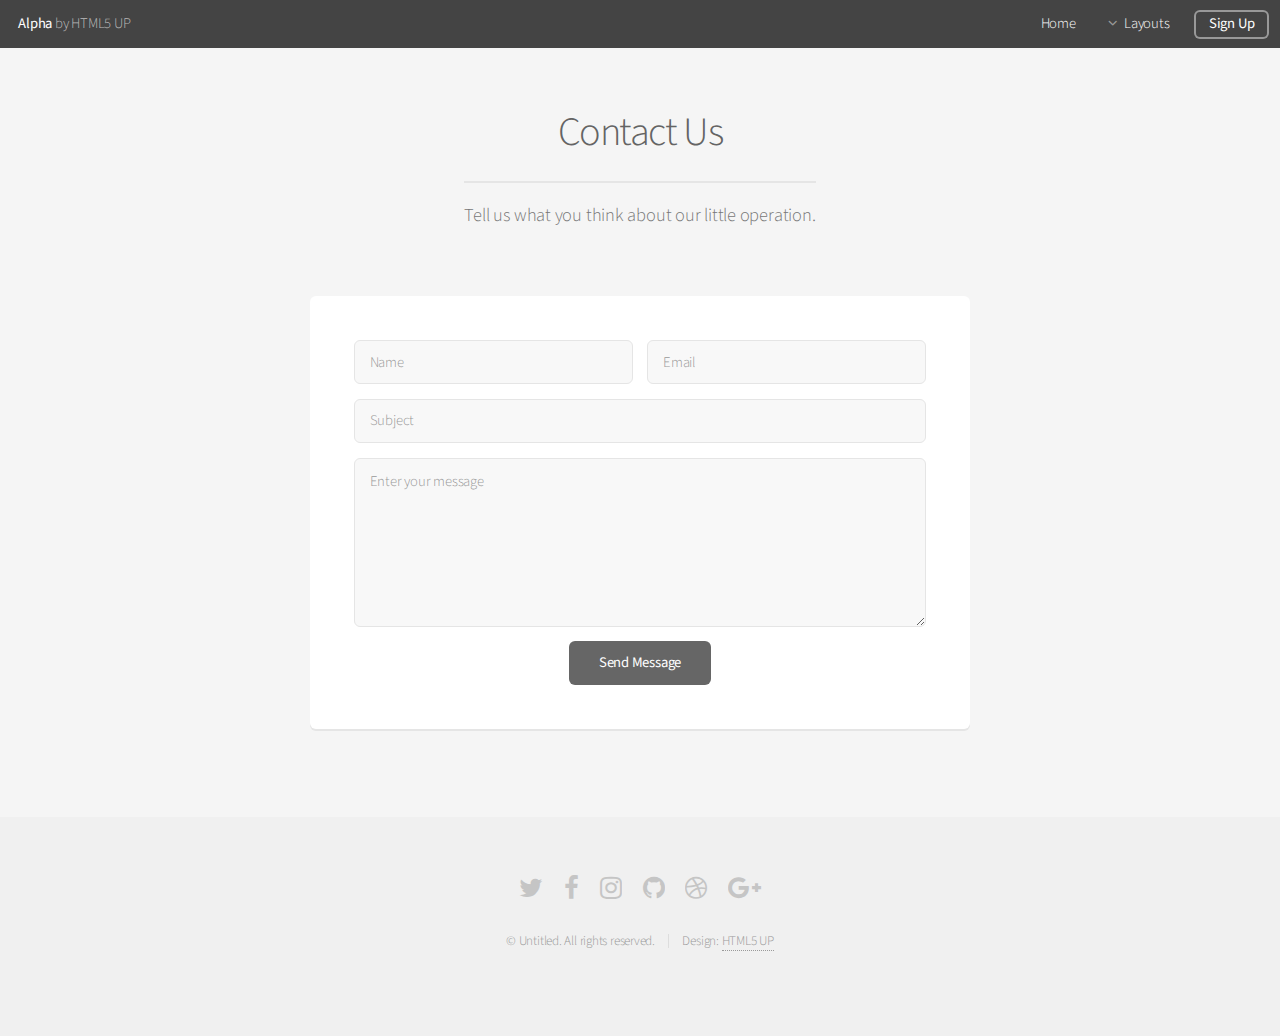
<file: contact.html>
<!DOCTYPE HTML>
<!--
	Alpha by HTML5 UP
	html5up.net | @ajlkn
	Free for personal and commercial use under the CCA 3.0 license (html5up.net/license)
-->
<html>
	<head>
		<title>Contact - Alpha by HTML5 UP</title>
		<meta charset="utf-8" />
		<meta name="viewport" content="width=device-width, initial-scale=1, user-scalable=no" />
		<link rel="stylesheet" href="assets/css/main.css" />
	</head>
	<body class="is-preload">
		<div id="page-wrapper">

			<!-- Header -->
				<header id="header">
					<h1><a href="index.html">Alpha</a> by HTML5 UP</h1>
					<nav id="nav">
						<ul>
							<li><a href="index.html">Home</a></li>
							<li>
								<a href="#" class="icon fa-angle-down">Layouts</a>
								<ul>
									<li><a href="generic.html">Generic</a></li>
									<li><a href="contact.html">Contact</a></li>
									<li><a href="elements.html">Elements</a></li>
									<li>
										<a href="#">Submenu</a>
										<ul>
											<li><a href="#">Option One</a></li>
											<li><a href="#">Option Two</a></li>
											<li><a href="#">Option Three</a></li>
											<li><a href="#">Option Four</a></li>
										</ul>
									</li>
								</ul>
							</li>
							<li><a href="#" class="button">Sign Up</a></li>
						</ul>
					</nav>
				</header>

			<!-- Main -->
				<section id="main" class="container medium">
					<header>
						<h2>Contact Us</h2>
						<p>Tell us what you think about our little operation.</p>
					</header>
					<div class="box">
						<form method="post" action="#">
							<div class="row gtr-50 gtr-uniform">
								<div class="col-6 col-12-mobilep">
									<input type="text" name="name" id="name" value="" placeholder="Name" />
								</div>
								<div class="col-6 col-12-mobilep">
									<input type="email" name="email" id="email" value="" placeholder="Email" />
								</div>
								<div class="col-12">
									<input type="text" name="subject" id="subject" value="" placeholder="Subject" />
								</div>
								<div class="col-12">
									<textarea name="message" id="message" placeholder="Enter your message" rows="6"></textarea>
								</div>
								<div class="col-12">
									<ul class="actions special">
										<li><input type="submit" value="Send Message" /></li>
									</ul>
								</div>
							</div>
						</form>
					</div>
				</section>

			<!-- Footer -->
				<footer id="footer">
					<ul class="icons">
						<li><a href="#" class="icon fa-twitter"><span class="label">Twitter</span></a></li>
						<li><a href="#" class="icon fa-facebook"><span class="label">Facebook</span></a></li>
						<li><a href="#" class="icon fa-instagram"><span class="label">Instagram</span></a></li>
						<li><a href="#" class="icon fa-github"><span class="label">Github</span></a></li>
						<li><a href="#" class="icon fa-dribbble"><span class="label">Dribbble</span></a></li>
						<li><a href="#" class="icon fa-google-plus"><span class="label">Google+</span></a></li>
					</ul>
					<ul class="copyright">
						<li>&copy; Untitled. All rights reserved.</li><li>Design: <a href="http://html5up.net">HTML5 UP</a></li>
					</ul>
				</footer>

		</div>

		<!-- Scripts -->
			<script src="assets/js/jquery.min.js"></script>
			<script src="assets/js/jquery.dropotron.min.js"></script>
			<script src="assets/js/jquery.scrollex.min.js"></script>
			<script src="assets/js/browser.min.js"></script>
			<script src="assets/js/breakpoints.min.js"></script>
			<script src="assets/js/util.js"></script>
			<script src="assets/js/main.js"></script>

	</body>
</html>
</file>
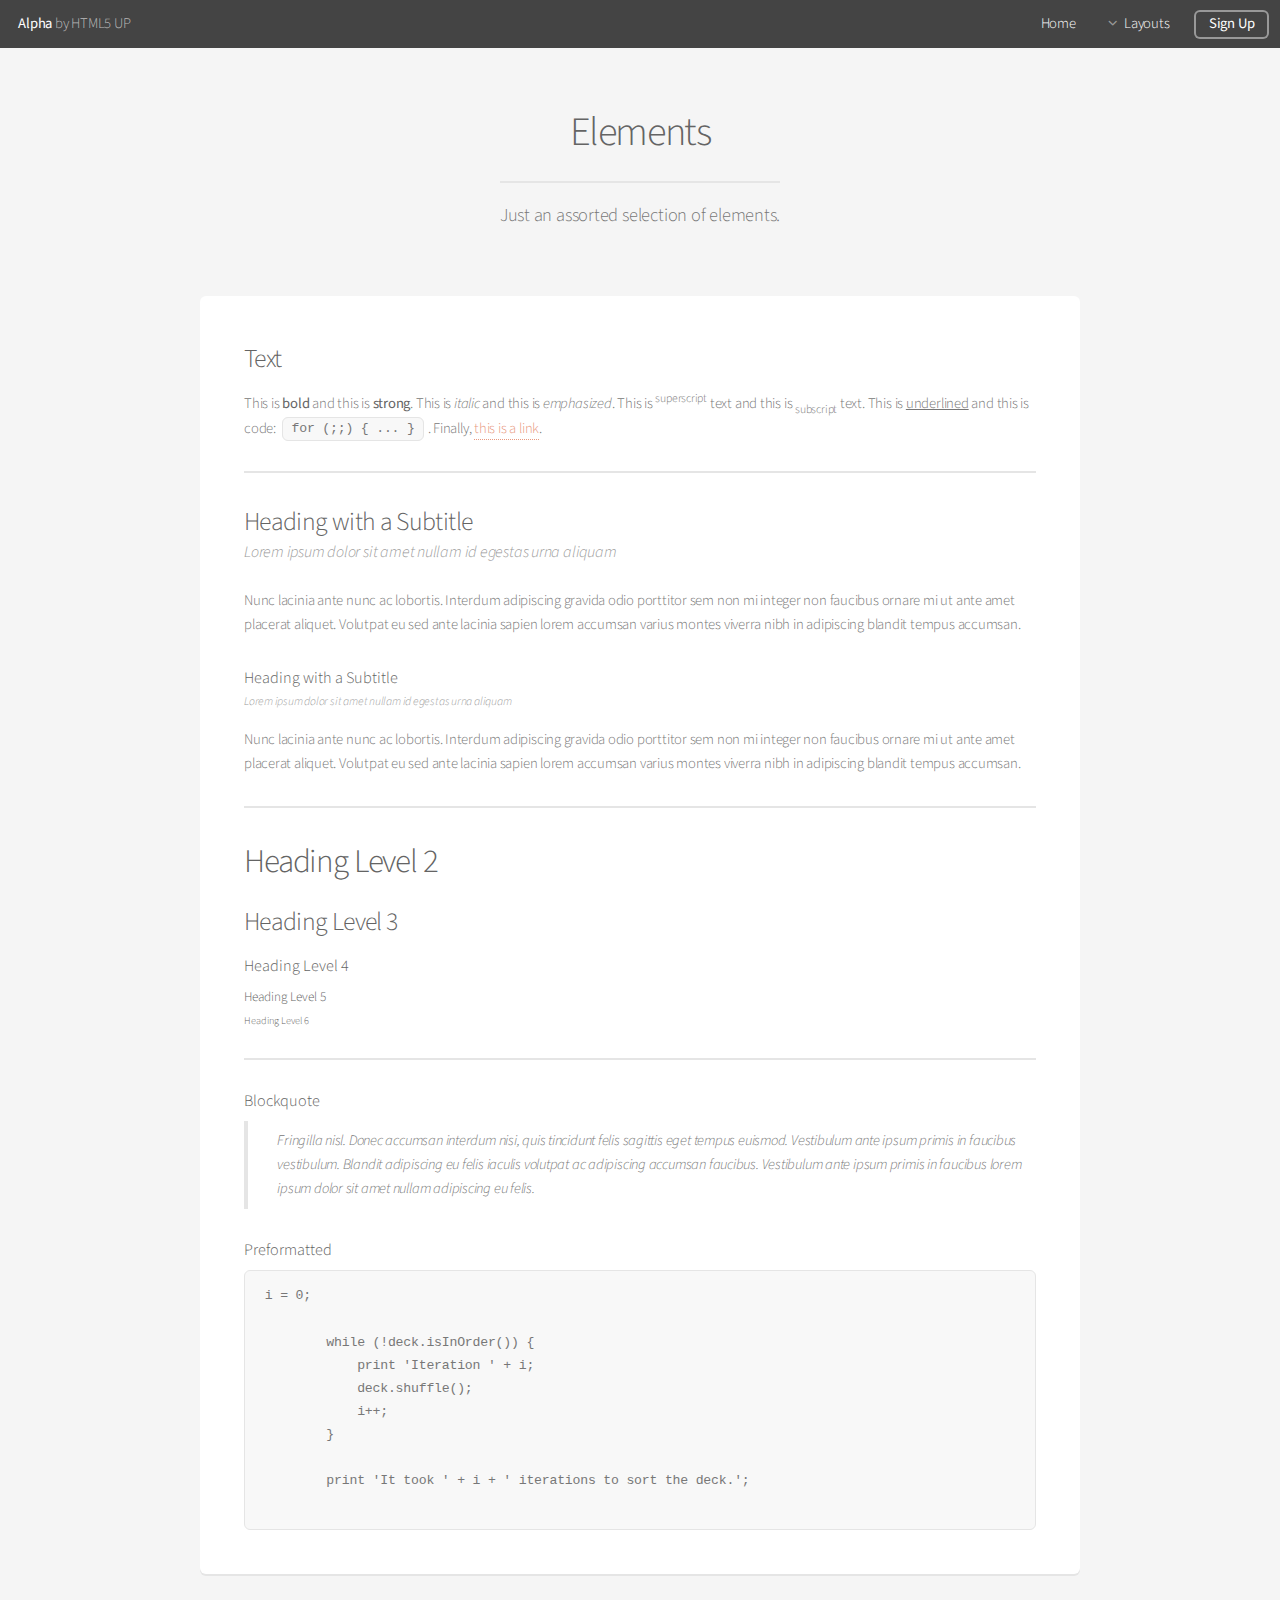
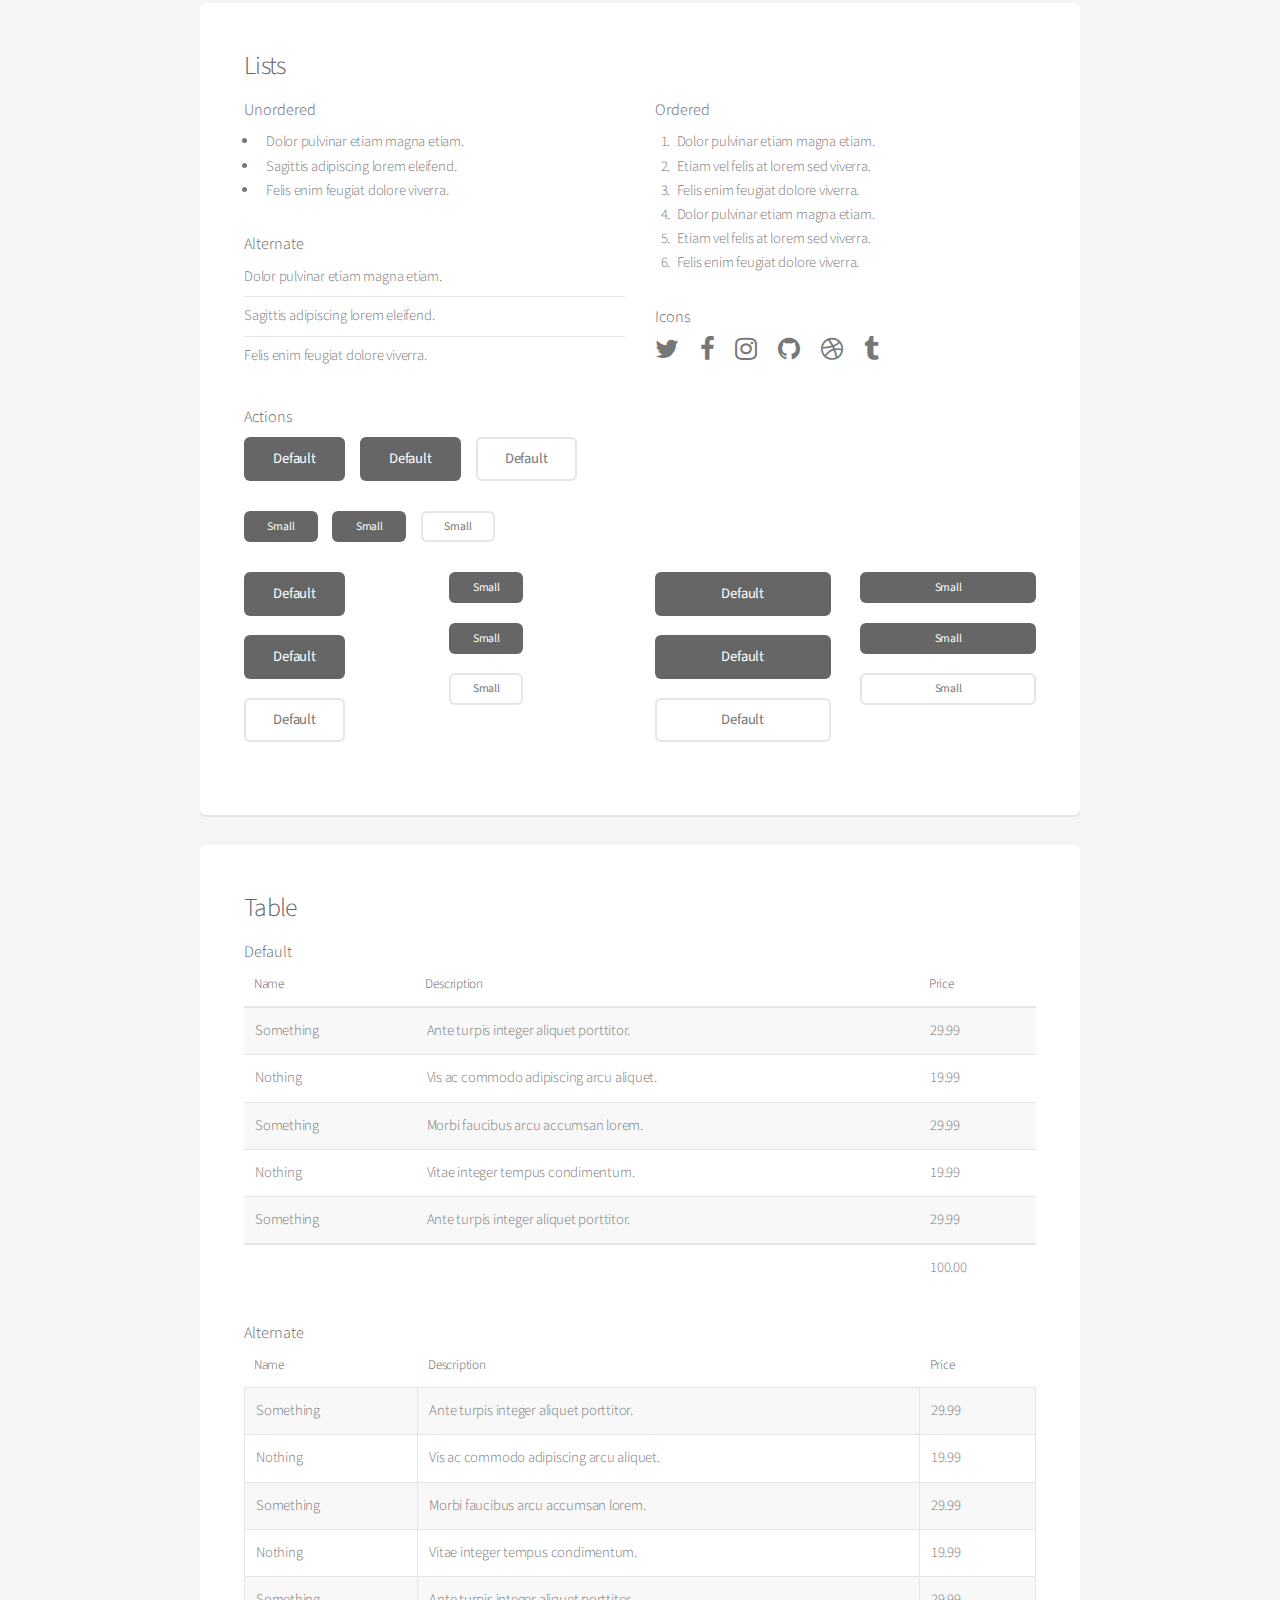
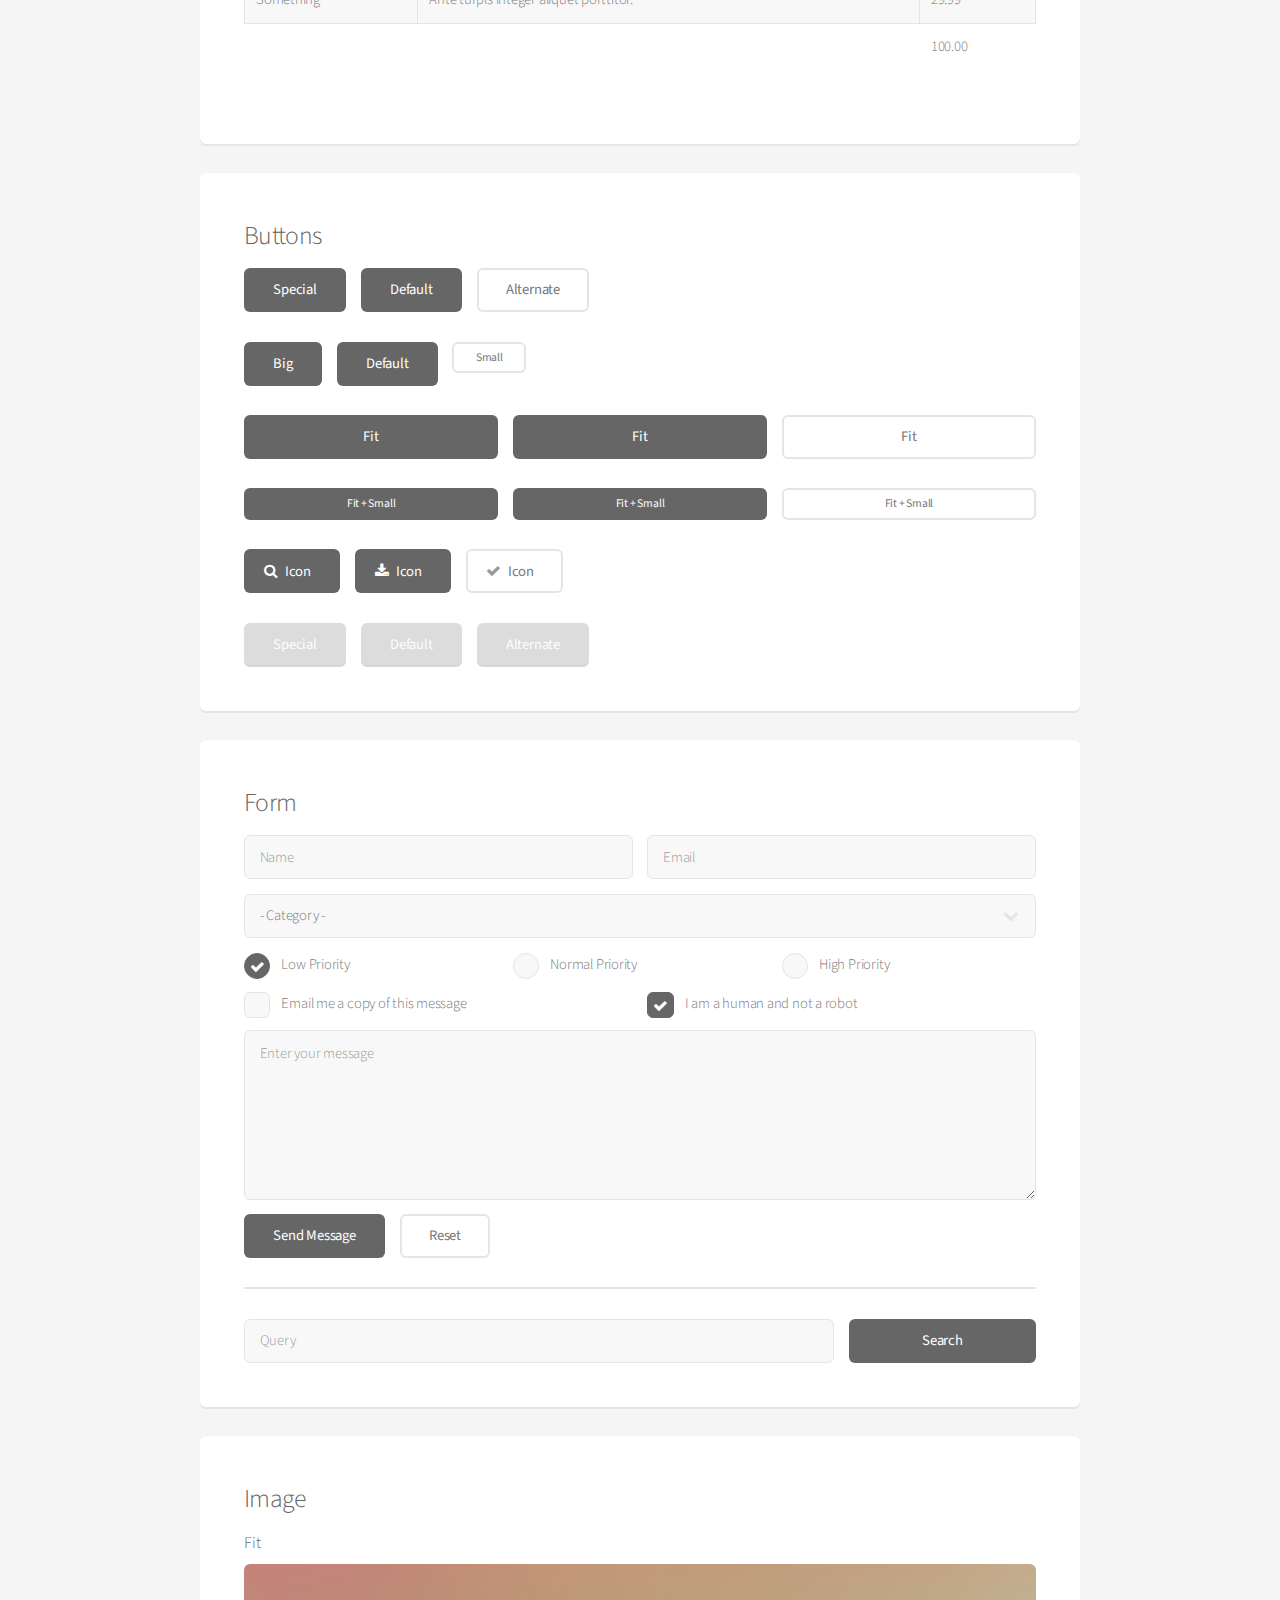
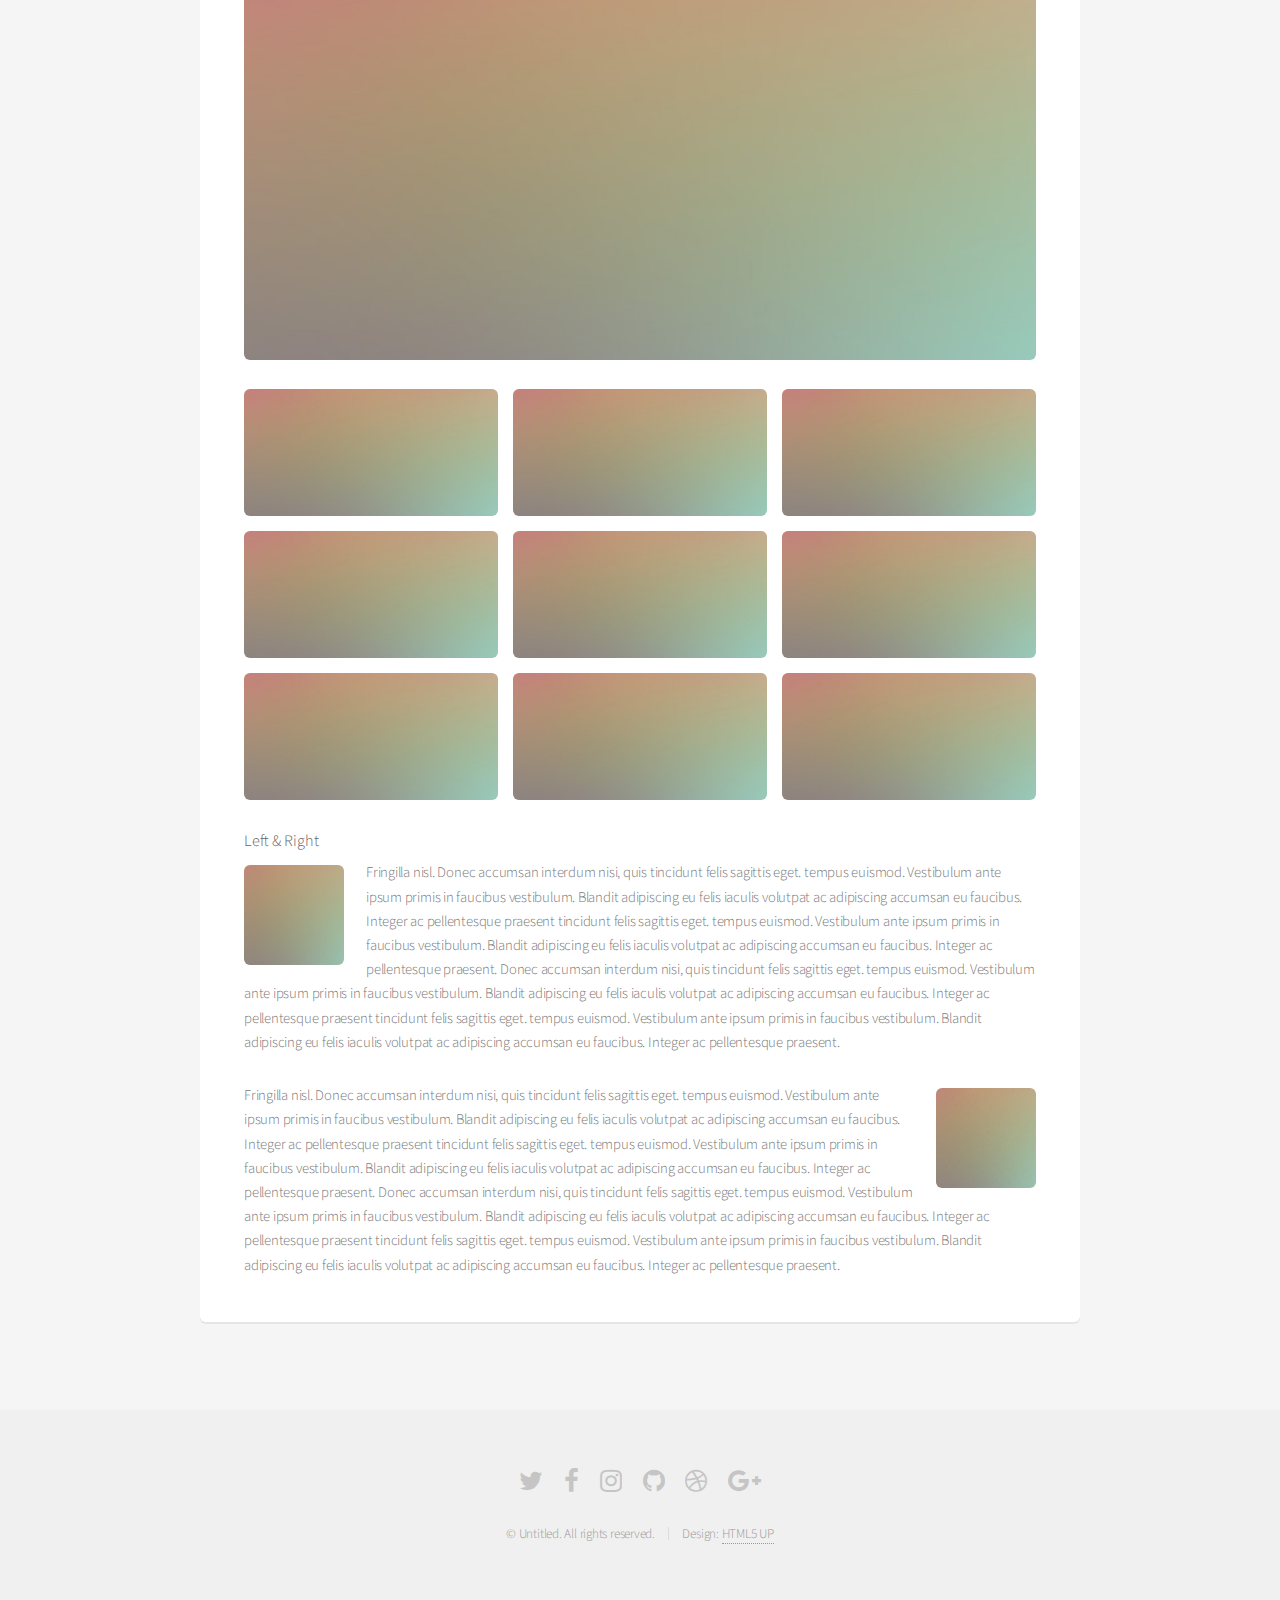
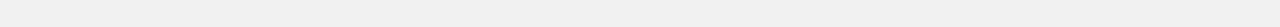
<file: elements.html>
<!DOCTYPE HTML>
<!--
	Alpha by HTML5 UP
	html5up.net | @ajlkn
	Free for personal and commercial use under the CCA 3.0 license (html5up.net/license)
-->
<html>
	<head>
		<title>Elements - Alpha by HTML5 UP</title>
		<meta charset="utf-8" />
		<meta name="viewport" content="width=device-width, initial-scale=1, user-scalable=no" />
		<link rel="stylesheet" href="assets/css/main.css" />
	</head>
	<body class="is-preload">
		<div id="page-wrapper">

			<!-- Header -->
				<header id="header">
					<h1><a href="index.html">Alpha</a> by HTML5 UP</h1>
					<nav id="nav">
						<ul>
							<li><a href="index.html">Home</a></li>
							<li>
								<a href="#" class="icon fa-angle-down">Layouts</a>
								<ul>
									<li><a href="generic.html">Generic</a></li>
									<li><a href="contact.html">Contact</a></li>
									<li><a href="elements.html">Elements</a></li>
									<li>
										<a href="#">Submenu</a>
										<ul>
											<li><a href="#">Option One</a></li>
											<li><a href="#">Option Two</a></li>
											<li><a href="#">Option Three</a></li>
											<li><a href="#">Option Four</a></li>
										</ul>
									</li>
								</ul>
							</li>
							<li><a href="#" class="button">Sign Up</a></li>
						</ul>
					</nav>
				</header>

			<!-- Main -->
				<section id="main" class="container">
					<header>
						<h2>Elements</h2>
						<p>Just an assorted selection of elements.</p>
					</header>
					<div class="row">
						<div class="col-12">

							<!-- Text -->
								<section class="box">
									<h3>Text</h3>
									<p>This is <b>bold</b> and this is <strong>strong</strong>. This is <i>italic</i> and this is <em>emphasized</em>.
									This is <sup>superscript</sup> text and this is <sub>subscript</sub> text.
									This is <u>underlined</u> and this is code: <code>for (;;) { ... }</code>. Finally, <a href="#">this is a link</a>.</p>

									<hr />

									<header>
										<h3>Heading with a Subtitle</h3>
										<p>Lorem ipsum dolor sit amet nullam id egestas urna aliquam</p>
									</header>
									<p>Nunc lacinia ante nunc ac lobortis. Interdum adipiscing gravida odio porttitor sem non mi integer non faucibus ornare mi ut ante amet placerat aliquet. Volutpat eu sed ante lacinia sapien lorem accumsan varius montes viverra nibh in adipiscing blandit tempus accumsan.</p>
									<header>
										<h4>Heading with a Subtitle</h4>
										<p>Lorem ipsum dolor sit amet nullam id egestas urna aliquam</p>
									</header>
									<p>Nunc lacinia ante nunc ac lobortis. Interdum adipiscing gravida odio porttitor sem non mi integer non faucibus ornare mi ut ante amet placerat aliquet. Volutpat eu sed ante lacinia sapien lorem accumsan varius montes viverra nibh in adipiscing blandit tempus accumsan.</p>

									<hr />

									<h2>Heading Level 2</h2>
									<h3>Heading Level 3</h3>
									<h4>Heading Level 4</h4>
									<h5>Heading Level 5</h5>
									<h6>Heading Level 6</h6>

									<hr />

									<h4>Blockquote</h4>
									<blockquote>Fringilla nisl. Donec accumsan interdum nisi, quis tincidunt felis sagittis eget tempus euismod. Vestibulum ante ipsum primis in faucibus vestibulum. Blandit adipiscing eu felis iaculis volutpat ac adipiscing accumsan faucibus. Vestibulum ante ipsum primis in faucibus lorem ipsum dolor sit amet nullam adipiscing eu felis.</blockquote>

									<h4>Preformatted</h4>
									<pre>i = 0;

	while (!deck.isInOrder()) {
	    print 'Iteration ' + i;
	    deck.shuffle();
	    i++;
	}

	print 'It took ' + i + ' iterations to sort the deck.';
	</pre>
								</section>

						</div>
					</div>
					<div class="row">
						<div class="col-12">

							<!-- Lists -->
								<section class="box">
									<h3>Lists</h3>
									<div class="row">
										<div class="col-6 col-12-mobilep">

											<h4>Unordered</h4>
											<ul>
												<li>Dolor pulvinar etiam magna etiam.</li>
												<li>Sagittis adipiscing lorem eleifend.</li>
												<li>Felis enim feugiat dolore viverra.</li>
											</ul>

											<h4>Alternate</h4>
											<ul class="alt">
												<li>Dolor pulvinar etiam magna etiam.</li>
												<li>Sagittis adipiscing lorem eleifend.</li>
												<li>Felis enim feugiat dolore viverra.</li>
											</ul>

										</div>
										<div class="col-6 col-12-mobilep">

											<h4>Ordered</h4>
											<ol>
												<li>Dolor pulvinar etiam magna etiam.</li>
												<li>Etiam vel felis at lorem sed viverra.</li>
												<li>Felis enim feugiat dolore viverra.</li>
												<li>Dolor pulvinar etiam magna etiam.</li>
												<li>Etiam vel felis at lorem sed viverra.</li>
												<li>Felis enim feugiat dolore viverra.</li>
											</ol>

											<h4>Icons</h4>
											<ul class="icons">
												<li><a href="#" class="icon fa-twitter"><span class="label">Twitter</span></a></li>
												<li><a href="#" class="icon fa-facebook"><span class="label">Facebook</span></a></li>
												<li><a href="#" class="icon fa-instagram"><span class="label">Instagram</span></a></li>
												<li><a href="#" class="icon fa-github"><span class="label">Github</span></a></li>
												<li><a href="#" class="icon fa-dribbble"><span class="label">Dribbble</span></a></li>
												<li><a href="#" class="icon fa-tumblr"><span class="label">Tumblr</span></a></li>
											</ul>

										</div>
									</div>

									<h4>Actions</h4>
									<ul class="actions">
										<li><a href="#" class="button special">Default</a></li>
										<li><a href="#" class="button">Default</a></li>
										<li><a href="#" class="button alt">Default</a></li>
									</ul>
									<ul class="actions small">
										<li><a href="#" class="button special small">Small</a></li>
										<li><a href="#" class="button small">Small</a></li>
										<li><a href="#" class="button alt small">Small</a></li>
									</ul>
									<div class="row">
										<div class="col-3 col-6-narrower col-12-mobilep">
											<ul class="actions stacked">
												<li><a href="#" class="button special">Default</a></li>
												<li><a href="#" class="button">Default</a></li>
												<li><a href="#" class="button alt">Default</a></li>
											</ul>
										</div>
										<div class="col-3 col-6-narrower col-12-mobilep">
											<ul class="actions stacked">
												<li><a href="#" class="button special small">Small</a></li>
												<li><a href="#" class="button small">Small</a></li>
												<li><a href="#" class="button alt small">Small</a></li>
											</ul>
										</div>
										<div class="col-3 col-6-narrower col-12-mobilep">
											<ul class="actions stacked">
												<li><a href="#" class="button special fit">Default</a></li>
												<li><a href="#" class="button fit">Default</a></li>
												<li><a href="#" class="button alt fit">Default</a></li>
											</ul>
										</div>
										<div class="col-3 col-6-narrower col-12-mobilep">
											<ul class="actions stacked">
												<li><a href="#" class="button special small fit">Small</a></li>
												<li><a href="#" class="button small fit">Small</a></li>
												<li><a href="#" class="button alt small fit">Small</a></li>
											</ul>
										</div>
									</div>
								</section>

						</div>
					</div>
					<div class="row">
						<div class="col-12">

							<!-- Table -->
								<section class="box">
									<h3>Table</h3>

									<h4>Default</h4>
									<div class="table-wrapper">
										<table>
											<thead>
												<tr>
													<th>Name</th>
													<th>Description</th>
													<th>Price</th>
												</tr>
											</thead>
											<tbody>
												<tr>
													<td>Something</td>
													<td>Ante turpis integer aliquet porttitor.</td>
													<td>29.99</td>
												</tr>
												<tr>
													<td>Nothing</td>
													<td>Vis ac commodo adipiscing arcu aliquet.</td>
													<td>19.99</td>
												</tr>
												<tr>
													<td>Something</td>
													<td> Morbi faucibus arcu accumsan lorem.</td>
													<td>29.99</td>
												</tr>
												<tr>
													<td>Nothing</td>
													<td>Vitae integer tempus condimentum.</td>
													<td>19.99</td>
												</tr>
												<tr>
													<td>Something</td>
													<td>Ante turpis integer aliquet porttitor.</td>
													<td>29.99</td>
												</tr>
											</tbody>
											<tfoot>
												<tr>
													<td colspan="2"></td>
													<td>100.00</td>
												</tr>
											</tfoot>
										</table>
									</div>

									<h4>Alternate</h4>
									<div class="table-wrapper">
										<table class="alt">
											<thead>
												<tr>
													<th>Name</th>
													<th>Description</th>
													<th>Price</th>
												</tr>
											</thead>
											<tbody>
												<tr>
													<td>Something</td>
													<td>Ante turpis integer aliquet porttitor.</td>
													<td>29.99</td>
												</tr>
												<tr>
													<td>Nothing</td>
													<td>Vis ac commodo adipiscing arcu aliquet.</td>
													<td>19.99</td>
												</tr>
												<tr>
													<td>Something</td>
													<td> Morbi faucibus arcu accumsan lorem.</td>
													<td>29.99</td>
												</tr>
												<tr>
													<td>Nothing</td>
													<td>Vitae integer tempus condimentum.</td>
													<td>19.99</td>
												</tr>
												<tr>
													<td>Something</td>
													<td>Ante turpis integer aliquet porttitor.</td>
													<td>29.99</td>
												</tr>
											</tbody>
											<tfoot>
												<tr>
													<td colspan="2"></td>
													<td>100.00</td>
												</tr>
											</tfoot>
										</table>
									</div>
								</section>

						</div>
					</div>
					<div class="row">
						<div class="col-12">

							<!-- Buttons -->
								<section class="box">
									<h3>Buttons</h3>
									<ul class="actions">
										<li><a href="#" class="button special">Special</a></li>
										<li><a href="#" class="button">Default</a></li>
										<li><a href="#" class="button alt">Alternate</a></li>
									</ul>
									<ul class="actions">
										<li><a href="#" class="button special big">Big</a></li>
										<li><a href="#" class="button">Default</a></li>
										<li><a href="#" class="button alt small">Small</a></li>
									</ul>
									<ul class="actions fit">
										<li><a href="#" class="button special fit">Fit</a></li>
										<li><a href="#" class="button fit">Fit</a></li>
										<li><a href="#" class="button alt fit">Fit</a></li>
									</ul>
									<ul class="actions fit small">
										<li><a href="#" class="button special fit small">Fit + Small</a></li>
										<li><a href="#" class="button fit small">Fit + Small</a></li>
										<li><a href="#" class="button alt fit small">Fit + Small</a></li>
									</ul>
									<ul class="actions">
										<li><a href="#" class="button special icon fa-search">Icon</a></li>
										<li><a href="#" class="button icon fa-download">Icon</a></li>
										<li><a href="#" class="button alt icon fa-check">Icon</a></li>
									</ul>
									<ul class="actions">
										<li><span class="button special disabled">Special</span></li>
										<li><span class="button disabled">Default</span></li>
										<li><span class="button alt disabled">Alternate</span></li>
									</ul>
								</section>

						</div>
					</div>
					<div class="row">
						<div class="col-12">

							<!-- Form -->
								<section class="box">
									<h3>Form</h3>
									<form method="post" action="#">
										<div class="row gtr-uniform gtr-50">
											<div class="col-6 col-12-mobilep">
												<input type="text" name="name" id="name" value="" placeholder="Name" />
											</div>
											<div class="col-6 col-12-mobilep">
												<input type="email" name="email" id="email" value="" placeholder="Email" />
											</div>
											<div class="col-12">
												<select name="category" id="category">
													<option value="">- Category -</option>
													<option value="1">Manufacturing</option>
													<option value="1">Shipping</option>
													<option value="1">Administration</option>
													<option value="1">Human Resources</option>
												</select>
											</div>
											<div class="col-4 col-12-narrower">
												<input type="radio" id="priority-low" name="priority" checked>
												<label for="priority-low">Low Priority</label>
											</div>
											<div class="col-4 col-12-narrower">
												<input type="radio" id="priority-normal" name="priority">
												<label for="priority-normal">Normal Priority</label>
											</div>
											<div class="col-4 col-12-narrower">
												<input type="radio" id="priority-high" name="priority">
												<label for="priority-high">High Priority</label>
											</div>
											<div class="col-6 col-12-narrower">
												<input type="checkbox" id="copy" name="copy">
												<label for="copy">Email me a copy of this message</label>
											</div>
											<div class="col-6 col-12-narrower">
												<input type="checkbox" id="human" name="human" checked>
												<label for="human">I am a human and not a robot</label>
											</div>
											<div class="col-12">
												<textarea name="message" id="message" placeholder="Enter your message" rows="6"></textarea>
											</div>
											<div class="col-12">
												<ul class="actions">
													<li><input type="submit" value="Send Message" /></li>
													<li><input type="reset" value="Reset" class="alt" /></li>
												</ul>
											</div>
										</div>
									</form>

									<hr />

									<form method="post" action="#">
										<div class="row gtr-uniform gtr-50">
											<div class="col-9 col-12-mobilep">
												<input type="text" name="query" id="query" value="" placeholder="Query" />
											</div>
											<div class="col-3 col-12-mobilep">
												<input type="submit" value="Search" class="fit" />
											</div>
										</div>
									</form>
								</section>

						</div>
					</div>
					<div class="row">
						<div class="col-12">

							<!-- Image -->
								<section class="box">
									<h3>Image</h3>
									<h4>Fit</h4>
									<span class="image fit"><img src="images/pic04.jpg" alt="" /></span>
									<div class="box alt">
										<div class="row gtr-50 gtr-uniform">
											<div class="col-4"><span class="image fit"><img src="images/pic04.jpg" alt="" /></span></div>
											<div class="col-4"><span class="image fit"><img src="images/pic04.jpg" alt="" /></span></div>
											<div class="col-4"><span class="image fit"><img src="images/pic04.jpg" alt="" /></span></div>
											<div class="col-4"><span class="image fit"><img src="images/pic04.jpg" alt="" /></span></div>
											<div class="col-4"><span class="image fit"><img src="images/pic04.jpg" alt="" /></span></div>
											<div class="col-4"><span class="image fit"><img src="images/pic04.jpg" alt="" /></span></div>
											<div class="col-4"><span class="image fit"><img src="images/pic04.jpg" alt="" /></span></div>
											<div class="col-4"><span class="image fit"><img src="images/pic04.jpg" alt="" /></span></div>
											<div class="col-4"><span class="image fit"><img src="images/pic04.jpg" alt="" /></span></div>
										</div>
									</div>

									<h4>Left &amp; Right</h4>
									<p><span class="image left"><img src="images/pic05.jpg" alt="" /></span>Fringilla nisl. Donec accumsan interdum nisi, quis tincidunt felis sagittis eget. tempus euismod. Vestibulum ante ipsum primis in faucibus vestibulum. Blandit adipiscing eu felis iaculis volutpat ac adipiscing accumsan eu faucibus. Integer ac pellentesque praesent tincidunt felis sagittis eget. tempus euismod. Vestibulum ante ipsum primis in faucibus vestibulum. Blandit adipiscing eu felis iaculis volutpat ac adipiscing accumsan eu faucibus. Integer ac pellentesque praesent. Donec accumsan interdum nisi, quis tincidunt felis sagittis eget. tempus euismod. Vestibulum ante ipsum primis in faucibus vestibulum. Blandit adipiscing eu felis iaculis volutpat ac adipiscing accumsan eu faucibus. Integer ac pellentesque praesent tincidunt felis sagittis eget. tempus euismod. Vestibulum ante ipsum primis in faucibus vestibulum. Blandit adipiscing eu felis iaculis volutpat ac adipiscing accumsan eu faucibus. Integer ac pellentesque praesent.</p>
									<p><span class="image right"><img src="images/pic05.jpg" alt="" /></span>Fringilla nisl. Donec accumsan interdum nisi, quis tincidunt felis sagittis eget. tempus euismod. Vestibulum ante ipsum primis in faucibus vestibulum. Blandit adipiscing eu felis iaculis volutpat ac adipiscing accumsan eu faucibus. Integer ac pellentesque praesent tincidunt felis sagittis eget. tempus euismod. Vestibulum ante ipsum primis in faucibus vestibulum. Blandit adipiscing eu felis iaculis volutpat ac adipiscing accumsan eu faucibus. Integer ac pellentesque praesent. Donec accumsan interdum nisi, quis tincidunt felis sagittis eget. tempus euismod. Vestibulum ante ipsum primis in faucibus vestibulum. Blandit adipiscing eu felis iaculis volutpat ac adipiscing accumsan eu faucibus. Integer ac pellentesque praesent tincidunt felis sagittis eget. tempus euismod. Vestibulum ante ipsum primis in faucibus vestibulum. Blandit adipiscing eu felis iaculis volutpat ac adipiscing accumsan eu faucibus. Integer ac pellentesque praesent.</p>
								</section>

						</div>
					</div>
				</section>

			<!-- Footer -->
				<footer id="footer">
					<ul class="icons">
						<li><a href="#" class="icon fa-twitter"><span class="label">Twitter</span></a></li>
						<li><a href="#" class="icon fa-facebook"><span class="label">Facebook</span></a></li>
						<li><a href="#" class="icon fa-instagram"><span class="label">Instagram</span></a></li>
						<li><a href="#" class="icon fa-github"><span class="label">Github</span></a></li>
						<li><a href="#" class="icon fa-dribbble"><span class="label">Dribbble</span></a></li>
						<li><a href="#" class="icon fa-google-plus"><span class="label">Google+</span></a></li>
					</ul>
					<ul class="copyright">
						<li>&copy; Untitled. All rights reserved.</li><li>Design: <a href="http://html5up.net">HTML5 UP</a></li>
					</ul>
				</footer>

		</div>

		<!-- Scripts -->
			<script src="assets/js/jquery.min.js"></script>
			<script src="assets/js/jquery.dropotron.min.js"></script>
			<script src="assets/js/jquery.scrollex.min.js"></script>
			<script src="assets/js/browser.min.js"></script>
			<script src="assets/js/breakpoints.min.js"></script>
			<script src="assets/js/util.js"></script>
			<script src="assets/js/main.js"></script>

	</body>
</html>
</file>
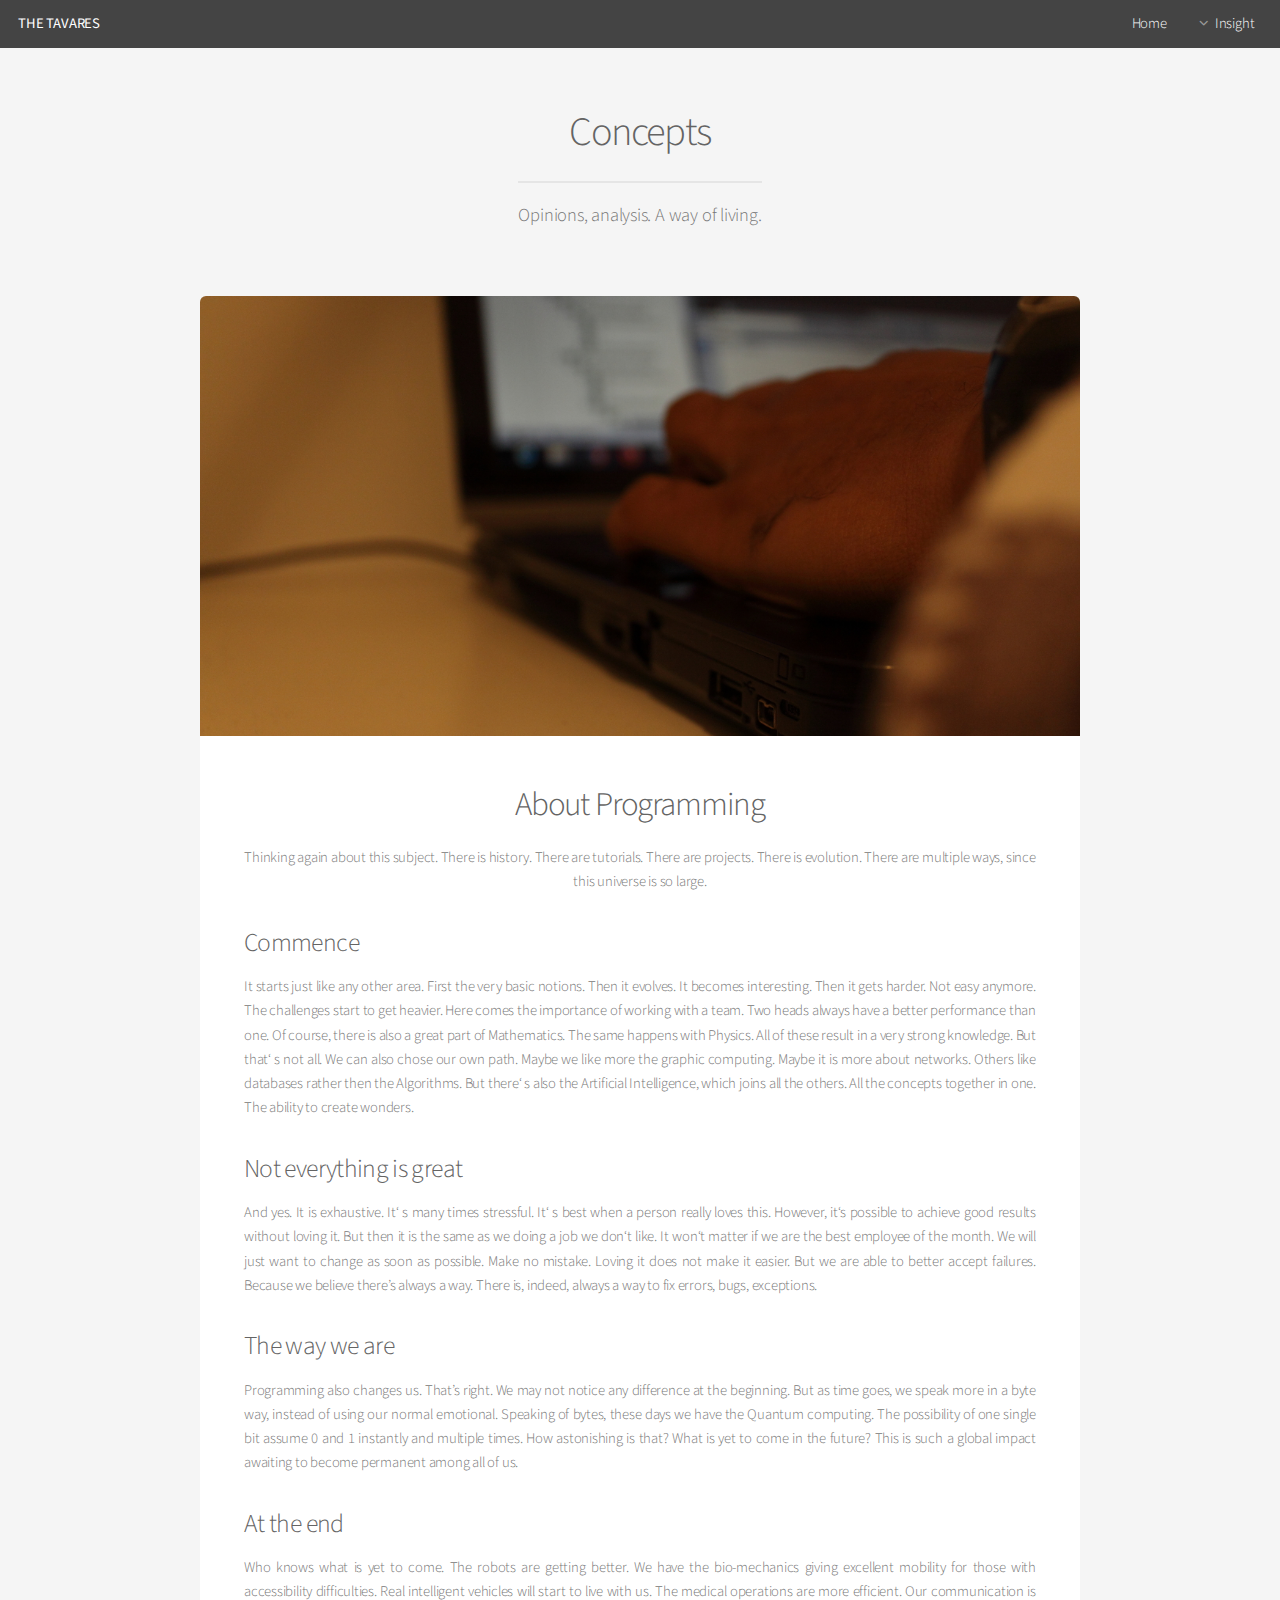
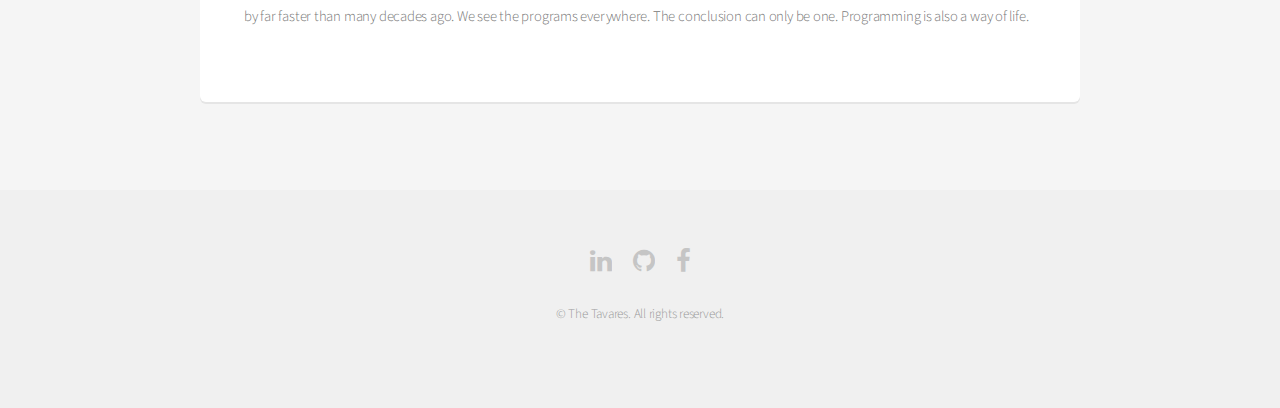
<file: generic.html>
<!DOCTYPE HTML>

<html>
    <head>
        <title>The Tavares - Concepts</title>
        <meta charset="utf-8" />
        <meta name="viewport" content="width=device-width, initial-scale=1, user-scalable=no" />
        <link rel="stylesheet" href="assets/css/main.css" />
    </head>
    <body class="is-preload">
        <div id="page-wrapper">

            <!-- Header -->
            <header id="header">
                <h1><a href="index.html">THE TAVARES</a></h1>
                <nav id="nav">
                    <ul>
                        <li><a href="index.html">Home</a></li>
                        <li>
                            <a href="#" class="icon fa-angle-down">Insight</a>
                            <ul>
                                <li><a href="qualifications.html">Qualifications</a></li>
                                <li>
                                    <a href="projects.html">Projects</a>
                                    <ul>
                                        <li><a href="phoneshop.html">Phone Shop</a></li>
                                        <li><a href="videothek.html">Videothek</a></li>
                                        <li><a href="imagegallery.html">Image Gallery</a></li>
                                        <li><a href="validata.html">Validata</a></li>
                                    </ul>
                                </li>
                            </ul>
                        </li>
                    </ul>
                </nav>
            </header>

            <!-- Main -->
            <section id="main" class="container">
                <header>
                    <h2>Concepts</h2>
                    <p>Opinions, analysis. A way of living.</p>
                </header>
                <div class="box">
                    <span class="image featured"><img src="images/concepts.jpg" alt="" /></span>
                    <h2 style="text-align: center">About Programming</h2>
                    <p style="text-align: center">Thinking again about this subject. There is history. There are tutorials. There are projects. There is evolution. There are multiple ways, since this universe is so large.</p>
                    <div class="row">
                        <div class="row-6 row-12-mobilep">
                            <h3>Commence</h3>
                            <p style="text-align: justify">It starts just like any other area. First the very basic notions. Then it evolves. It becomes interesting. Then it gets harder. Not easy anymore. The challenges start to get heavier. Here comes the importance of working with a team. Two heads always have a better performance than one. Of course, there is also a great part of Mathematics. The same happens with Physics. All of these result in a very strong knowledge. But that‘ s not all. We can also chose our own path. Maybe we like more the graphic computing. Maybe it is more about networks. Others like databases rather then the Algorithms. But there‘ s also the Artificial Intelligence, which joins all the others. All the concepts together in one. The ability to create wonders.</p>
                        </div>
                        <div class="row-6 row-12-mobilep">
                            <h3>Not everything is great</h3>
                            <p style="text-align: justify">And yes. It is exhaustive. It‘ s many times stressful. It‘ s best when a person really loves this. However, it‘s possible to achieve good results without loving it. But then it is the same as we doing a job we don‘t like. It won‘t matter if we are the best employee of the month. We will just want to change as soon as possible. Make no mistake. Loving it does not make it easier. But we are able to better accept failures. Because we believe there’s always a way. There is, indeed, always a way to fix errors, bugs, exceptions.</p>
                        </div>
                        <div class="row-6 row-12-mobilep">
                            <h3>The way we are</h3>
                            <p style="text-align: justify">Programming also changes us. That’s right. We may not notice any difference at the beginning. But as time goes, we speak more in a byte way, instead of using our normal emotional. Speaking of bytes, these days we have the Quantum computing. The possibility of one single bit assume 0 and 1 instantly and multiple times. How astonishing is that? What is yet to come in the future? This is such a global impact awaiting to become permanent among all of us.</p>
                        </div>
                        <div class="row-6 row-12-mobilep">
                            <h3>At the end</h3>
                            <p style="text-align: justify">Who knows what is yet to come. The robots are getting better. We have the bio-mechanics giving excellent mobility for those with accessibility difficulties. Real intelligent vehicles will start to live with us. The medical operations are more efficient. Our communication is by far faster than many decades ago. We see the programs everywhere. The conclusion can only be one. Programming is also a way of life.</p>
                        </div>
                    </div>
                </div>
            </section>

            <!-- Footer -->
            <footer id="footer">
                <ul class="icons">
                    <li><a href="https://www.linkedin.com/in/jo%C3%A3o-lu%C3%ADs-tavares-83649629/" target="_blank" class="icon fa-linkedin"><span class="label">Linkedin</span></a></li>   
                    <li><a href="https://github.com/JoLuMTavares" target="_blank" class="icon fa-github"><span class="label">Github</span></a></li>
                    <li><a href="https://www.facebook.com/joaoluis.tavares" target="_blank" class="icon fa-facebook"><span class="label">Facebook</span></a></li>
                </ul>
                <ul class="copyright">
                    <li>&copy; The Tavares. All rights reserved.</li>
                </ul>
            </footer>

        </div>

        <!-- Scripts -->
        <script src="assets/js/jquery.min.js"></script>
        <script src="assets/js/jquery.dropotron.min.js"></script>
        <script src="assets/js/jquery.scrollex.min.js"></script>
        <script src="assets/js/browser.min.js"></script>
        <script src="assets/js/breakpoints.min.js"></script>
        <script src="assets/js/util.js"></script>
        <script src="assets/js/main.js"></script>

    </body>
</html>
</file>
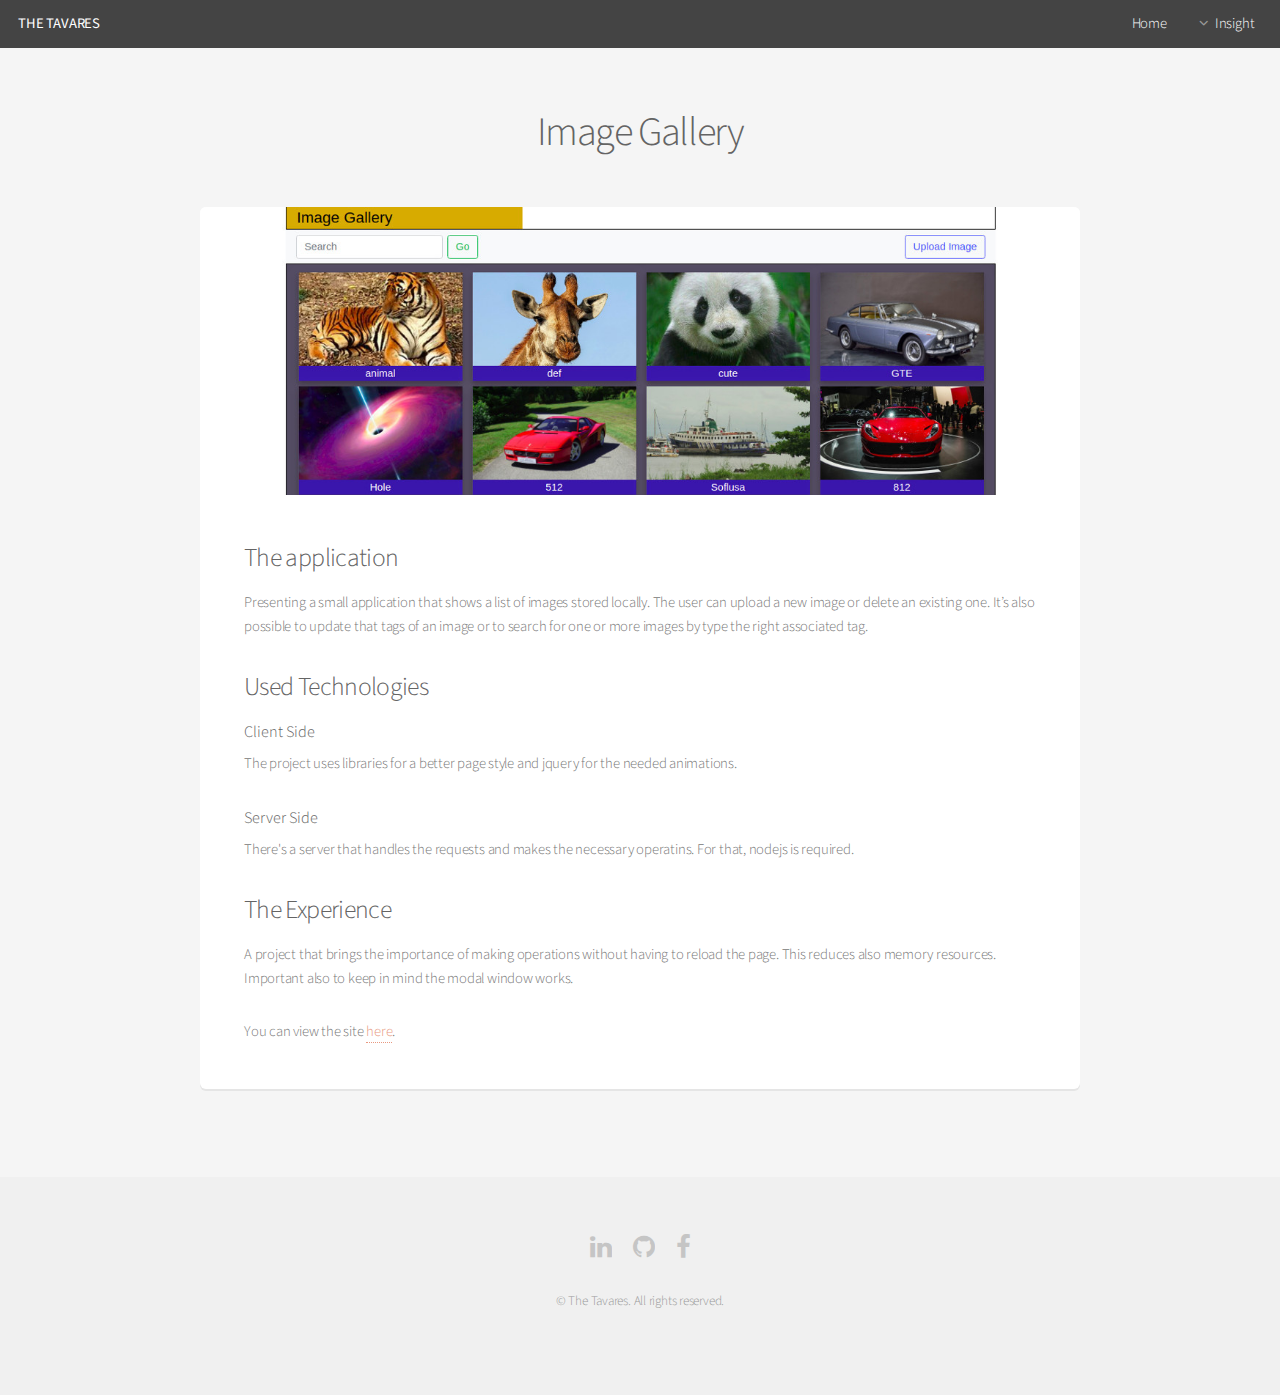
<file: imagegallery.html>
<!DOCTYPE HTML>

<html>
    <head>
        <title>The Tavares - Image Gallery Project</title>
        <meta charset="utf-8" />
        <meta name="viewport" content="width=device-width, initial-scale=1, user-scalable=no" />
        <link rel="stylesheet" href="assets/css/main.css" />
    </head>
    <body class="is-preload">
        <div id="page-wrapper">

            <!-- Header -->
            <header id="header">
                <h1><a href="index.html">THE TAVARES</a></h1>
                <nav id="nav">
                    <ul>
                        <li><a href="index.html">Home</a></li>
                        <li>
                            <a href="#" class="icon fa-angle-down">Insight</a>
                            <ul>
                                <li><a href="generic.html">Concepts</a></li>
                                <li><a href="qualifications.html">Qualifications</a></li>
                                <li>
                                    <a href="projects.html">Projects</a>
                                    <ul>
                                        <li><a href="userslist.html">Users List</a></li>
                                        <li><a href="phoneshop.html">Phone Shop</a></li>
                                        <li><a href="videothek.html">Videothek</a></li>
                                    </ul>
                                </li>
                            </ul>
                        </li>
                        <!--<li><a href="#" class="button">Sign Up</a></li>-->
                    </ul>
                </nav>
            </header>

            <!-- Main -->
            <section id="main" class="container">
                <header>
                    <h2>Image Gallery</h2>

                </header>
                <div class="box">
                    <span class="image featured"><img src="images/image_gal.jpg" alt="" /></span>
                    <h3>The application</h3>
                    <p>Presenting a small application that shows a list of images stored locally. The user can upload a new image or delete an existing one. It’s also possible to update that tags of an image or to search for one or more images by type the right associated tag.</p>
                    <div class="row">
                        <div class="row-6 row-12-mobilep">
                            <h3>Used Technologies</h3>
                            <h4>Client Side</h4>
                            <p>The project uses libraries for a better page style and jquery for the needed animations.</p>
                            <h4>Server Side</h4>
                            <p>There's a server that handles the requests and makes the necessary operatins. For that, nodejs is required.</p>
                        </div>
                        <div class="row-6 row-12-mobilep">
                            <h3>The Experience</h3>
                            <p>A project that brings the importance of making operations without having to reload the page. This reduces also memory resources. Important also to keep in mind the modal window works.</p>
                        </div>

                    </div>
                    <p>You can view the site <a href="https://jolumtavares.github.io/Image-Gallery/imagegallery/public" target="_blank">here</a>.</p>
                </div>
            </section>

            <!-- Footer -->
            <footer id="footer">
                <ul class="icons">
                    <li><a href="https://www.linkedin.com/in/jo%C3%A3o-lu%C3%ADs-tavares-83649629/" target="_blank" class="icon fa-linkedin"><span class="label">Linkedin</span></a></li>   
                    <li><a href="https://github.com/JoLuMTavares" target="_blank" class="icon fa-github"><span class="label">Github</span></a></li>
                    <li><a href="https://www.facebook.com/joaoluis.tavares" target="_blank" class="icon fa-facebook"><span class="label">Facebook</span></a></li>
                </ul>
                <ul class="copyright">
                    <li>&copy; The Tavares. All rights reserved.</li>
                </ul>
            </footer>

        </div>

        <!-- Scripts -->
        <script src="assets/js/jquery.min.js"></script>
        <script src="assets/js/jquery.dropotron.min.js"></script>
        <script src="assets/js/jquery.scrollex.min.js"></script>
        <script src="assets/js/browser.min.js"></script>
        <script src="assets/js/breakpoints.min.js"></script>
        <script src="assets/js/util.js"></script>
        <script src="assets/js/main.js"></script>

    </body>
</html>
</file>
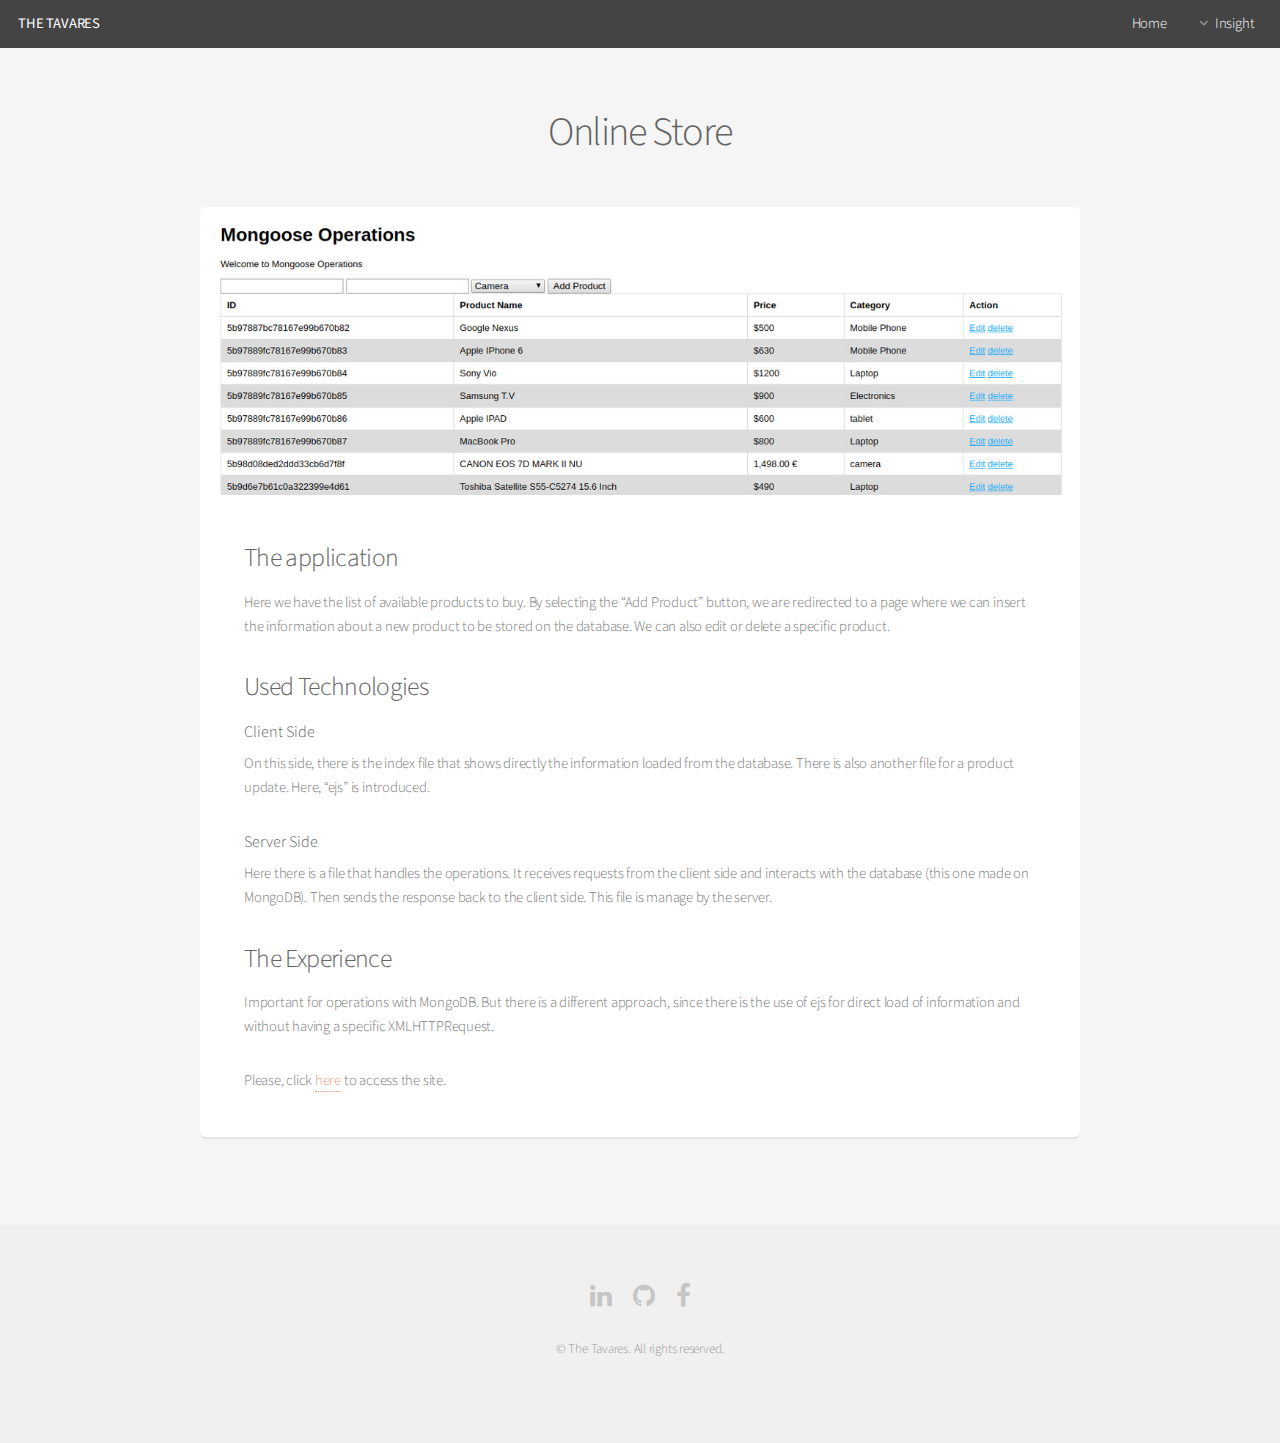
<file: onlinestore.html>
<!DOCTYPE HTML>

<html>
    <head>
        <title>The Tavares - Online Store Project</title>
        <meta charset="utf-8" />
        <meta name="viewport" content="width=device-width, initial-scale=1, user-scalable=no" />
        <link rel="stylesheet" href="assets/css/main.css" />
    </head>
    <body class="is-preload">
        <div id="page-wrapper">

            <!-- Header -->
            <header id="header">
                <h1><a href="index.html">THE TAVARES</a></h1>
                <nav id="nav">
                    <ul>
                        <li><a href="index.html">Home</a></li>
                        <li>
                            <a href="#" class="icon fa-angle-down">Insight</a>
                            <ul>
                                <li><a href="generic.html">Concepts</a></li>
                                <li><a href="qualifications.html">Qualifications</a></li>
                                <li>
                                    <a href="projects.html">Projects</a>
                                    <ul>
                                        <li><a href="userslist.html">Users List</a></li>
                                        <li><a href="phoneshop.html">Phone Shop</a></li>
                                        <li><a href="videothek.html">Videothek</a></li>
                                        <li><a href="imagegallery.html">Image Gallery</a></li>
                                    </ul>
                                </li>
                            </ul>
                        </li>
                    </ul>
                </nav>
            </header>

            <!-- Main -->
            <section id="main" class="container">
                <header>
                    <h2>Online Store</h2>

                </header>
                <div class="box">
                    <span class="image featured"><img src="images/online_s.jpg" alt="" /></span>
                    <h3>The application</h3>
                    <p>Here we have the list of available products to buy. By selecting the “Add Product” button, we are redirected to a page where we can insert the information about a new product to be stored on the database. We can also edit or delete a specific product.</p>
                    <div class="row">
                        <div class="row-6 row-12-mobilep">
                            <h3>Used Technologies</h3>
                            <h4>Client Side</h4>
                            <p>On this side, there is the index file that shows directly the information loaded from the database. There is also another file for a product update. Here,  “ejs” is introduced.</p>
                            <h4>Server Side</h4>
                            <p>Here there is a file that handles the operations. It receives requests from the client side and interacts with the database (this one made on MongoDB). Then sends the response back to the client side. This file is manage by the server.</p>
                        </div>
                        <div class="row-6 row-12-mobilep">
                            <h3>The Experience</h3>
                            <p>Important for operations with MongoDB. But there is a different approach, since there is the use of ejs for direct load of information and without having a specific XMLHTTPRequest.</p>
                        </div>
                    </div>
                    <p>Please, click <a href="https://jolumtavares.github.io/Online_Store/" target="_blank">here</a> to access the site.</p>
                </div>
            </section>

            <!-- Footer -->
            <footer id="footer">
                <ul class="icons">
                    <li><a href="https://www.linkedin.com/in/jo%C3%A3o-lu%C3%ADs-tavares-83649629/" target="_blank" class="icon fa-linkedin"><span class="label">Linkedin</span></a></li>   
                    <li><a href="https://github.com/JoLuMTavares" target="_blank" class="icon fa-github"><span class="label">Github</span></a></li>
                    <li><a href="https://www.facebook.com/joaoluis.tavares" target="_blank" class="icon fa-facebook"><span class="label">Facebook</span></a></li>
                </ul>
                <ul class="copyright">
                    <li>&copy; The Tavares. All rights reserved.</li>
                </ul>
            </footer>

        </div>

        <!-- Scripts -->
        <script src="assets/js/jquery.min.js"></script>
        <script src="assets/js/jquery.dropotron.min.js"></script>
        <script src="assets/js/jquery.scrollex.min.js"></script>
        <script src="assets/js/browser.min.js"></script>
        <script src="assets/js/breakpoints.min.js"></script>
        <script src="assets/js/util.js"></script>
        <script src="assets/js/main.js"></script>

    </body>
</html>
</file>
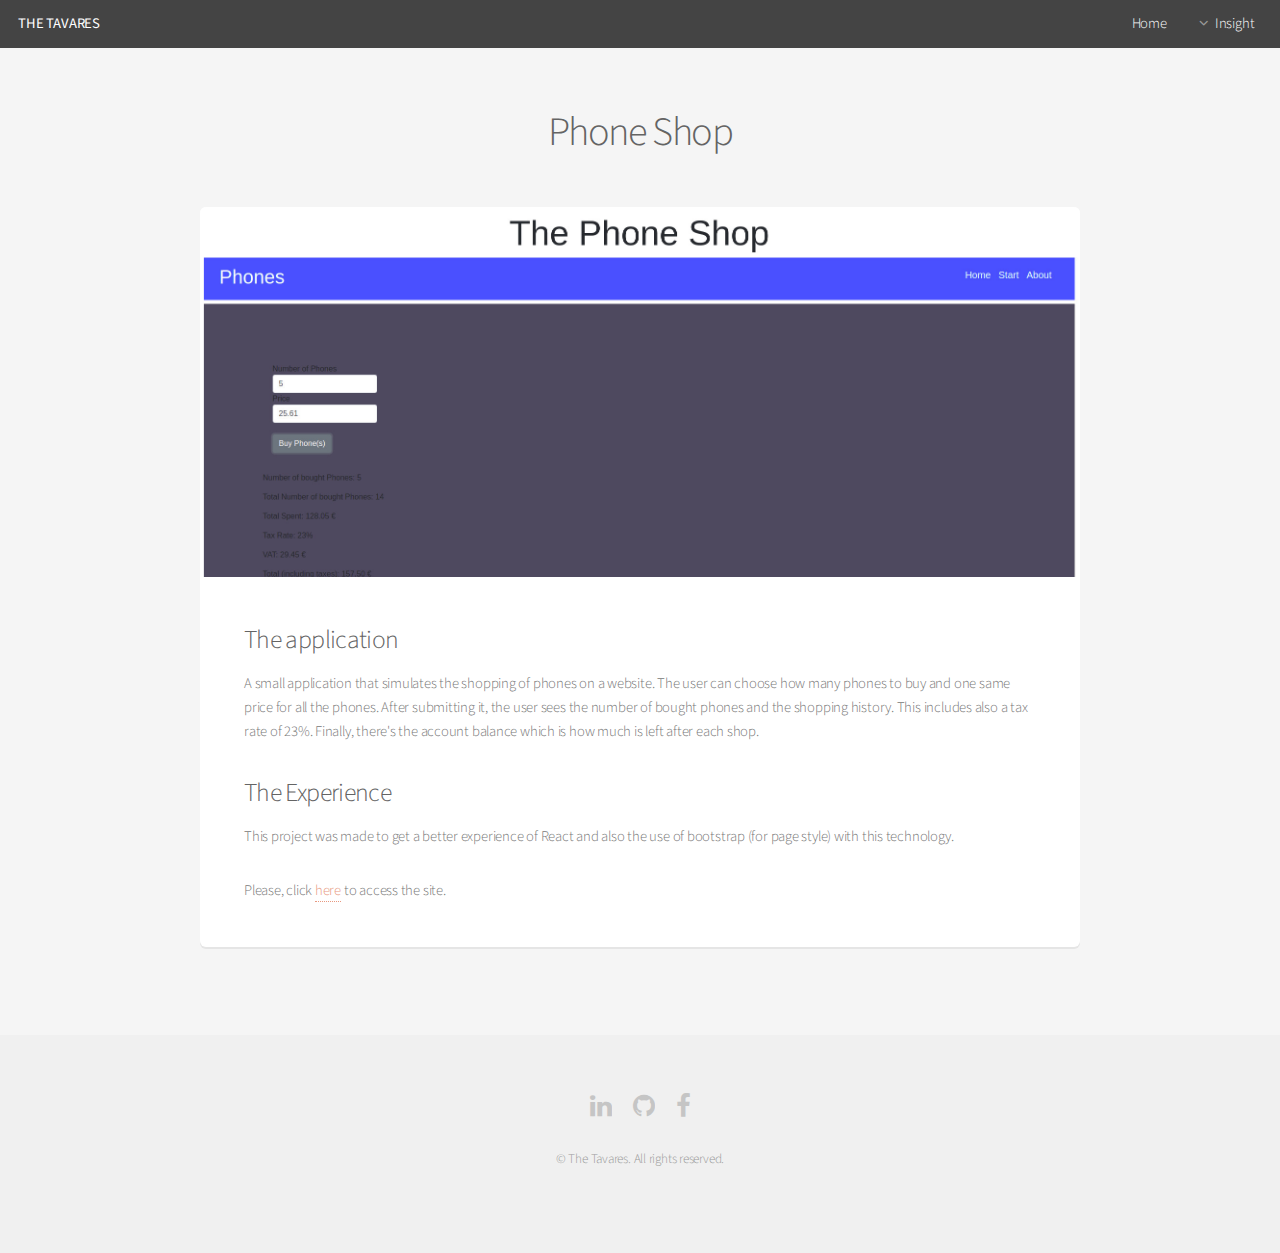
<file: phoneshop.html>
<!DOCTYPE HTML>

<html>
    <head>
        <title>The Tavares - Phone Shop Project</title>
        <meta charset="utf-8" />
        <meta name="viewport" content="width=device-width, initial-scale=1, user-scalable=no" />
        <link rel="stylesheet" href="assets/css/main.css" />
    </head>
    <body class="is-preload">
        <div id="page-wrapper">

            <!-- Header -->
            <header id="header">
                <h1><a href="index.html">THE TAVARES</a></h1>
                <nav id="nav">
                    <ul>
                        <li><a href="index.html">Home</a></li>
                        <li>
                            <a href="#" class="icon fa-angle-down">Insight</a>
                            <ul>
                                <li><a href="generic.html">Concepts</a></li>
                                <li><a href="qualifications.html">Qualifications</a></li>
                                <li>
                                    <a href="projects.html">Projects</a>
                                    <ul>
                                        <li><a href="userslist.html">Users List</a></li>
                                        <li><a href="videothek.html">Videothek</a></li>
                                        <li><a href="imagegallery.html">Image Gallery</a></li>
                                    </ul>
                                </li>
                            </ul>
                        </li>
                    </ul>
                </nav>
            </header>

            <!-- Main -->
            <section id="main" class="container">
                <header>
                    <h2>Phone Shop</h2>

                </header>
                <div class="box">
                    <span class="image featured"><img src="images/phone_shop.jpg" alt="" /></span>
                    <h3>The application</h3>
                    <p>A small application that simulates the shopping of phones on a website. The user can choose how many phones to buy and one same price for all the phones. After submitting it, the user sees the number of bought phones and the shopping history. This includes also a tax rate of 23%. Finally, there's the account balance which is how much is left after each shop.</p>
                    <div class="row">

                        <div class="row-6 row-12-mobilep">
                            <h3>The Experience</h3>
                            <p>This project was made to get a better experience of React and also the use of bootstrap (for page style) with this technology.</p>
                        </div>

                    </div>
                    <p>Please, click <a href="https://jolumtavares.github.io/Phone-Shop/" target="_blank">here</a> to access the site.</p>
                </div>
            </section>

            <!-- Footer -->
            <footer id="footer">
                <ul class="icons">
                    <li><a href="https://www.linkedin.com/in/jo%C3%A3o-lu%C3%ADs-tavares-83649629/" target="_blank" class="icon fa-linkedin"><span class="label">Linkedin</span></a></li>   
                    <li><a href="https://github.com/JoLuMTavares" target="_blank" class="icon fa-github"><span class="label">Github</span></a></li>
                    <li><a href="https://www.facebook.com/joaoluis.tavares" target="_blank" class="icon fa-facebook"><span class="label">Facebook</span></a></li>
                </ul>
                <ul class="copyright">
                    <li>&copy; The Tavares. All rights reserved.</li>
                </ul>
            </footer>

        </div>

        <!-- Scripts -->
        <script src="assets/js/jquery.min.js"></script>
        <script src="assets/js/jquery.dropotron.min.js"></script>
        <script src="assets/js/jquery.scrollex.min.js"></script>
        <script src="assets/js/browser.min.js"></script>
        <script src="assets/js/breakpoints.min.js"></script>
        <script src="assets/js/util.js"></script>
        <script src="assets/js/main.js"></script>

    </body>
</html>
</file>
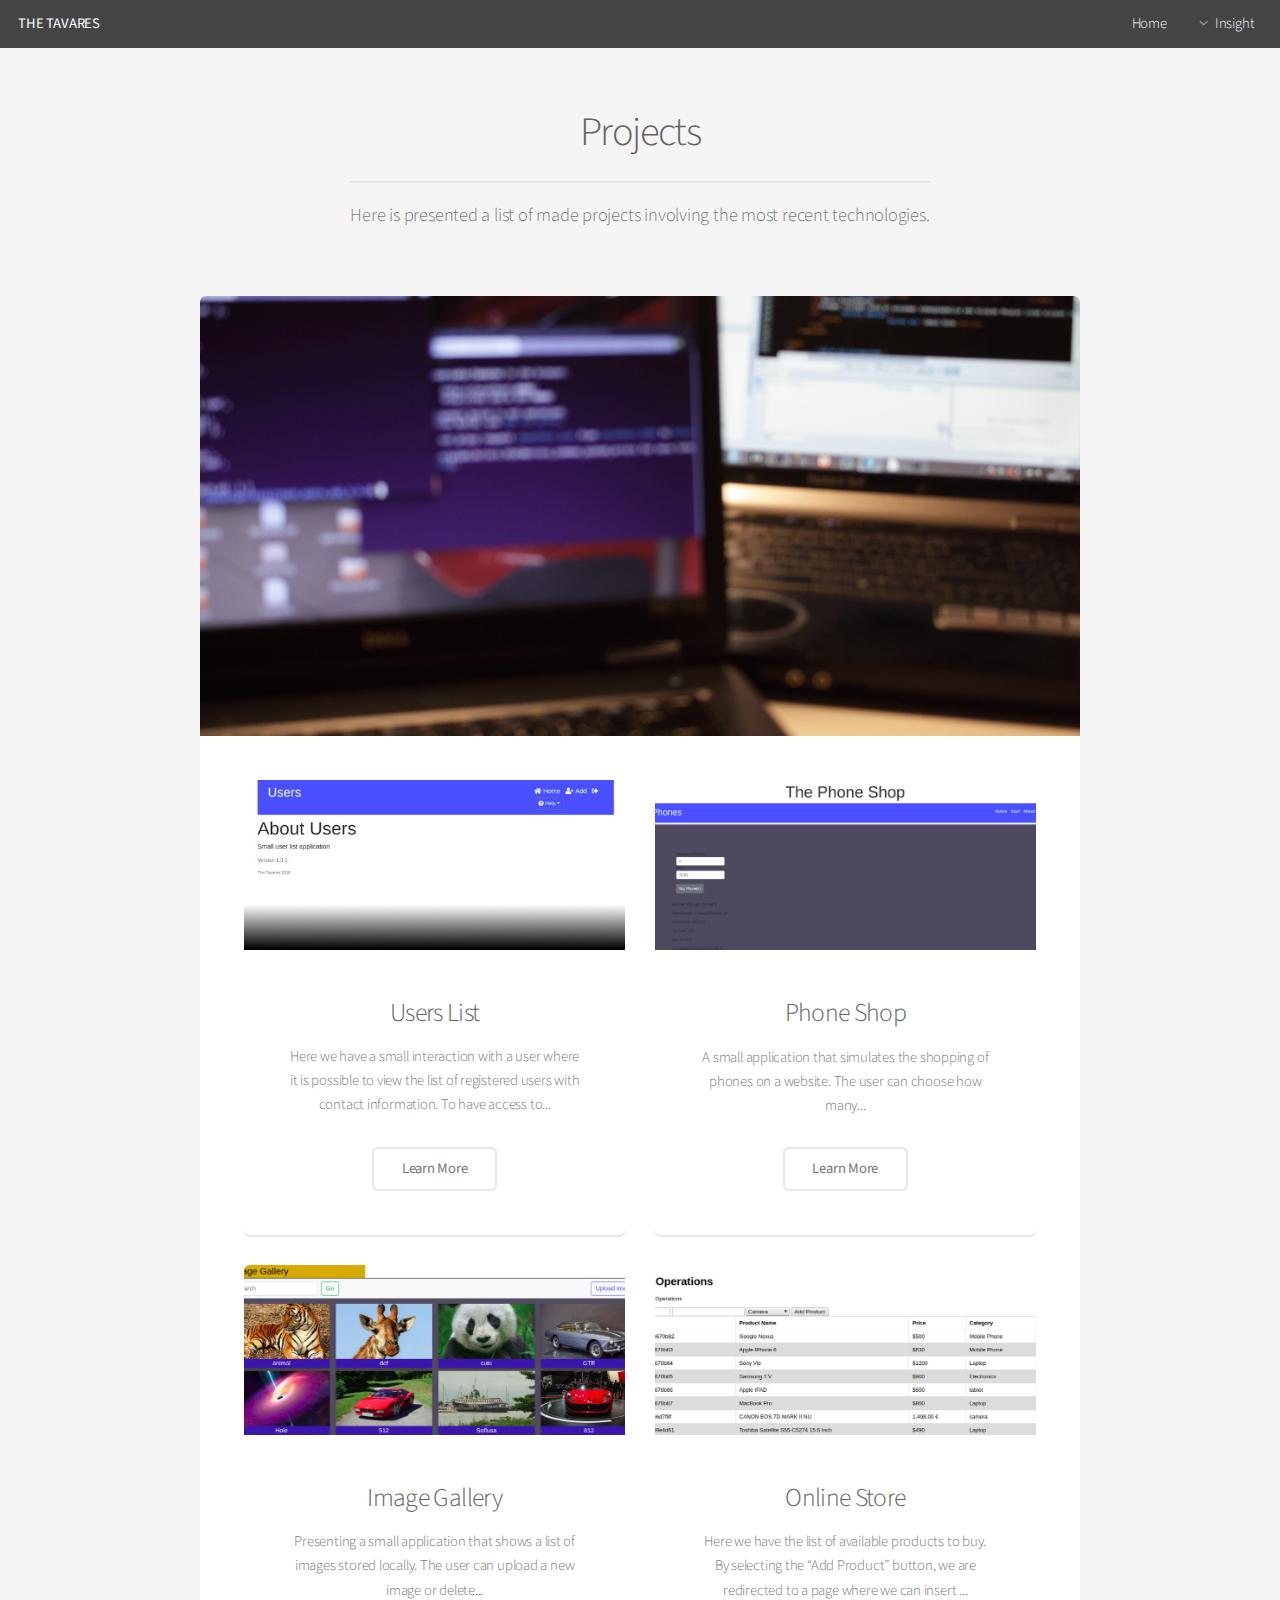
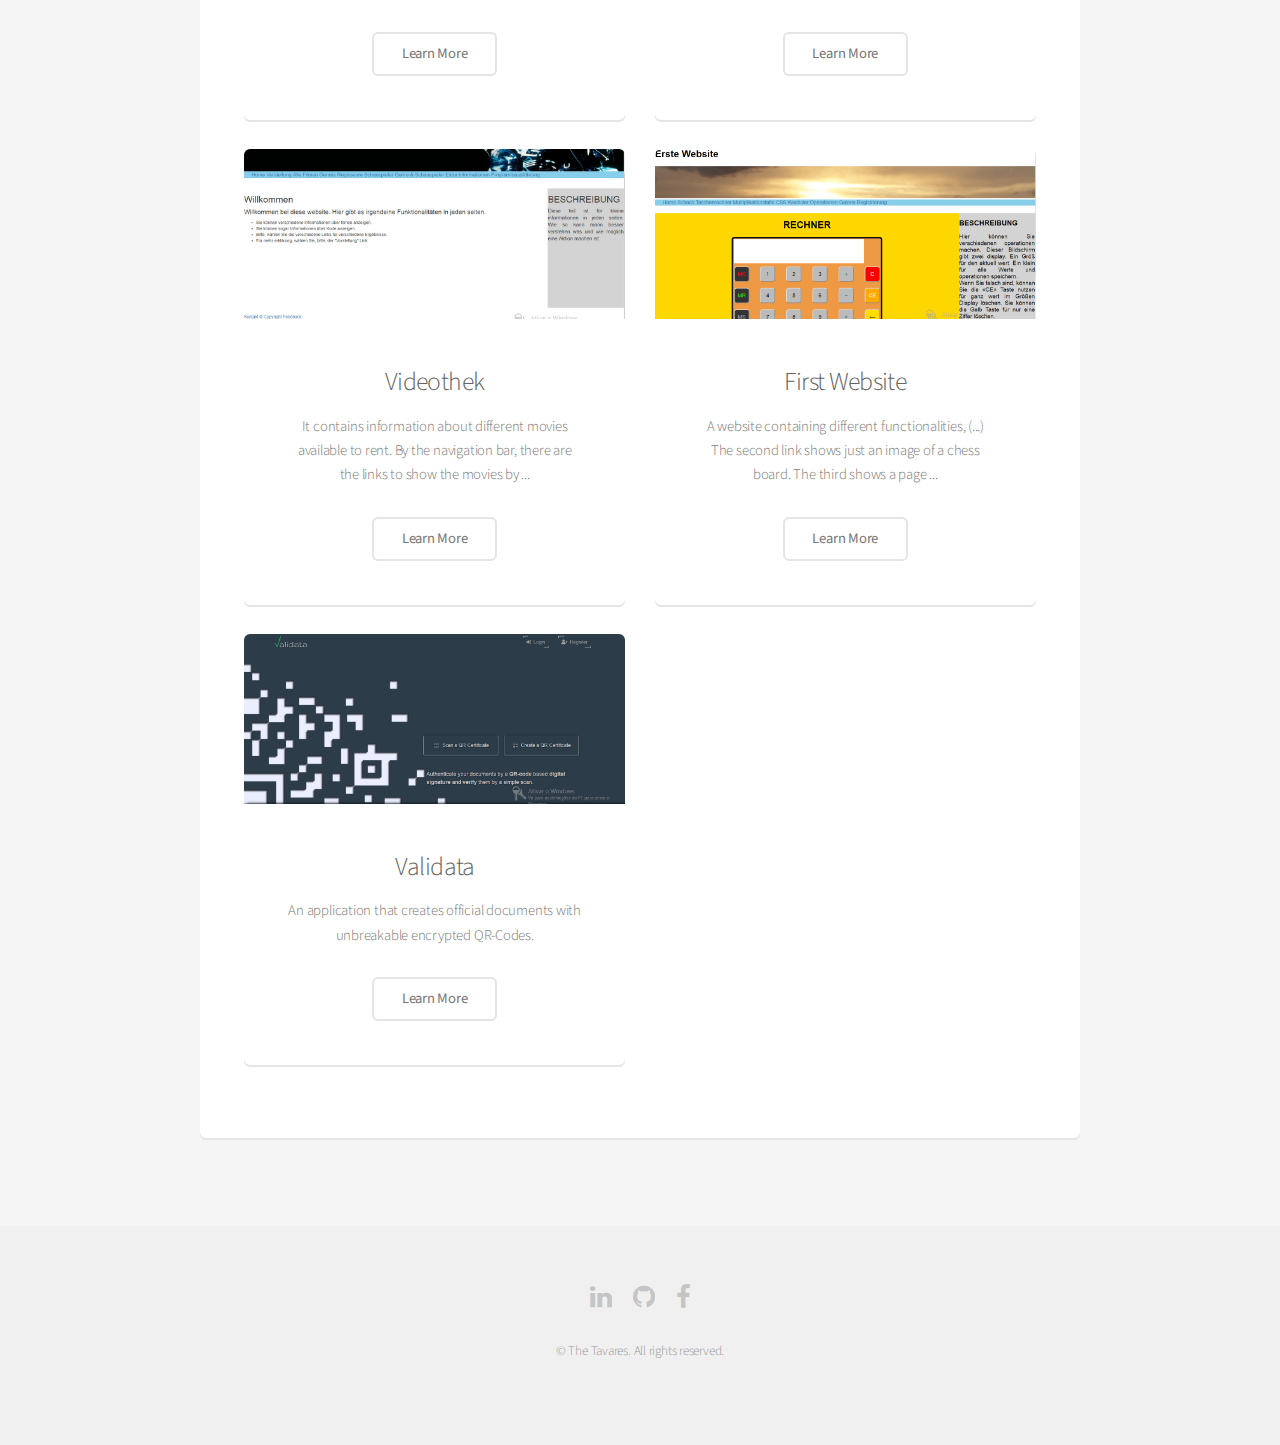
<file: projects.html>
<!DOCTYPE HTML>

<html>
    <head>
        <title>The Tavares - Projects</title>
        <meta charset="utf-8" />
        <meta name="viewport" content="width=device-width, initial-scale=1, user-scalable=no" />
        <link rel="stylesheet" href="assets/css/main.css" />
    </head>
    <body class="is-preload">
        <div id="page-wrapper">

            <!-- Header -->
            <header id="header">
                <h1><a href="index.html">THE TAVARES</a></h1>
                <nav id="nav">
                    <ul>
                        <li><a href="index.html">Home</a></li>
                        <li>
                            <a href="#" class="icon fa-angle-down">Insight</a>
                            <ul>
                                <li><a href="generic.html">Concepts</a></li>
                                <li><a href="qualifications.html">Qualifications</a></li>
                                <li>
                                    <a href="projects.html">Projects</a>
                                    <ul>
                                        <li><a href="phoneshop.html">Phone Shop</a></li>
                                        <li><a href="videothek.html">Videothek</a></li>
                                        <li><a href="imagegallery.html">Image Gallery</a></li>
                                        <li><a href="validata.html">Validata</a></li>
                                    </ul>
                                </li>
                            </ul>
                        </li>
                    </ul>
                </nav>
            </header>

            <!-- Main -->
            <section id="main" class="container">
                <header>
                    <h2>Projects</h2>
                    <p>Here is presented a list of made projects involving the most recent technologies.</p>
                </header>
                <div class="box">
                    <span class="image featured"><img src="images/projects_altern.png" alt="" /></span>
                    <p></p>
                    <div class="row">
                        <div class="col-6 col-12-narrower">

                            <section class="box special">
                                <span class="image featured"><img src="images/users_list_small.jpg" alt="" /></span>
                                <h3>Users List</h3>
                                <p>Here we have a small interaction with a user where it is possible to view the list of registered users with contact information. To have access to...</p>
                                <ul class="actions special">
                                    <li><a href="userslist.html" class="button alt">Learn More</a></li>
                                </ul>
                            </section>

                        </div>
                        <div class="col-6 col-12-narrower">

                            <section class="box special">
                                <span class="image featured"><img class="image_thumb" src="images/phone_shop.jpg" alt="" /></span>
                                <h3>Phone Shop</h3>
                                <p>A small application that simulates the shopping of phones on a website. The user can choose how many...</p>
                                <ul class="actions special">
                                    <li><a href="phoneshop.html" class="button alt">Learn More</a></li>
                                </ul>
                            </section>

                        </div>
                        <div class="col-6 col-12-narrower">

                            <section class="box special">
                                <span class="image featured"><img class="image_thumb" src="images/image_gal.jpg" alt="" /></span>
                                <h3>Image Gallery</h3>
                                <p>Presenting a small application that shows a list of images stored locally. The user can upload a new image or delete...</p>
                                <ul class="actions special">
                                    <li><a href="imagegallery.html" class="button alt">Learn More</a></li>
                                </ul>
                            </section>

                        </div>
                        <div class="col-6 col-12-narrower">

                            <section class="box special">
                                <span class="image featured"><img class="image_thumb" src="images/online_s.jpg" alt="" /></span>
                                <h3>Online Store</h3>
                                <p>Here we have the list of available products to buy. By selecting the “Add Product” button, we are redirected to a page where we can insert ...</p>
                                <ul class="actions special">
                                    <li><a href="onlinestore.html" class="button alt">Learn More</a></li>
                                </ul>
                            </section>

                        </div>
                        <div class="col-6 col-12-narrower">

                            <section class="box special">
                                <span class="image featured"><img class="image_thumb" src="images/videothek.jpg" alt="" /></span>
                                <h3>Videothek</h3>
                                <p>It contains information about different movies available to rent. By the navigation bar, there are the links to show the movies by ...</p>
                                <ul class="actions special">
                                    <li><a href="videothek.html" class="button alt">Learn More</a></li>
                                </ul>
                            </section>

                        </div>
                        <div class="col-6 col-12-narrower">

                            <section class="box special">
                                <span class="image featured"><img class="image_thumb" src="images/website1.png" alt="" /></span>
                                <h3>First Website</h3>
                                <p>A website containing different functionalities, (...) The second link shows just an image of a chess board. The third shows a page ...</p>
                                <ul class="actions special">
                                    <li><a href="website1.html" class="button alt">Learn More</a></li>
                                </ul>
                            </section>

                        </div>
                         <div class="col-6 col-12-narrower">

                            <section class="box special">
                                <span class="image featured"><img class="image_thumb" src="images/validata.png" alt="" /></span>
                                <h3>Validata</h3>
                                <p>An application that creates official documents with unbreakable encrypted QR-Codes.</p>
                                <ul class="actions special">
                                    <li><a href="validata.html" class="button alt">Learn More</a></li>
                                </ul>
                            </section>

                        </div>
                    </div>
                </div>
            </section>

            <!-- Footer -->
            <footer id="footer">
                <ul class="icons">
                    <li><a href="https://www.linkedin.com/in/jo%C3%A3o-lu%C3%ADs-tavares-83649629/" target="_blank" class="icon fa-linkedin"><span class="label">Linkedin</span></a></li>   
                    <li><a href="https://github.com/JoLuMTavares" target="_blank" class="icon fa-github"><span class="label">Github</span></a></li>
                    <li><a href="https://www.facebook.com/joaoluis.tavares" target="_blank" class="icon fa-facebook"><span class="label">Facebook</span></a></li>
                </ul>
                <ul class="copyright">
                    <li>&copy; The Tavares. All rights reserved.</li>
                </ul>
            </footer>

        </div>

        <!-- Scripts -->
        <script src="assets/js/jquery.min.js"></script>
        <script src="assets/js/jquery.dropotron.min.js"></script>
        <script src="assets/js/jquery.scrollex.min.js"></script>
        <script src="assets/js/browser.min.js"></script>
        <script src="assets/js/breakpoints.min.js"></script>
        <script src="assets/js/util.js"></script>
        <script src="assets/js/main.js"></script>

    </body>
</html>
</file>
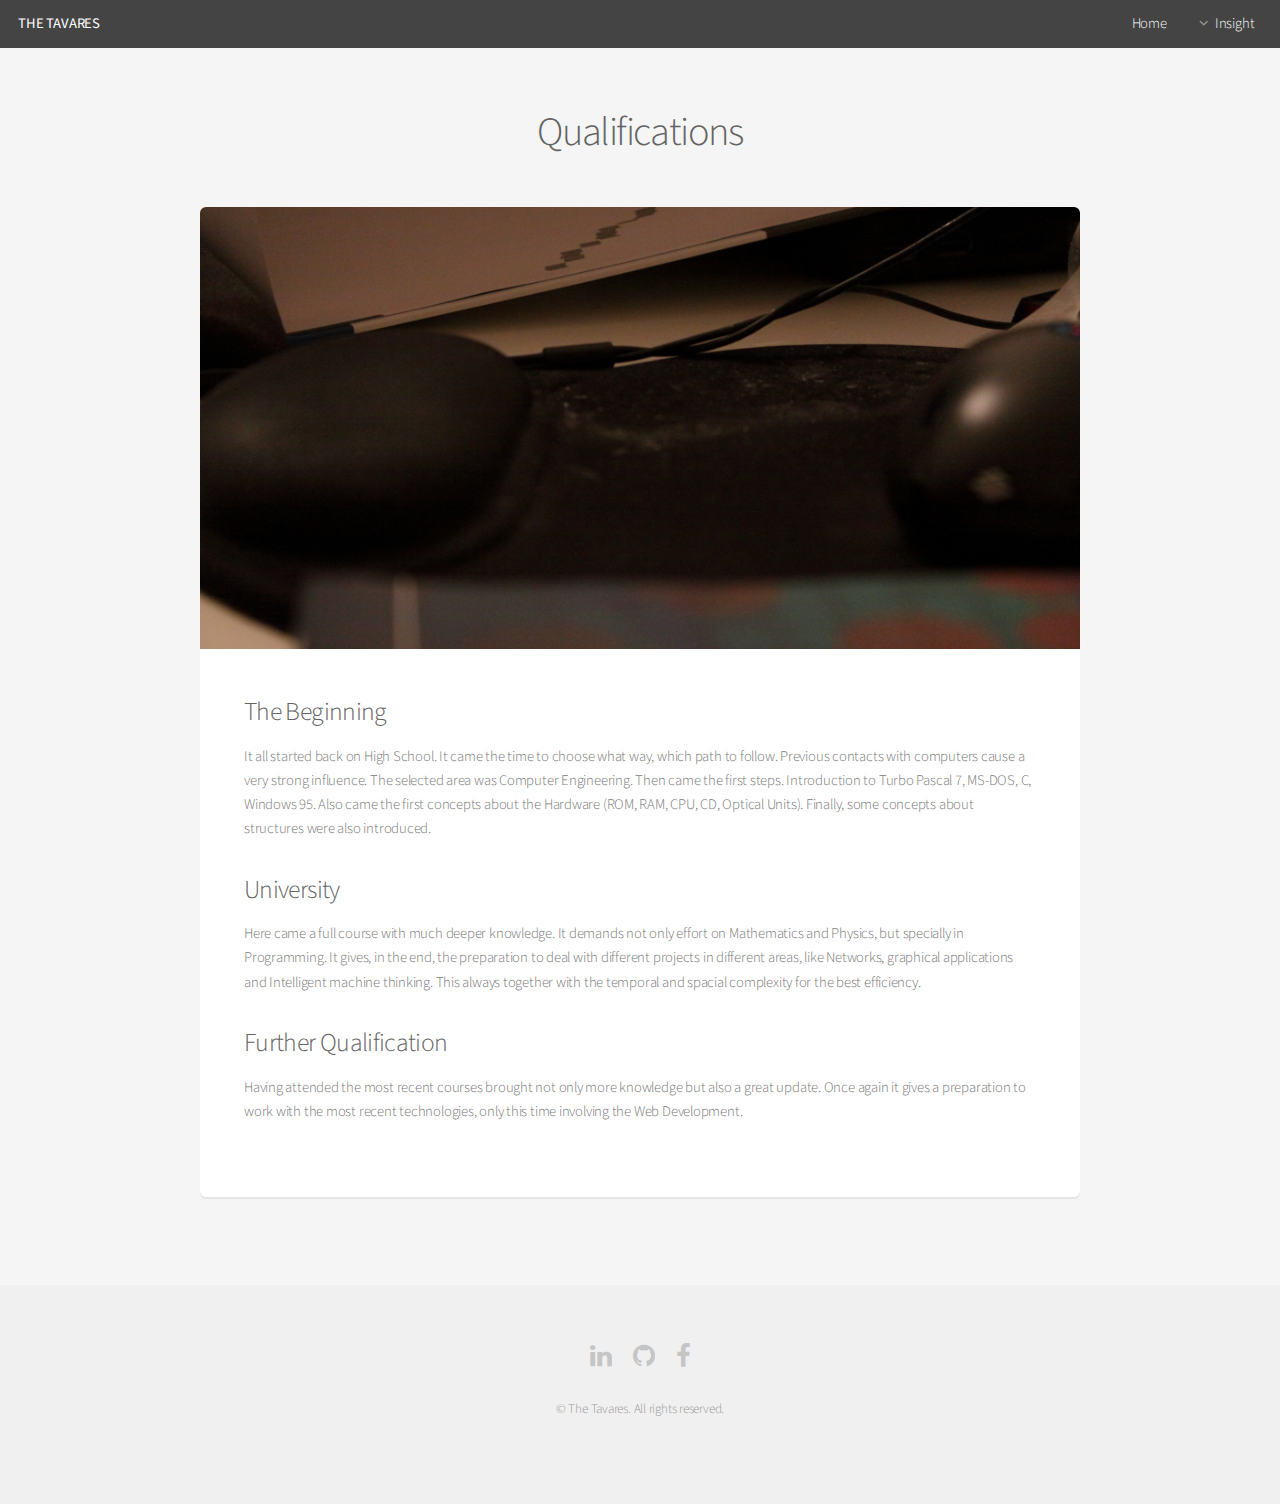
<file: qualifications.html>
<!DOCTYPE HTML>

<html>
    <head>
        <title>The Tavares - Qualifications</title>
        <meta charset="utf-8" />
        <meta name="viewport" content="width=device-width, initial-scale=1, user-scalable=no" />
        <link rel="stylesheet" href="assets/css/main.css" />
    </head>
    <body class="is-preload">
        <div id="page-wrapper">

            <!-- Header -->
            <header id="header">
                <h1><a href="index.html">THE TAVARES</a></h1>
                <nav id="nav">
                    <ul>
                        <li><a href="index.html">Home</a></li>
                        <li>
                            <a href="#" class="icon fa-angle-down">Insight</a>
                            <ul>
                                <li><a href="generic.html">Concepts</a></li>
                                <li>
                                    <a href="projects.html">Projects</a>
                                    <ul>
                                        <li><a href="userslist.html">Users List</a></li>
                                        <li><a href="phoneshop.html">Phone Shop</a></li>
                                        <li><a href="videothek.html">Videothek</a></li>
                                        <li><a href="imagegallery.html">Image Gallery</a></li>
                                    </ul>
                                </li>
                            </ul>
                        </li>
                    </ul>
                </nav>
            </header>

            <!-- Main -->
            <section id="main" class="container">
                <header>
                    <h2>Qualifications</h2>
                </header>
                <div class="box">
                    <span class="image featured"><img src="images/books_&_mouse.jpg" alt="" /></span>
                    <h3>The Beginning</h3>
                    <p>It all started back on High School. It came the time to choose what way, which path to follow. Previous contacts with computers cause a very strong influence. The selected area was Computer Engineering. Then came the first steps. Introduction to Turbo Pascal 7, MS-DOS, C, Windows 95. Also came the first concepts about the Hardware (ROM, RAM, CPU, CD, Optical Units). Finally, some concepts about structures were also introduced.</p>
                    <div class="row">
                        <div class="row-6 row-12-mobilep">
                            <h3>University</h3>
                            <p>Here came a full course with much deeper knowledge. It demands not only effort on Mathematics and Physics, but specially in Programming. It gives, in the end, the preparation to deal with different projects in different areas, like Networks, graphical applications and Intelligent machine thinking. This always together with the temporal and spacial complexity for the best efficiency.</p>
                        </div>
                        <div class="row-6 row-12-mobilep">
                            <h3>Further Qualification</h3>
                            <p>Having attended the most recent courses brought not only more knowledge but also a great update. Once again it gives a preparation to work with the most recent technologies, only this time involving the Web Development.</p>
                        </div>
                    </div>
                </div>
            </section>

            <!-- Footer -->
            <footer id="footer">
                <ul class="icons">
                    <li><a href="https://www.linkedin.com/in/jo%C3%A3o-lu%C3%ADs-tavares-83649629/" target="_blank" class="icon fa-linkedin"><span class="label">Linkedin</span></a></li>   
                    <li><a href="https://github.com/JoLuMTavares" target="_blank" class="icon fa-github"><span class="label">Github</span></a></li>
                    <li><a href="https://www.facebook.com/joaoluis.tavares" target="_blank" class="icon fa-facebook"><span class="label">Facebook</span></a></li>
                </ul>
                <ul class="copyright">
                    <li>&copy; The Tavares. All rights reserved.</li>
                </ul>
            </footer>

        </div>

        <!-- Scripts -->
        <script src="assets/js/jquery.min.js"></script>
        <script src="assets/js/jquery.dropotron.min.js"></script>
        <script src="assets/js/jquery.scrollex.min.js"></script>
        <script src="assets/js/browser.min.js"></script>
        <script src="assets/js/breakpoints.min.js"></script>
        <script src="assets/js/util.js"></script>
        <script src="assets/js/main.js"></script>

    </body>
</html>
</file>
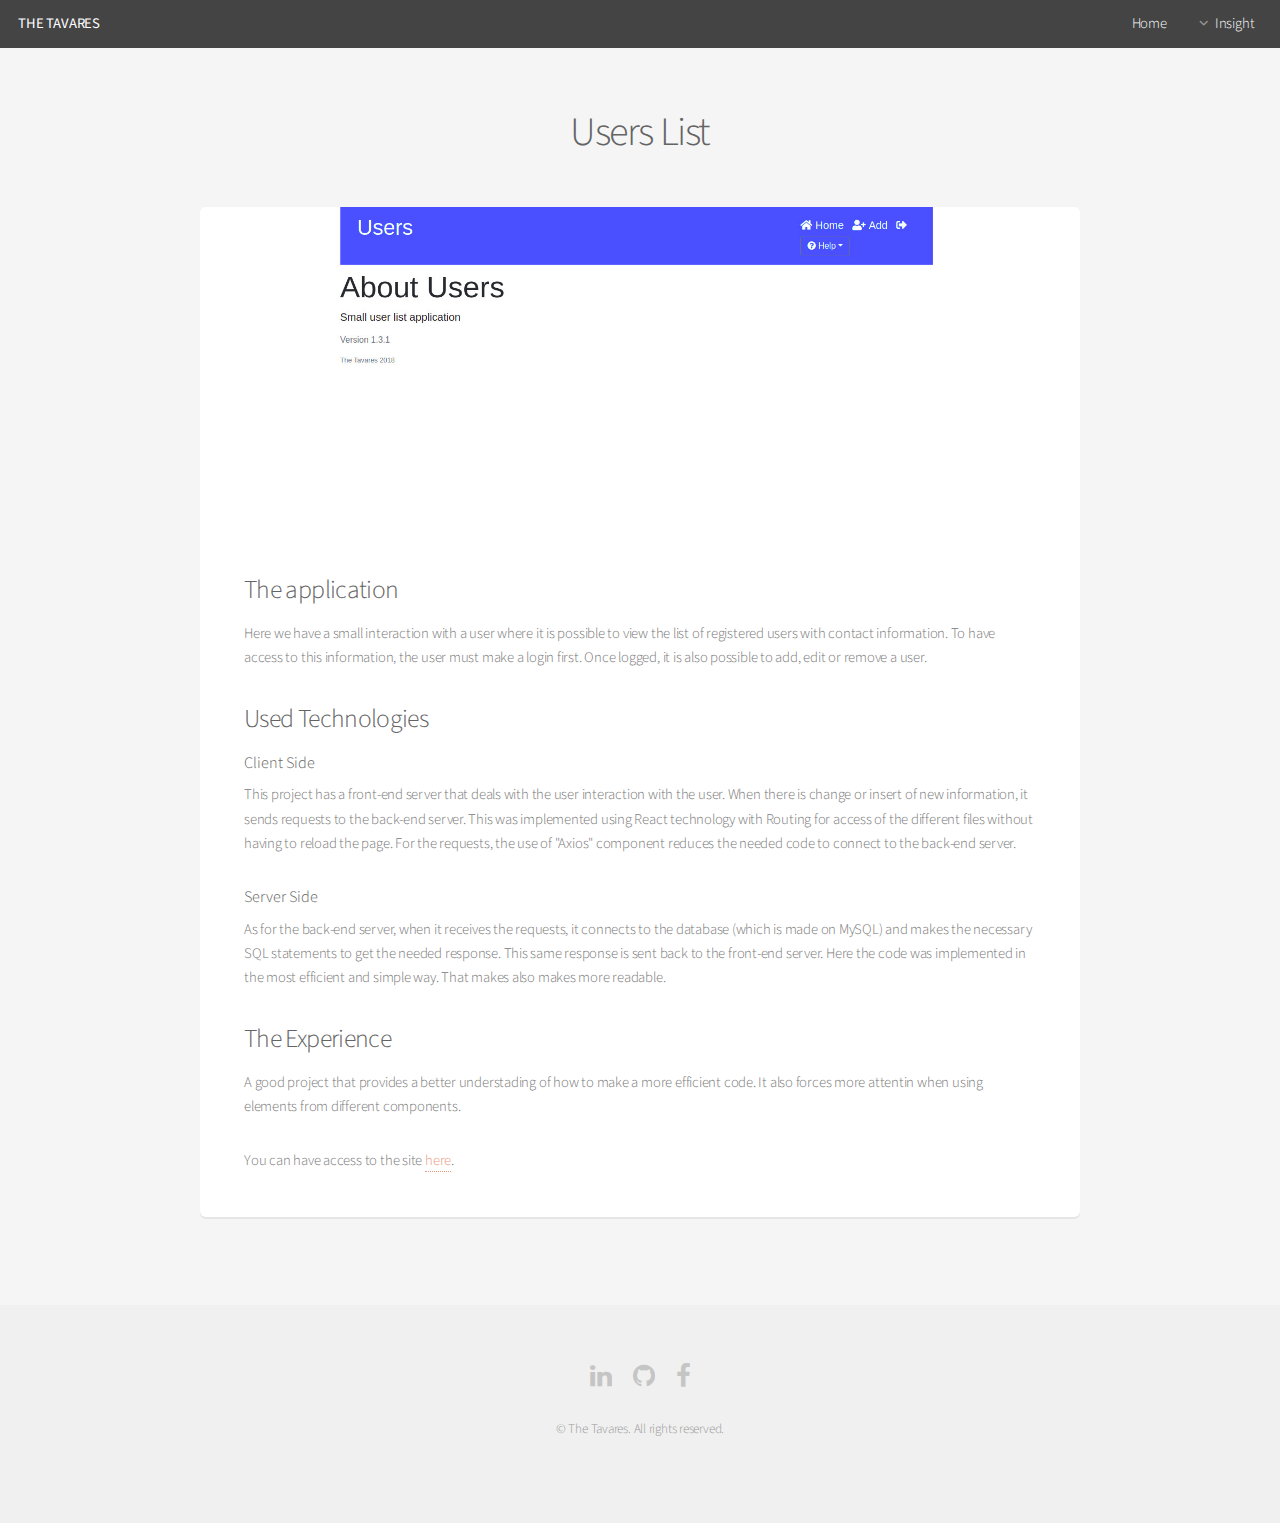
<file: userslist.html>
<!DOCTYPE HTML>

<html>
    <head>
        <title>The Tavares - Users List Project</title>
        <meta charset="utf-8" />
        <meta name="viewport" content="width=device-width, initial-scale=1, user-scalable=no" />
        <link rel="stylesheet" href="assets/css/main.css" />
    </head>
    <body class="is-preload">
        <div id="page-wrapper">

            <!-- Header -->
            <header id="header">
                <h1><a href="index.html">THE TAVARES</a></h1>
                <nav id="nav">
                    <ul>
                        <li><a href="index.html">Home</a></li>
                        <li>
                            <a href="#" class="icon fa-angle-down">Insight</a>
                            <ul>
                                <li><a href="generic.html">Concepts</a></li>
                                <li><a href="qualifications.html">Qualifications</a></li>
                                <li>
                                    <a href="projects.html">Projects</a>
                                    <ul>
                                        <li><a href="phoneshop.html">Phone Shop</a></li>
                                        <li><a href="videothek.html">Videothek</a></li>
                                        <li><a href="imagegallery.html">Image Gallery</a></li>
                                    </ul>
                                </li>
                            </ul>
                        </li>
                        <!--<li><a href="#" class="button">Sign Up</a></li>-->
                    </ul>
                </nav>
            </header>

            <!-- Main -->
            <section id="main" class="container">
                <header>
                    <h2>Users List</h2>

                </header>
                <div class="box">
                    <span class="image featured"><img src="images/users_list.jpg" alt="" /></span>
                    <h3>The application</h3>
                    <p>Here we have a small interaction with a user where it is possible to view the list of registered users with contact information. To have access to this information, the user must make a login first. Once logged, it is also possible to add, edit or remove a user.</p>
                    <div class="row">
                        <div class="row-6 row-12-mobilep">
                            <h3>Used Technologies</h3>
                            <h4>Client Side</h4>
                            <p>This project has a front-end server that deals with the user interaction with the user. When there is change or insert of new information, it sends requests to the back-end server. This was implemented using React technology with Routing for access of the different files without having to reload the page. For the requests, the use of "Axios" component reduces the needed code to connect to the back-end server.</p>
                            <h4>Server Side</h4>
                            <p>As for the back-end server, when it receives the requests, it connects to the database (which is made on MySQL) and makes the necessary SQL statements to get the needed response. This same response is sent back to the front-end server. Here the code was implemented in the most efficient and simple way. That makes also makes more readable.</p>
                        </div>
                        <div class="row-6 row-12-mobilep">
                            <h3>The Experience</h3>
                            <p>A good project that provides a better understading of how to make a more efficient code. It also forces more attentin when using elements from different components.</p>
                        </div>

                    </div>
                    <p>You can have access to the site <a href="https://jolumtavares.github.io/UsersList_Nodejs_MySQL_React/src" target="_blank">here</a>.</p>
                </div>
            </section>

            <!-- Footer -->
            <footer id="footer">
                <ul class="icons">
                    <li><a href="https://www.linkedin.com/in/jo%C3%A3o-lu%C3%ADs-tavares-83649629/" target="_blank" class="icon fa-linkedin"><span class="label">Linkedin</span></a></li>   
                    <li><a href="https://github.com/JoLuMTavares" target="_blank" class="icon fa-github"><span class="label">Github</span></a></li>
                    <li><a href="https://www.facebook.com/joaoluis.tavares" target="_blank" class="icon fa-facebook"><span class="label">Facebook</span></a></li>
                </ul>
                <ul class="copyright">
                    <li>&copy; The Tavares. All rights reserved.</li>
                </ul>
            </footer>

        </div>

        <!-- Scripts -->
        <script src="assets/js/jquery.min.js"></script>
        <script src="assets/js/jquery.dropotron.min.js"></script>
        <script src="assets/js/jquery.scrollex.min.js"></script>
        <script src="assets/js/browser.min.js"></script>
        <script src="assets/js/breakpoints.min.js"></script>
        <script src="assets/js/util.js"></script>
        <script src="assets/js/main.js"></script>

    </body>
</html>
</file>
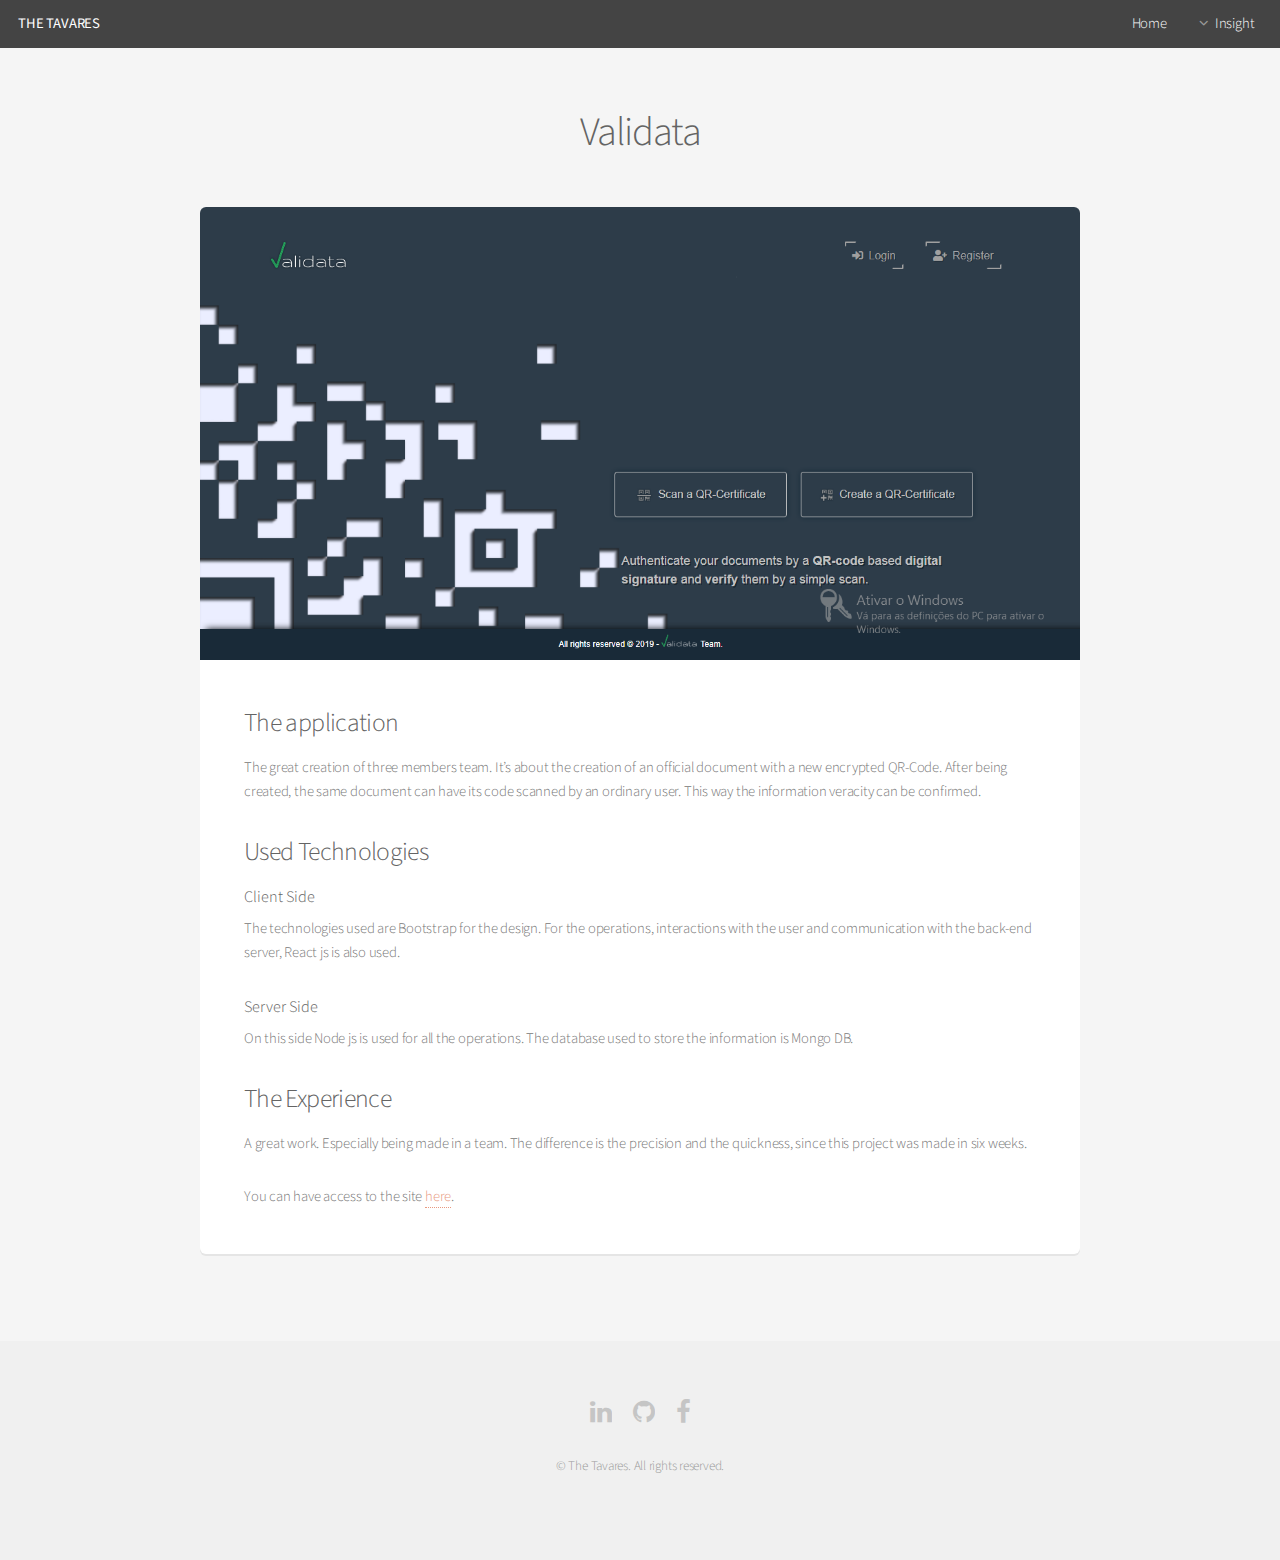
<file: validata.html>
<!DOCTYPE HTML>

<html>
    <head>
        <title>The Tavares - Validata</title>
        <meta charset="utf-8" />
        <meta name="viewport" content="width=device-width, initial-scale=1, user-scalable=no" />
        <link rel="stylesheet" href="assets/css/main.css" />
    </head>
    <body class="is-preload">
        <div id="page-wrapper">

            <!-- Header -->
            <header id="header">
                <h1><a href="index.html">THE TAVARES</a></h1>
                <nav id="nav">
                    <ul>
                        <li><a href="index.html">Home</a></li>
                        <li>
                            <a href="#" class="icon fa-angle-down">Insight</a>
                            <ul>
                                <li><a href="generic.html">Concepts</a></li>
                                <li><a href="qualifications.html">Qualifications</a></li>
                                <li>
                                    <a href="projects.html">Projects</a>
                                    <ul>
                                        <li><a href="phoneshop.html">Phone Shop</a></li>
                                        <li><a href="videothek.html">Videothek</a></li>
                                        <li><a href="imagegallery.html">Image Gallery</a></li>
                                    </ul>
                                </li>
                            </ul>
                        </li>
                        <!--<li><a href="#" class="button">Sign Up</a></li>-->
                    </ul>
                </nav>
            </header>

            <!-- Main -->
            <section id="main" class="container">
                <header>
                    <h2>Validata</h2>

                </header>
                <div class="box">
                    <span class="image featured"><img src="images/validata.png" alt="" /></span>
                    <h3>The application</h3>
                    <p>The great creation of three members team. It’s about the creation of an official document with a new encrypted QR-Code. After being created, the same document can have its code scanned by an ordinary user. This way the information veracity can be confirmed.</p>
                    <div class="row">
                        <div class="row-6 row-12-mobilep">
                            <h3>Used Technologies</h3>
                            <h4>Client Side</h4>
                            <p>The technologies used are Bootstrap for the design. For the operations, interactions with the user and communication with the back-end server, React js is also used.</p>
                            <h4>Server Side</h4>
                            <p>On this side Node js is used for all the operations. The database used to store the information is Mongo DB.</p>
                        </div>
                        <div class="row-6 row-12-mobilep">
                            <h3>The Experience</h3>
                            <p>A great work. Especially being made in a team. The difference is the precision and the quickness, since this project was made in six weeks.</p>
                        </div>

                    </div>
                    <p>You can have access to the site <a href="https://validata24.de/" target="_blank">here</a>.</p>
                </div>
            </section>

            <!-- Footer -->
            <footer id="footer">
                <ul class="icons">
                    <li><a href="https://www.linkedin.com/in/jo%C3%A3o-lu%C3%ADs-tavares/" target="_blank" class="icon fa-linkedin"><span class="label">Linkedin</span></a></li>   
                    <li><a href="https://github.com/JoLuMTavares" target="_blank" class="icon fa-github"><span class="label">Github</span></a></li>
                    <li><a href="https://www.facebook.com/joaoluis.tavares" target="_blank" class="icon fa-facebook"><span class="label">Facebook</span></a></li>
                </ul>
                <ul class="copyright">
                    <li>&copy; The Tavares. All rights reserved.</li>
                </ul>
            </footer>

        </div>

        <!-- Scripts -->
        <script src="assets/js/jquery.min.js"></script>
        <script src="assets/js/jquery.dropotron.min.js"></script>
        <script src="assets/js/jquery.scrollex.min.js"></script>
        <script src="assets/js/browser.min.js"></script>
        <script src="assets/js/breakpoints.min.js"></script>
        <script src="assets/js/util.js"></script>
        <script src="assets/js/main.js"></script>

    </body>
</html>
</file>
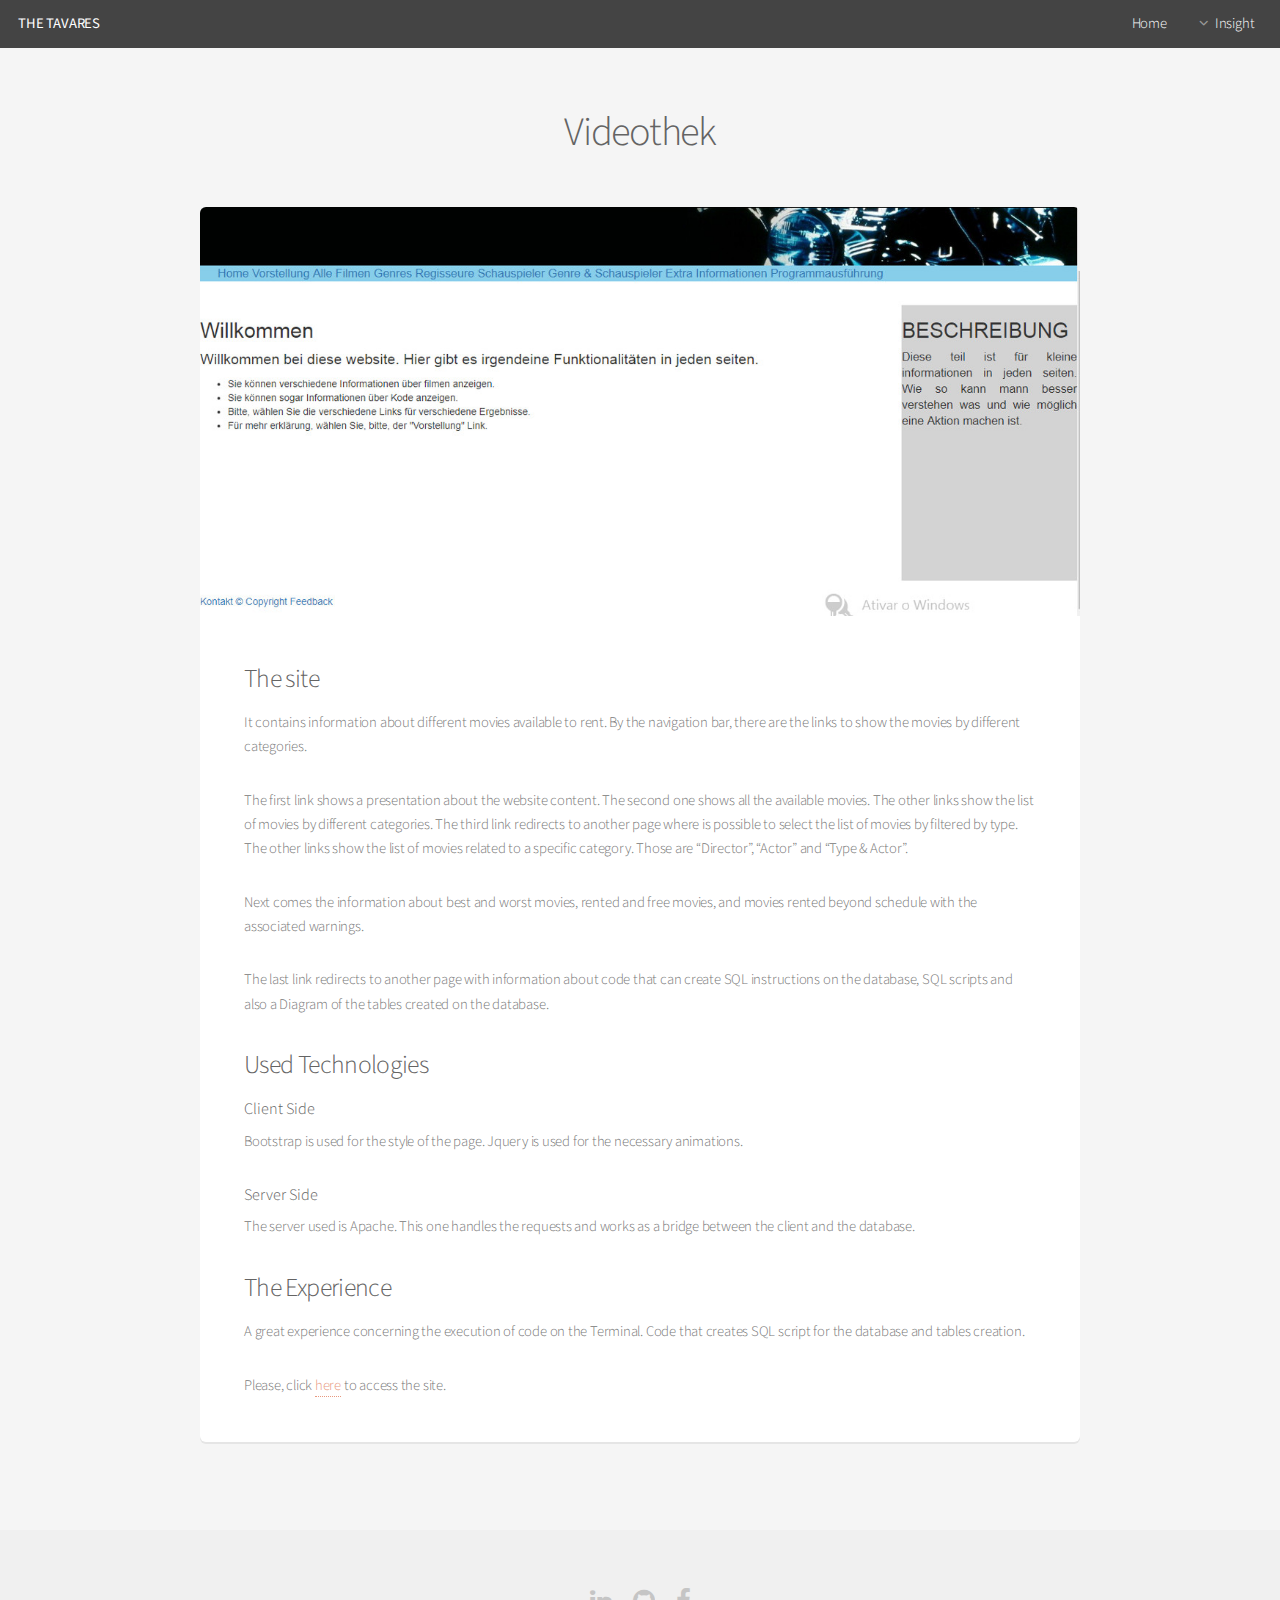
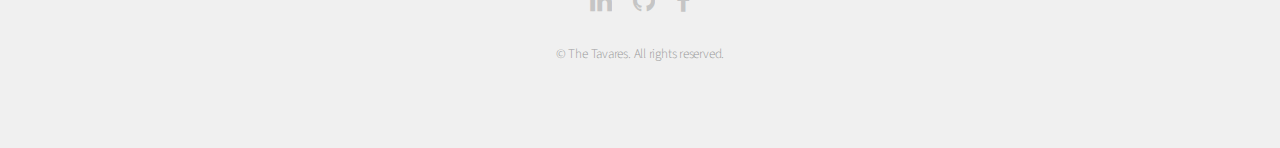
<file: videothek.html>
<!DOCTYPE HTML>

<html>
    <head>
        <title>The Tavares - Videothek Project</title>
        <meta charset="utf-8" />
        <meta name="viewport" content="width=device-width, initial-scale=1, user-scalable=no" />
        <link rel="stylesheet" href="assets/css/main.css" />
    </head>
    <body class="is-preload">
        <div id="page-wrapper">

            <!-- Header -->
            <header id="header">
                <h1><a href="index.html">THE TAVARES</a></h1>
                <nav id="nav">
                    <ul>
                        <li><a href="index.html">Home</a></li>
                        <li>
                            <a href="#" class="icon fa-angle-down">Insight</a>
                            <ul>
                                <li><a href="generic.html">Concepts</a></li>
                                <li><a href="qualifications.html">Qualifications</a></li>
                                <li>
                                    <a href="projects.html">Projects</a>
                                    <ul>
                                        <li><a href="userslist.html">Users List</a></li>
                                        <li><a href="phoneshop.html">Phone Shop</a></li>
                                        <li><a href="videothek.html">Videothek</a></li>
                                        <li><a href="imagegallery.html">Image Gallery</a></li>
                                    </ul>
                                </li>
                            </ul>
                        </li>
                    </ul>
                </nav>
            </header>

            <!-- Main -->
            <section id="main" class="container">
                <header>
                    <h2>Videothek</h2>

                </header>
                <div class="box">
                    <span class="image featured"><img src="images/videothek.jpg" alt="" /></span>
                    <h3>The site</h3>
                    <p>It contains information about different movies available to rent. By the navigation bar, there are the links to show the movies by different categories. 
                    </p>
                    <p>
                        The first link shows a presentation about the website content. The second one shows all the available movies. The other links show the list of movies by different categories. The third link redirects to another page where is possible to select the list of movies by filtered by type. The other links show the list of movies related to a specific category. Those are “Director”, “Actor” and “Type & Actor”. 
                    </p>
                    <p>
                        Next comes the information about best and worst movies, rented and free movies, and movies rented beyond schedule with the associated warnings.
                    </p>
                    <p>
                        The last link redirects to another page with information about code that can create SQL instructions on the database, SQL scripts and also a Diagram of the tables created on the database.
                    </p>
                    <div class="row">
                        <div class="row-6 row-12-mobilep">
                            <h3>Used Technologies</h3>
                            <h4>Client Side</h4>
                            <p>Bootstrap is used for the style of the page. Jquery is used for the necessary animations.</p>
                            <h4>Server Side</h4>
                            <p>The server used is Apache. This one handles the requests and works as a bridge between the client and the database.</p>
                        </div>
                        <div class="row-6 row-12-mobilep">
                            <h3>The Experience</h3>
                            <p>A great experience concerning the execution of code on the Terminal. Code that creates SQL script for the database and tables creation.</p>
                        </div>
                    </div>
                    <p>Please, click <a href="https://jolumtavares.github.io/Videothek/index.html" target="_blank">here</a> to access the site.</p>
                </div>
            </section>

            <!-- Footer -->
            <footer id="footer">
                <ul class="icons">
                    <li><a href="https://www.linkedin.com/in/jo%C3%A3o-lu%C3%ADs-tavares-83649629/" target="_blank" class="icon fa-linkedin"><span class="label">Linkedin</span></a></li>   
                    <li><a href="https://github.com/JoLuMTavares" target="_blank" class="icon fa-github"><span class="label">Github</span></a></li>
                    <li><a href="https://www.facebook.com/joaoluis.tavares" target="_blank" class="icon fa-facebook"><span class="label">Facebook</span></a></li>
                </ul>
                <ul class="copyright">
                    <li>&copy; The Tavares. All rights reserved.</li>
                </ul>
            </footer>

        </div>

        <!-- Scripts -->
        <script src="assets/js/jquery.min.js"></script>
        <script src="assets/js/jquery.dropotron.min.js"></script>
        <script src="assets/js/jquery.scrollex.min.js"></script>
        <script src="assets/js/browser.min.js"></script>
        <script src="assets/js/breakpoints.min.js"></script>
        <script src="assets/js/util.js"></script>
        <script src="assets/js/main.js"></script>

    </body>
</html>
</file>
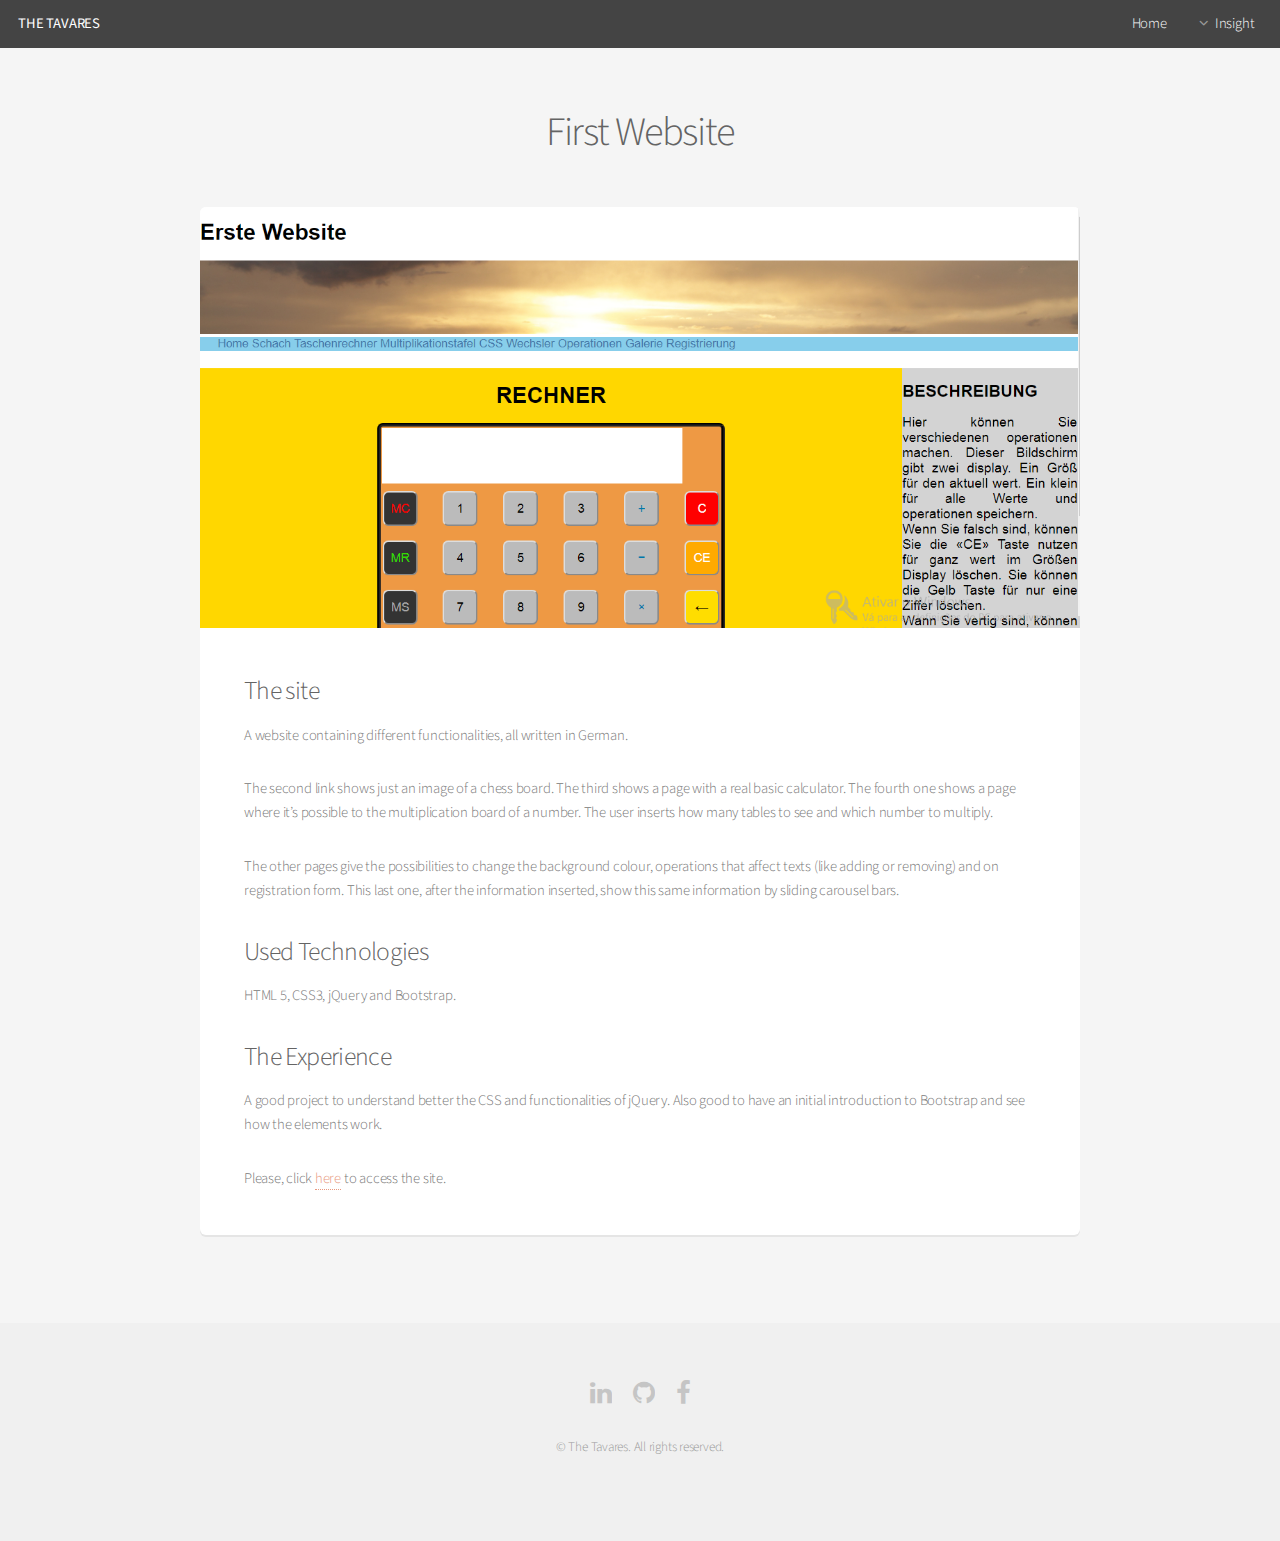
<file: website1.html>
<!DOCTYPE HTML>

<html>
    <head>
        <title>The Tavares - First Website</title>
        <meta charset="utf-8" />
        <meta name="viewport" content="width=device-width, initial-scale=1, user-scalable=no" />
        <link rel="stylesheet" href="assets/css/main.css" />
    </head>
    <body class="is-preload">
        <div id="page-wrapper">

            <!-- Header -->
            <header id="header">
                <h1><a href="index.html">THE TAVARES</a></h1>
                <nav id="nav">
                    <ul>
                        <li><a href="index.html">Home</a></li>
                        <li>
                            <a href="#" class="icon fa-angle-down">Insight</a>
                            <ul>
                                <li><a href="generic.html">Concepts</a></li>
                                <li><a href="qualifications.html">Qualifications</a></li>
                                <li>
                                    <a href="projects.html">Projects</a>
                                    <ul>
                                        <li><a href="userslist.html">Users List</a></li>
                                        <li><a href="phoneshop.html">Phone Shop</a></li>
                                        <li><a href="videothek.html">Videothek</a></li>
                                        <li><a href="imagegallery.html">Image Gallery</a></li>
                                    </ul>
                                </li>
                            </ul>
                        </li>
                    </ul>
                </nav>
            </header>

            <!-- Main -->
            <section id="main" class="container">
                <header>
                    <h2>First Website</h2>

                </header>
                <div class="box">
                    <span class="image featured"><img src="images/website1.png" alt="" /></span>
                    <h3>The site</h3>
                    <p>A website containing different functionalities, all written in German.  
                    </p>
                    <p>
                        The second link shows just an image of a chess board. The third shows a page with a real basic calculator. The fourth one shows a page where it’s possible to the multiplication board of a number. The user inserts how many tables to see and which number to multiply.
                    </p>
                    <p>
                        The other pages give the possibilities to change the background colour, operations that affect texts (like adding or removing) and on registration form. This last one, after the information inserted, show this same information by sliding carousel bars.
                    </p>

                    <div class="row">
                        <div class="row-6 row-12-mobilep">
                            <h3>Used Technologies</h3>

                            <p>HTML 5, CSS3, jQuery and Bootstrap.</p>

                        </div>
                        <div class="row-6 row-12-mobilep">
                            <h3>The Experience</h3>
                            <p>A good project to understand better the CSS and functionalities of jQuery. Also good to have an initial introduction to Bootstrap and see how the elements work.</p>
                        </div>
                    </div>
                    <p>Please, click <a href="https://jolumtavares.github.io/Website1/" target="_blank">here</a> to access the site.</p>
                </div>
            </section>

            <!-- Footer -->
            <footer id="footer">
                <ul class="icons">
                    <li><a href="https://www.linkedin.com/in/jo%C3%A3o-lu%C3%ADs-tavares-83649629/" target="_blank" class="icon fa-linkedin"><span class="label">Linkedin</span></a></li>   
                    <li><a href="https://github.com/JoLuMTavares" target="_blank" class="icon fa-github"><span class="label">Github</span></a></li>
                    <li><a href="https://www.facebook.com/joaoluis.tavares" target="_blank" class="icon fa-facebook"><span class="label">Facebook</span></a></li>
                </ul>
                <ul class="copyright">
                    <li>&copy; The Tavares. All rights reserved.</li>
                </ul>
            </footer>

        </div>

        <!-- Scripts -->
        <script src="assets/js/jquery.min.js"></script>
        <script src="assets/js/jquery.dropotron.min.js"></script>
        <script src="assets/js/jquery.scrollex.min.js"></script>
        <script src="assets/js/browser.min.js"></script>
        <script src="assets/js/breakpoints.min.js"></script>
        <script src="assets/js/util.js"></script>
        <script src="assets/js/main.js"></script>

    </body>
</html>
</file>
<file: assets/css/main.css>
@import url("font-awesome.min.css");
@import url("https://fonts.googleapis.com/css?family=Source+Sans+Pro:300,400,300italic,400italic");

/*
        Alpha by HTML5 UP
        html5up.net | @ajlkn
        Free for personal and commercial use under the CCA 3.0 license (html5up.net/license)
*/

/* Reset */

/* Based on meyerweb.com/eric/tools/css/reset (v2.0 | 20110126 | License: public domain) */

html, body, div, span, applet, object,
iframe, h1, h2, h3, h4, h5, h6, p, blockquote,
pre, a, abbr, acronym, address, big, cite,
code, del, dfn, em, img, ins, kbd, q, s, samp,
small, strike, strong, sub, sup, tt, var, b,
u, i, center, dl, dt, dd, ol, ul, li, fieldset,
form, label, legend, table, caption, tbody,
tfoot, thead, tr, th, td, article, aside,
canvas, details, embed, figure, figcaption,
footer, header, hgroup, menu, nav, output, ruby,
section, summary, time, mark, audio, video {
    margin: 0;
    padding: 0;
    border: 0;
    font-size: 100%;
    font: inherit;
    vertical-align: baseline;
}

article, aside, details, figcaption, figure,
footer, header, hgroup, menu, nav, section {
    display: block;
}

body {
    line-height: 1;
}

ol, ul {
    list-style: none;
}

blockquote, q {
    quotes: none;
}

blockquote:before, blockquote:after, q:before, q:after {
    content: '';
    content: none;
}

table {
    border-collapse: collapse;
    border-spacing: 0;
}

body {
    -webkit-text-size-adjust: none;
}

mark {
    background-color: transparent;
    color: inherit;
}

input::-moz-focus-inner {
    border: 0;
    padding: 0;
}

input, select, textarea {
    -moz-appearance: none;
    -webkit-appearance: none;
    -ms-appearance: none;
    appearance: none;
}

/* Basic */

@-ms-viewport {
    width: device-width;
}

body {
    -ms-overflow-style: scrollbar;
}

@media screen and (max-width: 480px) {

    html, body {
        min-width: 320px;
    }

}

html {
    box-sizing: border-box;
}

*, *:before, *:after {
    box-sizing: inherit;
}

body {
    background: #f5f5f5;
}

body, input, select, textarea {
    color: #777;
    font-family: "Source Sans Pro", sans-serif;
    font-size: 16pt;
    font-weight: 300;
    line-height: 1.65em;
    letter-spacing: -0.015em;
}

a {
    -moz-transition: color 0.2s ease-in-out, border-bottom-color 0.2s ease-in-out;
    -webkit-transition: color 0.2s ease-in-out, border-bottom-color 0.2s ease-in-out;
    -ms-transition: color 0.2s ease-in-out, border-bottom-color 0.2s ease-in-out;
    transition: color 0.2s ease-in-out, border-bottom-color 0.2s ease-in-out;
    border-bottom: dotted 1px;
    color: #e89980;
    text-decoration: none;
}

a:hover {
    border-bottom-color: transparent;
}

strong, b {
    color: #646464;
    font-weight: 400;
}

em, i {
    font-style: italic;
}

p {
    margin: 0 0 2em 0;
}

h1, h2, h3, h4, h5, h6 {
    color: #646464;
    font-weight: 300;
    line-height: 1em;
    margin: 0 0 0.5em 0;
}

h1 a, h2 a, h3 a, h4 a, h5 a, h6 a {
    color: inherit;
    text-decoration: none;
}

h2 {
    font-size: 2.25em;
    line-height: 1.5em;
    letter-spacing: -0.035em;
}

h3 {
    font-size: 1.75em;
    line-height: 1.5em;
    letter-spacing: -0.025em;
}

h4 {
    font-size: 1.1em;
    line-height: 1.5em;
    letter-spacing: 0;
}

h5 {
    font-size: 0.9em;
    line-height: 1.5em;
    letter-spacing: 0;
}

h6 {
    font-size: 0.7em;
    line-height: 1.5em;
    letter-spacing: 0;
}

sub {
    font-size: 0.8em;
    position: relative;
    top: 0.5em;
}

sup {
    font-size: 0.8em;
    position: relative;
    top: -0.5em;
}

hr {
    border: 0;
    border-bottom: solid 2px #e5e5e5;
    margin: 2em 0;
}

hr.major {
    margin: 3em 0;
}

blockquote {
    border-left: solid 4px #e5e5e5;
    font-style: italic;
    margin: 0 0 2em 0;
    padding: 0.5em 0 0.5em 2em;
}

pre {
    -webkit-overflow-scrolling: touch;
    background: #f8f8f8;
    border-radius: 6px;
    border: solid 1px #e5e5e5;
    font-family: monospace;
    font-size: 0.9em;
    line-height: 1.75em;
    margin: 0 0 2em 0;
    overflow-x: auto;
    padding: 1em 1.5em;
}

code {
    background: #f8f8f8;
    border-radius: 6px;
    border: solid 1px #e5e5e5;
    font-family: monospace;
    font-size: 0.9em;
    margin: 0 0.25em;
    padding: 0.25em 0.65em;
}

.align-left {
    text-align: left;
}

.align-center {
    text-align: center;
}

.align-right {
    text-align: right;
}

/* Row */

.row {
    display: flex;
    flex-wrap: wrap;
    box-sizing: border-box;
    align-items: stretch;
}

.row > * {
    box-sizing: border-box;
}

.row.gtr-uniform > * > :last-child {
    margin-bottom: 0;
}

.row.aln-left {
    justify-content: flex-start;
}

.row.aln-center {
    justify-content: center;
}

.row.aln-right {
    justify-content: flex-end;
}

.row.aln-top {
    align-items: flex-start;
}

.row.aln-middle {
    align-items: center;
}

.row.aln-bottom {
    align-items: flex-end;
}

.row > .imp {
    order: -1;
}

.row > .col-1 {
    width: 8.3333333333%;
}

.row > .off-1 {
    margin-left: 8.3333333333%;
}

.row > .col-2 {
    width: 16.6666666667%;
}

.row > .off-2 {
    margin-left: 16.6666666667%;
}

.row > .col-3 {
    width: 25%;
}

.row > .off-3 {
    margin-left: 25%;
}

.row > .col-4 {
    width: 33.3333333333%;
}

.row > .off-4 {
    margin-left: 33.3333333333%;
}

.row > .col-5 {
    width: 41.6666666667%;
}

.row > .off-5 {
    margin-left: 41.6666666667%;
}

.row > .col-6 {
    width: 50%;
}

.row > .off-6 {
    margin-left: 50%;
}

.row > .col-7 {
    width: 58.3333333333%;
}

.row > .off-7 {
    margin-left: 58.3333333333%;
}

.row > .col-8 {
    width: 66.6666666667%;
}

.row > .off-8 {
    margin-left: 66.6666666667%;
}

.row > .col-9 {
    width: 75%;
}

.row > .off-9 {
    margin-left: 75%;
}

.row > .col-10 {
    width: 83.3333333333%;
}

.row > .off-10 {
    margin-left: 83.3333333333%;
}

.row > .col-11 {
    width: 91.6666666667%;
}

.row > .off-11 {
    margin-left: 91.6666666667%;
}

.row > .col-12 {
    width: 100%;
}

.row > .off-12 {
    margin-left: 100%;
}

.row.gtr-0 {
    margin-top: 0;
    margin-left: 0em;
}

.row.gtr-0 > * {
    padding: 0 0 0 0em;
}

.row.gtr-0.gtr-uniform {
    margin-top: 0em;
}

.row.gtr-0.gtr-uniform > * {
    padding-top: 0em;
}

.row.gtr-25 {
    margin-top: 0;
    margin-left: -0.5em;
}

.row.gtr-25 > * {
    padding: 0 0 0 0.5em;
}

.row.gtr-25.gtr-uniform {
    margin-top: -0.5em;
}

.row.gtr-25.gtr-uniform > * {
    padding-top: 0.5em;
}

.row.gtr-50 {
    margin-top: 0;
    margin-left: -1em;
}

.row.gtr-50 > * {
    padding: 0 0 0 1em;
}

.row.gtr-50.gtr-uniform {
    margin-top: -1em;
}

.row.gtr-50.gtr-uniform > * {
    padding-top: 1em;
}

.row {
    margin-top: 0;
    margin-left: -2em;
}

.row > * {
    padding: 0 0 0 2em;
}

.row.gtr-uniform {
    margin-top: -2em;
}

.row.gtr-uniform > * {
    padding-top: 2em;
}

.row.gtr-150 {
    margin-top: 0;
    margin-left: -3em;
}

.row.gtr-150 > * {
    padding: 0 0 0 3em;
}

.row.gtr-150.gtr-uniform {
    margin-top: -3em;
}

.row.gtr-150.gtr-uniform > * {
    padding-top: 3em;
}

.row.gtr-200 {
    margin-top: 0;
    margin-left: -4em;
}

.row.gtr-200 > * {
    padding: 0 0 0 4em;
}

.row.gtr-200.gtr-uniform {
    margin-top: -4em;
}

.row.gtr-200.gtr-uniform > * {
    padding-top: 4em;
}

@media screen and (max-width: 1680px) {

    .row {
        display: flex;
        flex-wrap: wrap;
        box-sizing: border-box;
        align-items: stretch;
    }

    .row > * {
        box-sizing: border-box;
    }

    .row.gtr-uniform > * > :last-child {
        margin-bottom: 0;
    }

    .row.aln-left {
        justify-content: flex-start;
    }

    .row.aln-center {
        justify-content: center;
    }

    .row.aln-right {
        justify-content: flex-end;
    }

    .row.aln-top {
        align-items: flex-start;
    }

    .row.aln-middle {
        align-items: center;
    }

    .row.aln-bottom {
        align-items: flex-end;
    }

    .row > .imp-wide {
        order: -1;
    }

    .row > .col-1-wide {
        width: 8.3333333333%;
    }

    .row > .off-1-wide {
        margin-left: 8.3333333333%;
    }

    .row > .col-2-wide {
        width: 16.6666666667%;
    }

    .row > .off-2-wide {
        margin-left: 16.6666666667%;
    }

    .row > .col-3-wide {
        width: 25%;
    }

    .row > .off-3-wide {
        margin-left: 25%;
    }

    .row > .col-4-wide {
        width: 33.3333333333%;
    }

    .row > .off-4-wide {
        margin-left: 33.3333333333%;
    }

    .row > .col-5-wide {
        width: 41.6666666667%;
    }

    .row > .off-5-wide {
        margin-left: 41.6666666667%;
    }

    .row > .col-6-wide {
        width: 50%;
    }

    .row > .off-6-wide {
        margin-left: 50%;
    }

    .row > .col-7-wide {
        width: 58.3333333333%;
    }

    .row > .off-7-wide {
        margin-left: 58.3333333333%;
    }

    .row > .col-8-wide {
        width: 66.6666666667%;
    }

    .row > .off-8-wide {
        margin-left: 66.6666666667%;
    }

    .row > .col-9-wide {
        width: 75%;
    }

    .row > .off-9-wide {
        margin-left: 75%;
    }

    .row > .col-10-wide {
        width: 83.3333333333%;
    }

    .row > .off-10-wide {
        margin-left: 83.3333333333%;
    }

    .row > .col-11-wide {
        width: 91.6666666667%;
    }

    .row > .off-11-wide {
        margin-left: 91.6666666667%;
    }

    .row > .col-12-wide {
        width: 100%;
    }

    .row > .off-12-wide {
        margin-left: 100%;
    }

    .row.gtr-0 {
        margin-top: 0;
        margin-left: 0em;
    }

    .row.gtr-0 > * {
        padding: 0 0 0 0em;
    }

    .row.gtr-0.gtr-uniform {
        margin-top: 0em;
    }

    .row.gtr-0.gtr-uniform > * {
        padding-top: 0em;
    }

    .row.gtr-25 {
        margin-top: 0;
        margin-left: -0.5em;
    }

    .row.gtr-25 > * {
        padding: 0 0 0 0.5em;
    }

    .row.gtr-25.gtr-uniform {
        margin-top: -0.5em;
    }

    .row.gtr-25.gtr-uniform > * {
        padding-top: 0.5em;
    }

    .row.gtr-50 {
        margin-top: 0;
        margin-left: -1em;
    }

    .row.gtr-50 > * {
        padding: 0 0 0 1em;
    }

    .row.gtr-50.gtr-uniform {
        margin-top: -1em;
    }

    .row.gtr-50.gtr-uniform > * {
        padding-top: 1em;
    }

    .row {
        margin-top: 0;
        margin-left: -2em;
    }

    .row > * {
        padding: 0 0 0 2em;
    }

    .row.gtr-uniform {
        margin-top: -2em;
    }

    .row.gtr-uniform > * {
        padding-top: 2em;
    }

    .row.gtr-150 {
        margin-top: 0;
        margin-left: -3em;
    }

    .row.gtr-150 > * {
        padding: 0 0 0 3em;
    }

    .row.gtr-150.gtr-uniform {
        margin-top: -3em;
    }

    .row.gtr-150.gtr-uniform > * {
        padding-top: 3em;
    }

    .row.gtr-200 {
        margin-top: 0;
        margin-left: -4em;
    }

    .row.gtr-200 > * {
        padding: 0 0 0 4em;
    }

    .row.gtr-200.gtr-uniform {
        margin-top: -4em;
    }

    .row.gtr-200.gtr-uniform > * {
        padding-top: 4em;
    }

}

@media screen and (max-width: 1280px) {

    .row {
        display: flex;
        flex-wrap: wrap;
        box-sizing: border-box;
        align-items: stretch;
    }

    .row > * {
        box-sizing: border-box;
    }

    .row.gtr-uniform > * > :last-child {
        margin-bottom: 0;
    }

    .row.aln-left {
        justify-content: flex-start;
    }

    .row.aln-center {
        justify-content: center;
    }

    .row.aln-right {
        justify-content: flex-end;
    }

    .row.aln-top {
        align-items: flex-start;
    }

    .row.aln-middle {
        align-items: center;
    }

    .row.aln-bottom {
        align-items: flex-end;
    }

    .row > .imp-normal {
        order: -1;
    }

    .row > .col-1-normal {
        width: 8.3333333333%;
    }

    .row > .off-1-normal {
        margin-left: 8.3333333333%;
    }

    .row > .col-2-normal {
        width: 16.6666666667%;
    }

    .row > .off-2-normal {
        margin-left: 16.6666666667%;
    }

    .row > .col-3-normal {
        width: 25%;
    }

    .row > .off-3-normal {
        margin-left: 25%;
    }

    .row > .col-4-normal {
        width: 33.3333333333%;
    }

    .row > .off-4-normal {
        margin-left: 33.3333333333%;
    }

    .row > .col-5-normal {
        width: 41.6666666667%;
    }

    .row > .off-5-normal {
        margin-left: 41.6666666667%;
    }

    .row > .col-6-normal {
        width: 50%;
    }

    .row > .off-6-normal {
        margin-left: 50%;
    }

    .row > .col-7-normal {
        width: 58.3333333333%;
    }

    .row > .off-7-normal {
        margin-left: 58.3333333333%;
    }

    .row > .col-8-normal {
        width: 66.6666666667%;
    }

    .row > .off-8-normal {
        margin-left: 66.6666666667%;
    }

    .row > .col-9-normal {
        width: 75%;
    }

    .row > .off-9-normal {
        margin-left: 75%;
    }

    .row > .col-10-normal {
        width: 83.3333333333%;
    }

    .row > .off-10-normal {
        margin-left: 83.3333333333%;
    }

    .row > .col-11-normal {
        width: 91.6666666667%;
    }

    .row > .off-11-normal {
        margin-left: 91.6666666667%;
    }

    .row > .col-12-normal {
        width: 100%;
    }

    .row > .off-12-normal {
        margin-left: 100%;
    }

    .row.gtr-0 {
        margin-top: 0;
        margin-left: 0em;
    }

    .row.gtr-0 > * {
        padding: 0 0 0 0em;
    }

    .row.gtr-0.gtr-uniform {
        margin-top: 0em;
    }

    .row.gtr-0.gtr-uniform > * {
        padding-top: 0em;
    }

    .row.gtr-25 {
        margin-top: 0;
        margin-left: -0.5em;
    }

    .row.gtr-25 > * {
        padding: 0 0 0 0.5em;
    }

    .row.gtr-25.gtr-uniform {
        margin-top: -0.5em;
    }

    .row.gtr-25.gtr-uniform > * {
        padding-top: 0.5em;
    }

    .row.gtr-50 {
        margin-top: 0;
        margin-left: -1em;
    }

    .row.gtr-50 > * {
        padding: 0 0 0 1em;
    }

    .row.gtr-50.gtr-uniform {
        margin-top: -1em;
    }

    .row.gtr-50.gtr-uniform > * {
        padding-top: 1em;
    }

    .row {
        margin-top: 0;
        margin-left: -2em;
    }

    .row > * {
        padding: 0 0 0 2em;
    }

    .row.gtr-uniform {
        margin-top: -2em;
    }

    .row.gtr-uniform > * {
        padding-top: 2em;
    }

    .row.gtr-150 {
        margin-top: 0;
        margin-left: -3em;
    }

    .row.gtr-150 > * {
        padding: 0 0 0 3em;
    }

    .row.gtr-150.gtr-uniform {
        margin-top: -3em;
    }

    .row.gtr-150.gtr-uniform > * {
        padding-top: 3em;
    }

    .row.gtr-200 {
        margin-top: 0;
        margin-left: -4em;
    }

    .row.gtr-200 > * {
        padding: 0 0 0 4em;
    }

    .row.gtr-200.gtr-uniform {
        margin-top: -4em;
    }

    .row.gtr-200.gtr-uniform > * {
        padding-top: 4em;
    }

}

@media screen and (max-width: 980px) {

    .row {
        display: flex;
        flex-wrap: wrap;
        box-sizing: border-box;
        align-items: stretch;
    }

    .row > * {
        box-sizing: border-box;
    }

    .row.gtr-uniform > * > :last-child {
        margin-bottom: 0;
    }

    .row.aln-left {
        justify-content: flex-start;
    }

    .row.aln-center {
        justify-content: center;
    }

    .row.aln-right {
        justify-content: flex-end;
    }

    .row.aln-top {
        align-items: flex-start;
    }

    .row.aln-middle {
        align-items: center;
    }

    .row.aln-bottom {
        align-items: flex-end;
    }

    .row > .imp-narrow {
        order: -1;
    }

    .row > .col-1-narrow {
        width: 8.3333333333%;
    }

    .row > .off-1-narrow {
        margin-left: 8.3333333333%;
    }

    .row > .col-2-narrow {
        width: 16.6666666667%;
    }

    .row > .off-2-narrow {
        margin-left: 16.6666666667%;
    }

    .row > .col-3-narrow {
        width: 25%;
    }

    .row > .off-3-narrow {
        margin-left: 25%;
    }

    .row > .col-4-narrow {
        width: 33.3333333333%;
    }

    .row > .off-4-narrow {
        margin-left: 33.3333333333%;
    }

    .row > .col-5-narrow {
        width: 41.6666666667%;
    }

    .row > .off-5-narrow {
        margin-left: 41.6666666667%;
    }

    .row > .col-6-narrow {
        width: 50%;
    }

    .row > .off-6-narrow {
        margin-left: 50%;
    }

    .row > .col-7-narrow {
        width: 58.3333333333%;
    }

    .row > .off-7-narrow {
        margin-left: 58.3333333333%;
    }

    .row > .col-8-narrow {
        width: 66.6666666667%;
    }

    .row > .off-8-narrow {
        margin-left: 66.6666666667%;
    }

    .row > .col-9-narrow {
        width: 75%;
    }

    .row > .off-9-narrow {
        margin-left: 75%;
    }

    .row > .col-10-narrow {
        width: 83.3333333333%;
    }

    .row > .off-10-narrow {
        margin-left: 83.3333333333%;
    }

    .row > .col-11-narrow {
        width: 91.6666666667%;
    }

    .row > .off-11-narrow {
        margin-left: 91.6666666667%;
    }

    .row > .col-12-narrow {
        width: 100%;
    }

    .row > .off-12-narrow {
        margin-left: 100%;
    }

    .row.gtr-0 {
        margin-top: 0;
        margin-left: 0em;
    }

    .row.gtr-0 > * {
        padding: 0 0 0 0em;
    }

    .row.gtr-0.gtr-uniform {
        margin-top: 0em;
    }

    .row.gtr-0.gtr-uniform > * {
        padding-top: 0em;
    }

    .row.gtr-25 {
        margin-top: 0;
        margin-left: -0.5em;
    }

    .row.gtr-25 > * {
        padding: 0 0 0 0.5em;
    }

    .row.gtr-25.gtr-uniform {
        margin-top: -0.5em;
    }

    .row.gtr-25.gtr-uniform > * {
        padding-top: 0.5em;
    }

    .row.gtr-50 {
        margin-top: 0;
        margin-left: -1em;
    }

    .row.gtr-50 > * {
        padding: 0 0 0 1em;
    }

    .row.gtr-50.gtr-uniform {
        margin-top: -1em;
    }

    .row.gtr-50.gtr-uniform > * {
        padding-top: 1em;
    }

    .row {
        margin-top: 0;
        margin-left: -2em;
    }

    .row > * {
        padding: 0 0 0 2em;
    }

    .row.gtr-uniform {
        margin-top: -2em;
    }

    .row.gtr-uniform > * {
        padding-top: 2em;
    }

    .row.gtr-150 {
        margin-top: 0;
        margin-left: -3em;
    }

    .row.gtr-150 > * {
        padding: 0 0 0 3em;
    }

    .row.gtr-150.gtr-uniform {
        margin-top: -3em;
    }

    .row.gtr-150.gtr-uniform > * {
        padding-top: 3em;
    }

    .row.gtr-200 {
        margin-top: 0;
        margin-left: -4em;
    }

    .row.gtr-200 > * {
        padding: 0 0 0 4em;
    }

    .row.gtr-200.gtr-uniform {
        margin-top: -4em;
    }

    .row.gtr-200.gtr-uniform > * {
        padding-top: 4em;
    }

}

@media screen and (max-width: 840px) {

    .row {
        display: flex;
        flex-wrap: wrap;
        box-sizing: border-box;
        align-items: stretch;
    }

    .row > * {
        box-sizing: border-box;
    }

    .row.gtr-uniform > * > :last-child {
        margin-bottom: 0;
    }

    .row.aln-left {
        justify-content: flex-start;
    }

    .row.aln-center {
        justify-content: center;
    }

    .row.aln-right {
        justify-content: flex-end;
    }

    .row.aln-top {
        align-items: flex-start;
    }

    .row.aln-middle {
        align-items: center;
    }

    .row.aln-bottom {
        align-items: flex-end;
    }

    .row > .imp-narrower {
        order: -1;
    }

    .row > .col-1-narrower {
        width: 8.3333333333%;
    }

    .row > .off-1-narrower {
        margin-left: 8.3333333333%;
    }

    .row > .col-2-narrower {
        width: 16.6666666667%;
    }

    .row > .off-2-narrower {
        margin-left: 16.6666666667%;
    }

    .row > .col-3-narrower {
        width: 25%;
    }

    .row > .off-3-narrower {
        margin-left: 25%;
    }

    .row > .col-4-narrower {
        width: 33.3333333333%;
    }

    .row > .off-4-narrower {
        margin-left: 33.3333333333%;
    }

    .row > .col-5-narrower {
        width: 41.6666666667%;
    }

    .row > .off-5-narrower {
        margin-left: 41.6666666667%;
    }

    .row > .col-6-narrower {
        width: 50%;
    }

    .row > .off-6-narrower {
        margin-left: 50%;
    }

    .row > .col-7-narrower {
        width: 58.3333333333%;
    }

    .row > .off-7-narrower {
        margin-left: 58.3333333333%;
    }

    .row > .col-8-narrower {
        width: 66.6666666667%;
    }

    .row > .off-8-narrower {
        margin-left: 66.6666666667%;
    }

    .row > .col-9-narrower {
        width: 75%;
    }

    .row > .off-9-narrower {
        margin-left: 75%;
    }

    .row > .col-10-narrower {
        width: 83.3333333333%;
    }

    .row > .off-10-narrower {
        margin-left: 83.3333333333%;
    }

    .row > .col-11-narrower {
        width: 91.6666666667%;
    }

    .row > .off-11-narrower {
        margin-left: 91.6666666667%;
    }

    .row > .col-12-narrower {
        width: 100%;
    }

    .row > .off-12-narrower {
        margin-left: 100%;
    }

    .row.gtr-0 {
        margin-top: 0;
        margin-left: 0em;
    }

    .row.gtr-0 > * {
        padding: 0 0 0 0em;
    }

    .row.gtr-0.gtr-uniform {
        margin-top: 0em;
    }

    .row.gtr-0.gtr-uniform > * {
        padding-top: 0em;
    }

    .row.gtr-25 {
        margin-top: 0;
        margin-left: -0.5em;
    }

    .row.gtr-25 > * {
        padding: 0 0 0 0.5em;
    }

    .row.gtr-25.gtr-uniform {
        margin-top: -0.5em;
    }

    .row.gtr-25.gtr-uniform > * {
        padding-top: 0.5em;
    }

    .row.gtr-50 {
        margin-top: 0;
        margin-left: -1em;
    }

    .row.gtr-50 > * {
        padding: 0 0 0 1em;
    }

    .row.gtr-50.gtr-uniform {
        margin-top: -1em;
    }

    .row.gtr-50.gtr-uniform > * {
        padding-top: 1em;
    }

    .row {
        margin-top: 0;
        margin-left: -2em;
    }

    .row > * {
        padding: 0 0 0 2em;
    }

    .row.gtr-uniform {
        margin-top: -2em;
    }

    .row.gtr-uniform > * {
        padding-top: 2em;
    }

    .row.gtr-150 {
        margin-top: 0;
        margin-left: -3em;
    }

    .row.gtr-150 > * {
        padding: 0 0 0 3em;
    }

    .row.gtr-150.gtr-uniform {
        margin-top: -3em;
    }

    .row.gtr-150.gtr-uniform > * {
        padding-top: 3em;
    }

    .row.gtr-200 {
        margin-top: 0;
        margin-left: -4em;
    }

    .row.gtr-200 > * {
        padding: 0 0 0 4em;
    }

    .row.gtr-200.gtr-uniform {
        margin-top: -4em;
    }

    .row.gtr-200.gtr-uniform > * {
        padding-top: 4em;
    }

}

@media screen and (max-width: 736px) {

    .row {
        display: flex;
        flex-wrap: wrap;
        box-sizing: border-box;
        align-items: stretch;
    }

    .row > * {
        box-sizing: border-box;
    }

    .row.gtr-uniform > * > :last-child {
        margin-bottom: 0;
    }

    .row.aln-left {
        justify-content: flex-start;
    }

    .row.aln-center {
        justify-content: center;
    }

    .row.aln-right {
        justify-content: flex-end;
    }

    .row.aln-top {
        align-items: flex-start;
    }

    .row.aln-middle {
        align-items: center;
    }

    .row.aln-bottom {
        align-items: flex-end;
    }

    .row > .imp-mobile {
        order: -1;
    }

    .row > .col-1-mobile {
        width: 8.3333333333%;
    }

    .row > .off-1-mobile {
        margin-left: 8.3333333333%;
    }

    .row > .col-2-mobile {
        width: 16.6666666667%;
    }

    .row > .off-2-mobile {
        margin-left: 16.6666666667%;
    }

    .row > .col-3-mobile {
        width: 25%;
    }

    .row > .off-3-mobile {
        margin-left: 25%;
    }

    .row > .col-4-mobile {
        width: 33.3333333333%;
    }

    .row > .off-4-mobile {
        margin-left: 33.3333333333%;
    }

    .row > .col-5-mobile {
        width: 41.6666666667%;
    }

    .row > .off-5-mobile {
        margin-left: 41.6666666667%;
    }

    .row > .col-6-mobile {
        width: 50%;
    }

    .row > .off-6-mobile {
        margin-left: 50%;
    }

    .row > .col-7-mobile {
        width: 58.3333333333%;
    }

    .row > .off-7-mobile {
        margin-left: 58.3333333333%;
    }

    .row > .col-8-mobile {
        width: 66.6666666667%;
    }

    .row > .off-8-mobile {
        margin-left: 66.6666666667%;
    }

    .row > .col-9-mobile {
        width: 75%;
    }

    .row > .off-9-mobile {
        margin-left: 75%;
    }

    .row > .col-10-mobile {
        width: 83.3333333333%;
    }

    .row > .off-10-mobile {
        margin-left: 83.3333333333%;
    }

    .row > .col-11-mobile {
        width: 91.6666666667%;
    }

    .row > .off-11-mobile {
        margin-left: 91.6666666667%;
    }

    .row > .col-12-mobile {
        width: 100%;
    }

    .row > .off-12-mobile {
        margin-left: 100%;
    }

    .row.gtr-0 {
        margin-top: 0;
        margin-left: 0em;
    }

    .row.gtr-0 > * {
        padding: 0 0 0 0em;
    }

    .row.gtr-0.gtr-uniform {
        margin-top: 0em;
    }

    .row.gtr-0.gtr-uniform > * {
        padding-top: 0em;
    }

    .row.gtr-25 {
        margin-top: 0;
        margin-left: -0.5em;
    }

    .row.gtr-25 > * {
        padding: 0 0 0 0.5em;
    }

    .row.gtr-25.gtr-uniform {
        margin-top: -0.5em;
    }

    .row.gtr-25.gtr-uniform > * {
        padding-top: 0.5em;
    }

    .row.gtr-50 {
        margin-top: 0;
        margin-left: -1em;
    }

    .row.gtr-50 > * {
        padding: 0 0 0 1em;
    }

    .row.gtr-50.gtr-uniform {
        margin-top: -1em;
    }

    .row.gtr-50.gtr-uniform > * {
        padding-top: 1em;
    }

    .row {
        margin-top: 0;
        margin-left: -2em;
    }

    .row > * {
        padding: 0 0 0 2em;
    }

    .row.gtr-uniform {
        margin-top: -2em;
    }

    .row.gtr-uniform > * {
        padding-top: 2em;
    }

    .row.gtr-150 {
        margin-top: 0;
        margin-left: -3em;
    }

    .row.gtr-150 > * {
        padding: 0 0 0 3em;
    }

    .row.gtr-150.gtr-uniform {
        margin-top: -3em;
    }

    .row.gtr-150.gtr-uniform > * {
        padding-top: 3em;
    }

    .row.gtr-200 {
        margin-top: 0;
        margin-left: -4em;
    }

    .row.gtr-200 > * {
        padding: 0 0 0 4em;
    }

    .row.gtr-200.gtr-uniform {
        margin-top: -4em;
    }

    .row.gtr-200.gtr-uniform > * {
        padding-top: 4em;
    }

}

@media screen and (max-width: 480px) {

    .row {
        display: flex;
        flex-wrap: wrap;
        box-sizing: border-box;
        align-items: stretch;
    }

    .row > * {
        box-sizing: border-box;
    }

    .row.gtr-uniform > * > :last-child {
        margin-bottom: 0;
    }

    .row.aln-left {
        justify-content: flex-start;
    }

    .row.aln-center {
        justify-content: center;
    }

    .row.aln-right {
        justify-content: flex-end;
    }

    .row.aln-top {
        align-items: flex-start;
    }

    .row.aln-middle {
        align-items: center;
    }

    .row.aln-bottom {
        align-items: flex-end;
    }

    .row > .imp-mobilep {
        order: -1;
    }

    .row > .col-1-mobilep {
        width: 8.3333333333%;
    }

    .row > .off-1-mobilep {
        margin-left: 8.3333333333%;
    }

    .row > .col-2-mobilep {
        width: 16.6666666667%;
    }

    .row > .off-2-mobilep {
        margin-left: 16.6666666667%;
    }

    .row > .col-3-mobilep {
        width: 25%;
    }

    .row > .off-3-mobilep {
        margin-left: 25%;
    }

    .row > .col-4-mobilep {
        width: 33.3333333333%;
    }

    .row > .off-4-mobilep {
        margin-left: 33.3333333333%;
    }

    .row > .col-5-mobilep {
        width: 41.6666666667%;
    }

    .row > .off-5-mobilep {
        margin-left: 41.6666666667%;
    }

    .row > .col-6-mobilep {
        width: 50%;
    }

    .row > .off-6-mobilep {
        margin-left: 50%;
    }

    .row > .col-7-mobilep {
        width: 58.3333333333%;
    }

    .row > .off-7-mobilep {
        margin-left: 58.3333333333%;
    }

    .row > .col-8-mobilep {
        width: 66.6666666667%;
    }

    .row > .off-8-mobilep {
        margin-left: 66.6666666667%;
    }

    .row > .col-9-mobilep {
        width: 75%;
    }

    .row > .off-9-mobilep {
        margin-left: 75%;
    }

    .row > .col-10-mobilep {
        width: 83.3333333333%;
    }

    .row > .off-10-mobilep {
        margin-left: 83.3333333333%;
    }

    .row > .col-11-mobilep {
        width: 91.6666666667%;
    }

    .row > .off-11-mobilep {
        margin-left: 91.6666666667%;
    }

    .row > .col-12-mobilep {
        width: 100%;
    }

    .row > .off-12-mobilep {
        margin-left: 100%;
    }

    .row.gtr-0 {
        margin-top: 0;
        margin-left: 0em;
    }

    .row.gtr-0 > * {
        padding: 0 0 0 0em;
    }

    .row.gtr-0.gtr-uniform {
        margin-top: 0em;
    }

    .row.gtr-0.gtr-uniform > * {
        padding-top: 0em;
    }

    .row.gtr-25 {
        margin-top: 0;
        margin-left: -0.5em;
    }

    .row.gtr-25 > * {
        padding: 0 0 0 0.5em;
    }

    .row.gtr-25.gtr-uniform {
        margin-top: -0.5em;
    }

    .row.gtr-25.gtr-uniform > * {
        padding-top: 0.5em;
    }

    .row.gtr-50 {
        margin-top: 0;
        margin-left: -1em;
    }

    .row.gtr-50 > * {
        padding: 0 0 0 1em;
    }

    .row.gtr-50.gtr-uniform {
        margin-top: -1em;
    }

    .row.gtr-50.gtr-uniform > * {
        padding-top: 1em;
    }

    .row {
        margin-top: 0;
        margin-left: -2em;
    }

    .row > * {
        padding: 0 0 0 2em;
    }

    .row.gtr-uniform {
        margin-top: -2em;
    }

    .row.gtr-uniform > * {
        padding-top: 2em;
    }

    .row.gtr-150 {
        margin-top: 0;
        margin-left: -3em;
    }

    .row.gtr-150 > * {
        padding: 0 0 0 3em;
    }

    .row.gtr-150.gtr-uniform {
        margin-top: -3em;
    }

    .row.gtr-150.gtr-uniform > * {
        padding-top: 3em;
    }

    .row.gtr-200 {
        margin-top: 0;
        margin-left: -4em;
    }

    .row.gtr-200 > * {
        padding: 0 0 0 4em;
    }

    .row.gtr-200.gtr-uniform {
        margin-top: -4em;
    }

    .row.gtr-200.gtr-uniform > * {
        padding-top: 4em;
    }

}

/* Container */

.container {
    margin: 0 auto;
    max-width: calc(100% - 5em);
    width: 60em;
}

.container.xsmall {
    width: 15em;
}

.container.small {
    width: 30em;
}

.container.medium {
    width: 45em;
}

.container.large {
    width: 75em;
}

.container.xlarge {
    width: 90em;
}

.container.max {
    width: 100%;
}

@media screen and (max-width: 840px) {

    .container {
        width: 100% !important;
    }

}

@media screen and (max-width: 736px) {

    .container {
        max-width: 100%;
    }

}

/* Section/Article */

section.special, article.special {
    text-align: center;
}

header p {
    color: #999;
    position: relative;
    margin: 0 0 1.5em 0;
    font-style: italic;
}

header h2 + p {
    font-size: 1.25em;
    margin-top: -1em;
    line-height: 1.5em;
}

header h3 + p {
    font-size: 1.1em;
    margin-top: -0.85em;
    line-height: 1.5em;
}

header h4 + p,
header h5 + p,
header h6 + p {
    font-size: 0.8em;
    margin-top: -0.5em;
    line-height: 1.5em;
}

header.major {
    padding: 1em 0;
    text-align: center;
}

header.major h2 {
    margin: 0;
}

header.major p {
    display: inline-block;
    border-top: solid 2px #e5e5e5;
    color: #777;
    margin: 1.5em 0 0 0;
    padding: 1.5em 0 0 0;
    font-style: normal;
}

/* Form */

form {
    margin: 0 0 2em 0;
}

label {
    color: #646464;
    display: block;
    font-size: 0.9em;
    font-weight: 300;
    margin: 0 0 1em 0;
}

input[type="text"],
input[type="password"],
input[type="email"],
select,
textarea {
    -moz-appearance: none;
    -webkit-appearance: none;
    -ms-appearance: none;
    appearance: none;
    background-color: #f8f8f8;
    border-radius: 6px;
    border: solid 1px #e5e5e5;
    color: inherit;
    display: block;
    outline: 0;
    padding: 0 1em;
    text-decoration: none;
    width: 100%;
}

input[type="text"]:invalid,
input[type="password"]:invalid,
input[type="email"]:invalid,
select:invalid,
textarea:invalid {
    box-shadow: none;
}

input[type="text"]:focus,
input[type="password"]:focus,
input[type="email"]:focus,
select:focus,
textarea:focus {
    border-color: #e89980;
    box-shadow: 0 0 0 2px #e89980;
}

select {
    background-image: url("data:image/svg+xml;charset=utf8,%3Csvg xmlns='http://www.w3.org/2000/svg' width='40' height='40' preserveAspectRatio='none' viewBox='0 0 40 40'%3E%3Cpath d='M9.4,12.3l10.4,10.4l10.4-10.4c0.2-0.2,0.5-0.4,0.9-0.4c0.3,0,0.6,0.1,0.9,0.4l3.3,3.3c0.2,0.2,0.4,0.5,0.4,0.9 c0,0.4-0.1,0.6-0.4,0.9L20.7,31.9c-0.2,0.2-0.5,0.4-0.9,0.4c-0.3,0-0.6-0.1-0.9-0.4L4.3,17.3c-0.2-0.2-0.4-0.5-0.4-0.9 c0-0.4,0.1-0.6,0.4-0.9l3.3-3.3c0.2-0.2,0.5-0.4,0.9-0.4S9.1,12.1,9.4,12.3z' fill='%23e5e5e5' /%3E%3C/svg%3E");
    background-size: 1.25em;
    background-repeat: no-repeat;
    background-position: calc(100% - 1em) center;
    height: 3em;
    padding-right: 3em;
    text-overflow: ellipsis;
}

select option {
    color: #777;
    background-color: #f5f5f5;
}

select:focus::-ms-value {
    background-color: transparent;
}

select::-ms-expand {
    display: none;
}

input[type="text"],
input[type="password"],
input[type="email"],
select {
    height: 3em;
}

textarea {
    padding: 0.75em 1em;
}

input[type="checkbox"],
input[type="radio"] {
    -moz-appearance: none;
    -webkit-appearance: none;
    -ms-appearance: none;
    appearance: none;
    display: block;
    float: left;
    margin-right: -2em;
    opacity: 0;
    width: 1em;
    z-index: -1;
}

input[type="checkbox"] + label,
input[type="radio"] + label {
    text-decoration: none;
    color: #777;
    cursor: pointer;
    display: inline-block;
    font-size: 1em;
    font-weight: 300;
    padding-left: 2.55em;
    padding-right: 0.75em;
    position: relative;
}

input[type="checkbox"] + label:before,
input[type="radio"] + label:before {
    -moz-osx-font-smoothing: grayscale;
    -webkit-font-smoothing: antialiased;
    font-family: FontAwesome;
    font-style: normal;
    font-weight: normal;
    text-transform: none !important;
}

input[type="checkbox"] + label:before,
input[type="radio"] + label:before {
    background: #f8f8f8;
    border-radius: 6px;
    border: solid 1px #e5e5e5;
    content: '';
    display: inline-block;
    height: 1.8em;
    left: 0;
    line-height: 1.725em;
    position: absolute;
    text-align: center;
    top: 0;
    width: 1.8em;
}

input[type="checkbox"]:checked + label:before,
input[type="radio"]:checked + label:before {
    background: #666;
    border-color: #666;
    color: #ffffff;
    content: '\f00c';
}

input[type="checkbox"]:focus + label:before,
input[type="radio"]:focus + label:before {
    border-color: #e89980;
    box-shadow: 0 0 0 1px #e89980;
}

input[type="checkbox"] + label:before {
    border-radius: 6px;
}

input[type="radio"] + label:before {
    border-radius: 100%;
}

::-webkit-input-placeholder {
    color: #999 !important;
    opacity: 1.0;
}

:-moz-placeholder {
    color: #999 !important;
    opacity: 1.0;
}

::-moz-placeholder {
    color: #999 !important;
    opacity: 1.0;
}

:-ms-input-placeholder {
    color: #999 !important;
    opacity: 1.0;
}

/* Box */

.box {
    background: #fff;
    border-radius: 6px;
    box-shadow: 0 2px 0 0 #e5e5e5;
    margin: 0 0 2em 0;
    padding: 3em;
}

.box > :last-child {
    margin-bottom: 0;
}

.box.alt {
    background: none !important;
    border-radius: 0 !important;
    box-shadow: none !important;
    margin: 0 0 2em 0;
    padding: 0 !important;
}

.box.features .features-row {
    border-top: solid 2px #e5e5e5;
    position: relative;
}

.box.features .features-row:after {
    clear: both;
    content: '';
    display: block;
}

.box.features .features-row section {
    float: left;
    padding: 3em;
    width: 50%;
}

.box.features .features-row section :last-child {
    margin-bottom: 0;
}

.box.features .features-row section:nth-child(2n) {
    padding-right: 0;
}

.box.features .features-row section:nth-child(2n):before {
    background: #e5e5e5;
    content: '';
    display: block;
    height: 100%;
    margin-left: -3em;
    position: absolute;
    top: 0;
    width: 2px;
}

.box.features .features-row section:nth-child(2n-1) {
    padding-left: 0;
}

.box.features .features-row:first-child {
    border-top: 0;
}

.box.features .features-row:first-child section {
    padding-top: 0;
}

.box.features .features-row:last-child {
    padding-bottom: 0;
}

.box.features .features-row:last-child section {
    padding-bottom: 0;
}

.box.special {
    text-align: center;
}

.box .image.featured {
    border-radius: 0;
    display: block;
    margin: 3em 0 3em -3em;
    position: relative;
    width: calc(100% + 6em);
}

.box .image.featured img {
    border-radius: 0;
    display: block;
    width: 100%;
}

.box .image.featured:first-child {
    border-radius: 6px 6px 0 0;
    margin-bottom: 3em;
    margin-top: -3em;
}

.box .image.featured:first-child img {
    border-radius: 6px 6px 0 0;
}

.box .image.featured:last-child {
    border-radius: 0 0 6px 6px;
    margin-bottom: -3em;
    margin-top: 3em;
}

.box .image.featured:last-child img {
    border-radius: 0 0 6px 6px;
}

/* Icon */

.icon {
    text-decoration: none;
    border-bottom: none;
    position: relative;
}

.icon:before {
    -moz-osx-font-smoothing: grayscale;
    -webkit-font-smoothing: antialiased;
    font-family: FontAwesome;
    font-style: normal;
    font-weight: normal;
    text-transform: none !important;
}

.icon > .label {
    display: none;
}

.icon.major {
    background: #666;
    border-radius: 100%;
    color: #ffffff;
    cursor: default;
    display: inline-block;
    height: 5.5em;
    line-height: 5.5em;
    margin: 0 0 2em 0;
    width: 5.5em;
}

.icon.major:before {
    font-size: 2.5em;
}

.icon.major.accent1 {
    background: #666;
    color: #ffffff;
}

.icon.major.accent2 {
    background: #e89980;
    color: #ffffff;
}

.icon.major.accent3 {
    background: #7fcdb8;
    color: #ffffff;
}

.icon.major.accent4 {
    background: #90b0ba;
    color: #ffffff;
}

.icon.major.accent5 {
    background: #e5cb95;
    color: #ffffff;
}

/* Image */

.image {
    border-radius: 6px;
    border: 0;
    display: inline-block;
    position: relative;
}

.image img {
    border-radius: 6px;
    display: block;
}

.image.left {
    float: left;
    padding: 0 1.5em 1em 0;
    top: 0.25em;
}

.image.right {
    float: right;
    padding: 0 0 1em 1.5em;
    top: 0.25em;
}

.image.fit {
    display: block;
    margin: 0 0 2em 0;
    width: 100%;
}

.image.fit img {
    display: block;
    width: 100%;
}

/* List */

ol {
    list-style: decimal;
    margin: 0 0 2em 0;
    padding-left: 1.25em;
}

ol li {
    padding-left: 0.25em;
}

ul {
    list-style: disc;
    margin: 0 0 2em 0;
    padding-left: 1em;
}

ul li {
    padding-left: 0.5em;
}

ul.alt {
    list-style: none;
    padding-left: 0;
}

ul.alt li {
    border-top: solid 1px #e5e5e5;
    padding: 0.5em 0;
}

ul.alt li:first-child {
    border-top: 0;
    padding-top: 0;
}

ul.icons {
    cursor: default;
    list-style: none;
    padding-left: 0;
}

ul.icons li {
    display: inline-block;
    padding: 0 1.25em 0 0;
}

ul.icons li:last-child {
    padding-right: 0;
}

ul.icons li .icon {
    color: inherit;
}

ul.icons li .icon:before {
    font-size: 1.75em;
}

dl {
    margin: 0 0 2em 0;
}

/* Actions */

ul.actions {
    display: -moz-flex;
    display: -webkit-flex;
    display: -ms-flex;
    display: flex;
    cursor: default;
    list-style: none;
    margin-left: -1em;
    padding-left: 0;
}

ul.actions li {
    padding: 0 0 0 1em;
    vertical-align: middle;
}

ul.actions.special {
    -moz-justify-content: center;
    -webkit-justify-content: center;
    -ms-justify-content: center;
    justify-content: center;
    width: 100%;
    margin-left: 0;
}

ul.actions.special li:first-child {
    padding-left: 0;
}

ul.actions.stacked {
    -moz-flex-direction: column;
    -webkit-flex-direction: column;
    -ms-flex-direction: column;
    flex-direction: column;
    margin-left: 0;
}

ul.actions.stacked li {
    padding: 1.3em 0 0 0;
}

ul.actions.stacked li:first-child {
    padding-top: 0;
}

ul.actions.fit {
    width: calc(100% + 1em);
}

ul.actions.fit li {
    -moz-flex-grow: 1;
    -webkit-flex-grow: 1;
    -ms-flex-grow: 1;
    flex-grow: 1;
    -moz-flex-shrink: 1;
    -webkit-flex-shrink: 1;
    -ms-flex-shrink: 1;
    flex-shrink: 1;
    width: 100%;
}

ul.actions.fit li > * {
    width: 100%;
}

ul.actions.fit.stacked {
    width: 100%;
}

@media screen and (max-width: 480px) {

    ul.actions:not(.fixed) {
        -moz-flex-direction: column;
        -webkit-flex-direction: column;
        -ms-flex-direction: column;
        flex-direction: column;
        margin-left: 0;
        width: 100% !important;
    }

    ul.actions:not(.fixed) li {
        -moz-flex-grow: 1;
        -webkit-flex-grow: 1;
        -ms-flex-grow: 1;
        flex-grow: 1;
        -moz-flex-shrink: 1;
        -webkit-flex-shrink: 1;
        -ms-flex-shrink: 1;
        flex-shrink: 1;
        padding: 1em 0 0 0;
        text-align: center;
        width: 100%;
    }

    ul.actions:not(.fixed) li > * {
        width: 100%;
    }

    ul.actions:not(.fixed) li:first-child {
        padding-top: 0;
    }

    ul.actions:not(.fixed) li input[type="submit"],
    ul.actions:not(.fixed) li input[type="reset"],
    ul.actions:not(.fixed) li input[type="button"],
    ul.actions:not(.fixed) li button,
    ul.actions:not(.fixed) li .button {
        width: 100%;
    }

    ul.actions:not(.fixed) li input[type="submit"].icon:before,
    ul.actions:not(.fixed) li input[type="reset"].icon:before,
    ul.actions:not(.fixed) li input[type="button"].icon:before,
    ul.actions:not(.fixed) li button.icon:before,
    ul.actions:not(.fixed) li .button.icon:before {
        margin-left: -0.5em;
    }

}

/* Table */

.table-wrapper {
    -webkit-overflow-scrolling: touch;
    overflow-x: auto;
}

table {
    margin: 0 0 2em 0;
    width: 100%;
}

table tbody tr {
    border: solid 1px #e5e5e5;
    border-left: 0;
    border-right: 0;
}

table tbody tr:nth-child(2n + 1) {
    background-color: #f8f8f8;
}

table td {
    padding: 0.75em 0.75em;
}

table th {
    color: #646464;
    font-size: 0.9em;
    font-weight: 300;
    padding: 0 0.75em 0.75em 0.75em;
    text-align: left;
}

table thead {
    border-bottom: solid 2px #e5e5e5;
}

table tfoot {
    border-top: solid 2px #e5e5e5;
}

table.alt {
    border-collapse: separate;
}

table.alt tbody tr td {
    border: solid 1px #e5e5e5;
    border-left-width: 0;
    border-top-width: 0;
}

table.alt tbody tr td:first-child {
    border-left-width: 1px;
}

table.alt tbody tr:first-child td {
    border-top-width: 1px;
}

table.alt thead {
    border-bottom: 0;
}

table.alt tfoot {
    border-top: 0;
}

/* Button */

input[type="submit"],
input[type="reset"],
input[type="button"],
.button {
    -moz-appearance: none;
    -webkit-appearance: none;
    -ms-appearance: none;
    appearance: none;
    -moz-transition: background-color 0.2s ease-in-out, color 0.2s ease-in-out;
    -webkit-transition: background-color 0.2s ease-in-out, color 0.2s ease-in-out;
    -ms-transition: background-color 0.2s ease-in-out, color 0.2s ease-in-out;
    transition: background-color 0.2s ease-in-out, color 0.2s ease-in-out;
    background-color: #666;
    border-radius: 6px;
    border: 0;
    color: #ffffff;
    cursor: pointer;
    display: inline-block;
    font-weight: 400;
    height: 3em;
    line-height: 3em;
    padding: 0 2em;
    text-align: center;
    text-decoration: none;
    white-space: nowrap;
}

input[type="submit"]:hover,
input[type="reset"]:hover,
input[type="button"]:hover,
.button:hover {
    background-color: #737373;
}

input[type="submit"]:active,
input[type="reset"]:active,
input[type="button"]:active,
.button:active {
    background-color: #595959;
}

input[type="submit"].icon,
input[type="reset"].icon,
input[type="button"].icon,
.button.icon {
    padding-left: 1.35em;
}

input[type="submit"].icon:before,
input[type="reset"].icon:before,
input[type="button"].icon:before,
.button.icon:before {
    margin-right: 0.5em;
}

input[type="submit"].fit,
input[type="reset"].fit,
input[type="button"].fit,
.button.fit {
    width: 100%;
}

input[type="submit"].small,
input[type="reset"].small,
input[type="button"].small,
.button.small {
    font-size: 0.8em;
    height: 2.7em;
    line-height: 2.7em;
}

input[type="submit"].large,
input[type="reset"].large,
input[type="button"].large,
.button.large {
    font-size: 1.25em;
    height: 2.7em;
    line-height: 2.7em;
}

input[type="submit"].alt,
input[type="reset"].alt,
input[type="button"].alt,
.button.alt {
    background-color: transparent;
    box-shadow: inset 0 0 0 2px #e5e5e5;
    color: #777;
}

input[type="submit"].alt:hover,
input[type="reset"].alt:hover,
input[type="button"].alt:hover,
.button.alt:hover {
    background-color: #f8f8f8;
}

input[type="submit"].alt:active,
input[type="reset"].alt:active,
input[type="button"].alt:active,
.button.alt:active {
    background-color: #f0f0f0;
}

input[type="submit"].alt.icon:before,
input[type="reset"].alt.icon:before,
input[type="button"].alt.icon:before,
.button.alt.icon:before {
    color: #999;
}

input[type="submit"].primary,
input[type="reset"].primary,
input[type="button"].primary,
.button.primary {
    background-color: #e89980;
    color: #ffffff !important;
}

input[type="submit"].primary:hover,
input[type="reset"].primary:hover,
input[type="button"].primary:hover,
.button.primary:hover {
    background-color: #ecaa96;
}

input[type="submit"].primary:active,
input[type="reset"].primary:active,
input[type="button"].primary:active,
.button.primary:active {
    background-color: #e4886a;
}

input[type="submit"].disabled, input[type="submit"]:disabled,
input[type="reset"].disabled,
input[type="reset"]:disabled,
input[type="button"].disabled,
input[type="button"]:disabled,
.button.disabled,
.button:disabled {
    background-color: #777 !important;
    box-shadow: inset 0 -0.15em 0 0 rgba(0, 0, 0, 0.15);
    color: #f5f5f5 !important;
    cursor: default;
    opacity: 0.25;
}

/* Header */

#page-wrapper {
    padding-top: 3em;
}

body.landing #page-wrapper {
    padding-top: 0;
}

@-moz-keyframes reveal-header {
    0% {
        top: -5em;
    }

    100% {
        top: 0;
    }
}

@-webkit-keyframes reveal-header {
    0% {
        top: -5em;
    }

    100% {
        top: 0;
    }
}

@-ms-keyframes reveal-header {
    0% {
        top: -5em;
    }

    100% {
        top: 0;
    }
}

@keyframes reveal-header {
    0% {
        top: -5em;
    }

    100% {
        top: 0;
    }
}

#header {
    background: #444;
    color: #bbb;
    cursor: default;
    height: 3.25em;
    left: 0;
    line-height: 3.25em;
    position: fixed;
    top: 0;
    width: 100%;
    z-index: 10000;
}

#header h1 {
    color: inherit;
    height: inherit;
    left: 1.25em;
    line-height: inherit;
    margin: 0;
    padding: 0;
    position: absolute;
    top: 0;
}

#header h1 a {
    color: #fff;
    font-weight: 400;
    border: 0;
}

#header nav {
    height: inherit;
    line-height: inherit;
    position: absolute;
    right: 0.75em;
    top: 0;
    vertical-align: middle;
}

#header nav > ul {
    list-style: none;
    margin: 0;
    padding-left: 0;
}

#header nav > ul > li {
    display: inline-block;
    padding-left: 0;
}

#header nav > ul > li > ul {
    display: none;
}

#header nav > ul > li a {
    display: inline-block;
    height: 2em;
    line-height: 1.95em;
    padding: 0 1em;
    border-radius: 6px;
}

#header nav > ul > li a:not(.button) {
    color: #fff;
    display: inline-block;
    text-decoration: none;
    border: 0;
}

#header nav > ul > li a:not(.button).icon:before {
    color: #999;
    margin-right: 0.5em;
}

#header nav > ul > li:first-child {
    margin-left: 0;
}

#header nav > ul > li.active a:not(.button) {
    background-color: rgba(153, 153, 153, 0.25);
}

#header nav > ul > li .button {
    margin: 0 0 0 0.5em;
    position: relative;
}

#header input[type="submit"],
#header input[type="reset"],
#header input[type="button"],
#header .button {
    background-color: transparent;
    box-shadow: inset 0 0 0 2px #999;
    color: #fff;
}

#header input[type="submit"]:hover,
#header input[type="reset"]:hover,
#header input[type="button"]:hover,
#header .button:hover {
    background-color: rgba(153, 153, 153, 0.25);
}

#header input[type="submit"]:active,
#header input[type="reset"]:active,
#header input[type="button"]:active,
#header .button:active {
    background-color: rgba(153, 153, 153, 0.5);
}

#header .container {
    position: relative;
}

#header .container h1 {
    left: 0;
}

#header .container nav {
    right: 0;
}

#header.reveal {
    -moz-animation: reveal-header 0.5s;
    -webkit-animation: reveal-header 0.5s;
    -ms-animation: reveal-header 0.5s;
    animation: reveal-header 0.5s;
}

#header.alt {
    -moz-animation: none;
    -webkit-animation: none;
    -ms-animation: none;
    animation: none;
    background: none;
    color: rgba(255, 255, 255, 0.75);
    position: absolute;
}

#header.alt nav > ul > li a:not(.button).icon:before {
    color: rgba(255, 255, 255, 0.75);
}

#header.alt nav > ul > li.active a:not(.button) {
    background-color: rgba(255, 255, 255, 0.2);
}

#header.alt input[type="submit"],
#header.alt input[type="reset"],
#header.alt input[type="button"],
#header.alt .button {
    box-shadow: inset 0 0 0 2px rgba(255, 255, 255, 0.5);
}

#header.alt input[type="submit"]:hover,
#header.alt input[type="reset"]:hover,
#header.alt input[type="button"]:hover,
#header.alt .button:hover {
    background-color: rgba(255, 255, 255, 0.1);
}

#header.alt input[type="submit"]:active,
#header.alt input[type="reset"]:active,
#header.alt input[type="button"]:active,
#header.alt .button:active {
    background-color: rgba(255, 255, 255, 0.2);
}

.dropotron {
    background: #fff;
    border-radius: 6px;
    box-shadow: 0 2px 0 0 rgba(0, 0, 0, 0.065), inset 0 -1px 0 0 #fff, inset 0 0 0 1px rgba(229, 229, 229, 0.5);
    list-style: none;
    margin: calc(-0.5em + 1px) 0 0 1px;
    padding: 0.5em 0;
    width: 11em;
}

.dropotron li {
    padding: 0;
}

.dropotron li a, .dropotron li span {
    -moz-transition: none;
    -webkit-transition: none;
    -ms-transition: none;
    transition: none;
    border: 0;
    border-top: solid 1px #f2f2f2;
    color: inherit;
    display: block;
    padding: 0.15em 1em;
}

.dropotron li:first-child > a, .dropotron li:first-child > span {
    border-top: 0;
}

.dropotron li.active > a, .dropotron li.active > span, .dropotron li:hover > a, .dropotron li:hover > span {
    background: #e89980;
    color: #ffffff;
}

.dropotron.level-0 {
    font-size: 0.9em;
    margin: 1em 0 0 0;
}

.dropotron.level-0:before {
    -moz-transform: rotate(45deg);
    -webkit-transform: rotate(45deg);
    -ms-transform: rotate(45deg);
    transform: rotate(45deg);
    background: #fff;
    border: solid 1px rgba(229, 229, 229, 0.5);
    border-bottom: 0;
    border-right: 0;
    box-shadow: -0.25em -0.125em 0.125em 0 rgba(0, 0, 0, 0.015);
    content: '';
    display: block;
    height: 0.75em;
    position: absolute;
    right: 1.25em;
    top: -0.375em;
    width: 0.75em;
    z-index: 0;
}

/* Banner */

#banner {
    background-attachment: scroll,							fixed;
    background-color: #666;
    background-image: url("images/overlay.png"), url("images/city_night.JPG");
    background-position: top left,						center center;
    background-repeat: repeat,							no-repeat;
    background-size: auto,							cover;
    color: #fff;
    padding: 12em 0 20em 0;
    text-align: center;
}

#banner :last-child {
    margin-bottom: 0;
}

#banner h2, #banner h3, #banner h4, #banner h5, #banner h6 {
    color: #fff;
}

#banner h2 {
    font-size: 3.5em;
    line-height: 1em;
    margin: 0 0 0.5em 0;
    padding: 0;
}

#banner p {
    font-size: 1.25em;
    margin-bottom: 1.75em;
}

#banner input[type="submit"],
#banner input[type="reset"],
#banner input[type="button"],
#banner .button {
    background-color: transparent;
    box-shadow: inset 0 0 0 2px rgba(255, 255, 255, 0.5);
    color: #fff;
    min-width: 12em;
}

#banner input[type="submit"]:hover,
#banner input[type="reset"]:hover,
#banner input[type="button"]:hover,
#banner .button:hover {
    background-color: rgba(255, 255, 255, 0.1);
}

#banner input[type="submit"]:active,
#banner input[type="reset"]:active,
#banner input[type="button"]:active,
#banner .button:active {
    background-color: rgba(255, 255, 255, 0.2);
}

#banner input[type="submit"].primary,
#banner input[type="reset"].primary,
#banner input[type="button"].primary,
#banner .button.primary {
    background: #fff;
    color: #666 !important;
}

/* Main */

#main {
    padding: 4em 0;
}

#main > header {
    text-align: center;
    margin: 0 0 3em 0;
}

#main > header h2 {
    font-size: 2.75em;
    margin: 0;
}

#main > header p {
    border-top: solid 2px #e5e5e5;
    color: #777;
    display: inline-block;
    font-style: normal;
    margin: 1em 0 0 0;
    padding: 1em 0 1.25em 0;
}

body.landing #main {
    margin-top: -14em;
}

/* Footer */

#footer {
    background: #f0f0f0;
    padding: 4em 0 6em 0;
    text-align: center;
}

#footer .icons a {
    -moz-transition: opacity 0.2s ease-in-out;
    -webkit-transition: opacity 0.2s ease-in-out;
    -ms-transition: opacity 0.2s ease-in-out;
    transition: opacity 0.2s ease-in-out;
    opacity: 0.35;
}

#footer .icons a:hover {
    opacity: 0.75;
}

#footer .copyright {
    color: #999;
    font-size: 0.9em;
    line-height: 1em;
    margin: 2em 0 0 0;
    padding: 0;
    text-align: center;
}

#footer .copyright a {
    color: inherit;
}

#footer .copyright li {
    border-left: solid 1px #dddddd;
    display: inline-block;
    list-style: none;
    margin-left: 1em;
    padding-left: 1em;
}

#footer .copyright li:first-child {
    border-left: 0;
    margin-left: 0;
    padding-left: 0;
}

/* CTA */

#cta {
    background: #e89980;
    color: #f9e6df;
    padding: 3.5em 0 4em 0;
    text-align: center;
}

#cta h2, #cta h3, #cta h4, #cta h5, #cta h6 {
    color: inherit;
}

#cta form {
    margin: 0 auto;
    max-width: 100%;
    width: 25em;
}

#cta input[type="submit"],
#cta input[type="reset"],
#cta input[type="button"],
#cta .button {
    box-shadow: none;
    background: #fff;
    color: #e89980;
}

#cta input[type="text"],
#cta input[type="password"],
#cta input[type="email"],
#cta select,
#cta textarea {
    color: #ffffff;
    background: rgba(255, 255, 255, 0.15);
    border: 0;
}

#cta input[type="text"]:focus,
#cta input[type="password"]:focus,
#cta input[type="email"]:focus,
#cta select:focus,
#cta textarea:focus {
    box-shadow: inset 0 0 0 2px #fff;
}

#cta ::-webkit-input-placeholder {
    color: rgba(255, 255, 255, 0.75) !important;
}

#cta :-moz-placeholder {
    color: rgba(255, 255, 255, 0.75) !important;
}

#cta ::-moz-placeholder {
    color: rgba(255, 255, 255, 0.75) !important;
}

#cta :-ms-input-placeholder {
    color: rgba(255, 255, 255, 0.75) !important;
}

#cta .formerize-placeholder {
    color: rgba(255, 255, 255, 0.75) !important;
}

/* Wide */

@media screen and (max-width: 1680px) {

    /* Basic */

    body, input, select, textarea {
        font-size: 13pt;
    }

    /* Banner */

    #banner {
        padding: 10em 0 18em 0;
    }

}

/* Normal */

@media screen and (max-width: 1280px) {

    /* Basic */

    body, input, select, textarea {
        font-size: 11pt;
    }

    /* Header */

    .dropotron.level-0 {
        font-size: 1em;
    }

    /* Banner */

    #banner {
        background-attachment: scroll;
    }

    #banner h2 {
        font-size: 3.5em;
    }

}

/* Narrow */

@media screen and (max-width: 980px) {

    /* Basic */

    body, input, select, textarea {
        font-size: 11pt;
    }

}

/* Narrower */

#navPanel, #navButton {
    display: none;
}

@media screen and (max-width: 840px) {

    /* Basic */

    html, body {
        overflow-x: hidden;
    }

    body, input, select, textarea {
        font-size: 11pt;
    }

    h2 br, h3 br, h4 br, h5 br, h6 br {
        display: none;
    }

    /* Section/Article */

    header br {
        display: none;
    }

    header.major {
        padding: 0 4em;
    }

    /* Box */

    .box {
        padding: 3em 2em;
    }

    .box.features > section {
        padding: 3em 2em;
    }

    .box .image.featured {
        margin-left: -2em;
        width: calc(100% + 4em);
    }

    .box .image.featured:first-child {
        margin-bottom: 3em;
        margin-top: -3em;
    }

    .box .image.featured:last-child {
        margin-bottom: -3em;
        margin-top: 3em;
    }

    /* Header */

    #page-wrapper {
        padding-top: 0;
    }

    #header {
        display: none;
    }

    /* Banner */

    /* Nav */

    #page-wrapper {
        -moz-backface-visibility: hidden;
        -webkit-backface-visibility: hidden;
        -ms-backface-visibility: hidden;
        backface-visibility: hidden;
        -moz-transition: -moz-transform 0.5s ease;
        -webkit-transition: -webkit-transform 0.5s ease;
        -ms-transition: -ms-transform 0.5s ease;
        transition: transform 0.5s ease;
        padding-bottom: 1px;
    }

    #navButton {
        -moz-backface-visibility: hidden;
        -webkit-backface-visibility: hidden;
        -ms-backface-visibility: hidden;
        backface-visibility: hidden;
        -moz-transition: -moz-transform 0.5s ease;
        -webkit-transition: -webkit-transform 0.5s ease;
        -ms-transition: -ms-transform 0.5s ease;
        transition: transform 0.5s ease;
        display: block;
        height: 44px;
        left: 0;
        position: fixed;
        top: 0;
        width: 100%;
        z-index: 10001;
    }

    #navButton .toggle {
        text-decoration: none;
        height: 100%;
        left: 0;
        position: absolute;
        top: 0;
        width: 100%;
        border: 0;
        outline: 0;
    }

    #navButton .toggle:before {
        -moz-osx-font-smoothing: grayscale;
        -webkit-font-smoothing: antialiased;
        font-family: FontAwesome;
        font-style: normal;
        font-weight: normal;
        text-transform: none !important;
    }

    #navButton .toggle:before {
        background: rgba(192, 192, 192, 0.75);
        border-radius: 6px;
        color: #fff;
        content: '\f0c9';
        display: block;
        font-size: 16px;
        height: 2.25em;
        left: 0.5em;
        line-height: 2.25em;
        position: absolute;
        text-align: center;
        top: 0.5em;
        width: 3.5em;
    }

    #navPanel {
        -moz-backface-visibility: hidden;
        -webkit-backface-visibility: hidden;
        -ms-backface-visibility: hidden;
        backface-visibility: hidden;
        -moz-transform: translateX(-275px);
        -webkit-transform: translateX(-275px);
        -ms-transform: translateX(-275px);
        transform: translateX(-275px);
        -moz-transition: -moz-transform 0.5s ease;
        -webkit-transition: -webkit-transform 0.5s ease;
        -ms-transition: -ms-transform 0.5s ease;
        transition: transform 0.5s ease;
        display: block;
        height: 100%;
        left: 0;
        overflow-y: auto;
        position: fixed;
        top: 0;
        width: 275px;
        z-index: 10002;
        background: #2b2b2b;
        color: #bbb;
    }

    #navPanel .link {
        border-bottom: 0;
        border-top: solid 1px rgba(255, 255, 255, 0.05);
        color: #bbb;
        display: block;
        height: 44px;
        line-height: 44px;
        padding: 0 1em 0 1em;
        text-decoration: none;
    }

    #navPanel .link:first-child {
        border-top: 0;
    }

    #navPanel .link.depth-0 {
        color: #fff;
    }

    #navPanel .link .indent-1 {
        display: inline-block;
        width: 1em;
    }

    #navPanel .link .indent-2 {
        display: inline-block;
        width: 2em;
    }

    #navPanel .link .indent-3 {
        display: inline-block;
        width: 3em;
    }

    #navPanel .link .indent-4 {
        display: inline-block;
        width: 4em;
    }

    #navPanel .link .indent-5 {
        display: inline-block;
        width: 5em;
    }

    body.navPanel-visible #page-wrapper {
        -moz-transform: translateX(275px);
        -webkit-transform: translateX(275px);
        -ms-transform: translateX(275px);
        transform: translateX(275px);
    }

    body.navPanel-visible #navButton {
        -moz-transform: translateX(275px);
        -webkit-transform: translateX(275px);
        -ms-transform: translateX(275px);
        transform: translateX(275px);
    }

    body.navPanel-visible #navPanel {
        -moz-transform: translateX(0);
        -webkit-transform: translateX(0);
        -ms-transform: translateX(0);
        transform: translateX(0);
    }

}

/* Mobile */

@media screen and (max-width: 736px) {

    /* Basic */

    body, input, select, textarea {
        font-size: 11pt;
    }

    h2 {
        font-size: 1.75em;
        line-height: 1.35em;
        letter-spacing: -0.025em;
    }

    h3 {
        font-size: 1.5em;
    }

    h4 {
        font-size: 1em;
    }

    /* Section/Article */

    header.major {
        padding: 1em;
    }

    header.major h2, header.major p {
        padding-left: 0.5em;
        padding-right: 0.5em;
    }

    /* Box */

    .box {
        margin: 1em;
        overflow-x: hidden;
        padding: 2em 2em !important;
    }

    .box.features .features-row {
        border-top: 0;
        padding: 0;
    }

    .box.features .features-row section {
        border: 0;
        border-top: solid 1px #e5e5e5 !important;
        float: none;
        margin: 2em 0 0 0 !important;
        padding: 2em 0 0 0 !important;
        width: 100%;
    }

    .box.features .features-row:first-child section:first-child {
        border-top: 0 !important;
        margin-top: 0 !important;
        padding-top: 0 !important;
    }

    .box .image.featured {
        margin-left: -2em;
        width: calc(100% + 4em);
    }

    .box .image.featured:first-child {
        margin-bottom: 2em;
        margin-top: -2em;
    }

    .box .image.featured:last-child {
        margin-bottom: -2em;
        margin-top: 2em;
    }

    /* Banner */

    #banner {
        padding: 4em 0;
    }

    #banner h2 {
        font-size: 2.25em;
    }

    #banner p {
        font-size: 1.25em;
    }

    /* Main */

    #main {
        padding: 4em 0 0 0;
    }

    #main > header {
        margin: 0 2em 1.5em 2em;
    }

    #main > header h2 {
        font-size: 2em;
    }

    #main > header p {
        font-size: 1em;
        padding-bottom: 1em;
    }

    body.landing #main {
        padding: 0;
        margin-top: 0;
    }

    /* Footer */

    #footer {
        padding: 4em 0;
    }

    #footer .copyright li {
        border-left: 0;
        display: block;
        line-height: 2em;
        margin-left: 0;
        padding-left: 0;
    }

}

/* Mobile (Portrait) */

@media screen and (max-width: 480px) {

    /* Basic */

    html, body {
        min-width: 320px;
    }

    body, input, select, textarea {
        font-size: 11pt;
    }

    /* Section/Article */

    header.major {
        padding: 0;
    }

    /* List */

    ul.actions {
        margin: 0 0 2em 0;
    }

    ul.actions li {
        display: block;
        padding: 1em 0 0 0;
        text-align: center;
        width: 100%;
    }

    ul.actions li:first-child {
        padding-top: 0;
    }

    ul.actions li > * {
        width: 100%;
        margin: 0 !important;
    }

    ul.actions li > *.icon:before {
        margin-left: -2em;
    }

    ul.actions.small li {
        padding: 0.5em 0 0 0;
    }

    ul.actions.small li:first-child {
        padding-top: 0;
    }

    /* Box */

    .box {
        border-radius: 0;
        box-shadow: none;
        margin: 1em 0 0 0;
        padding: 3em 1em !important;
    }

    .box.features .features-row section {
        margin: 3em 0 0 0 !important;
        padding: 3em 0 0 0 !important;
    }

    .box .image.featured {
        border-radius: 0;
        margin-left: -1em;
        width: calc(100% + 2em);
    }

    .box .image.featured img {
        border-radius: 0 !important;
    }

    .box .image.featured:first-child {
        margin-bottom: 3em;
        margin-top: -3em;
    }

    .box .image.featured:last-child {
        margin-bottom: -3em;
        margin-top: 3em;
    }

    /* Banner */

    #banner {
        padding: 5em 3em 4em 3em;
    }

    /* Main */

    #main > .box:first-child {
        margin-top: 0;
    }

    /* CTA */

    #cta {
        padding: 2.5em 1em 3em 1em;
    }

}


/* This are settings for small images (like on the projects page) */
.image_thumb {
    height: 170px;
    width: 576px;
    object-fit: cover;
}
</file>
